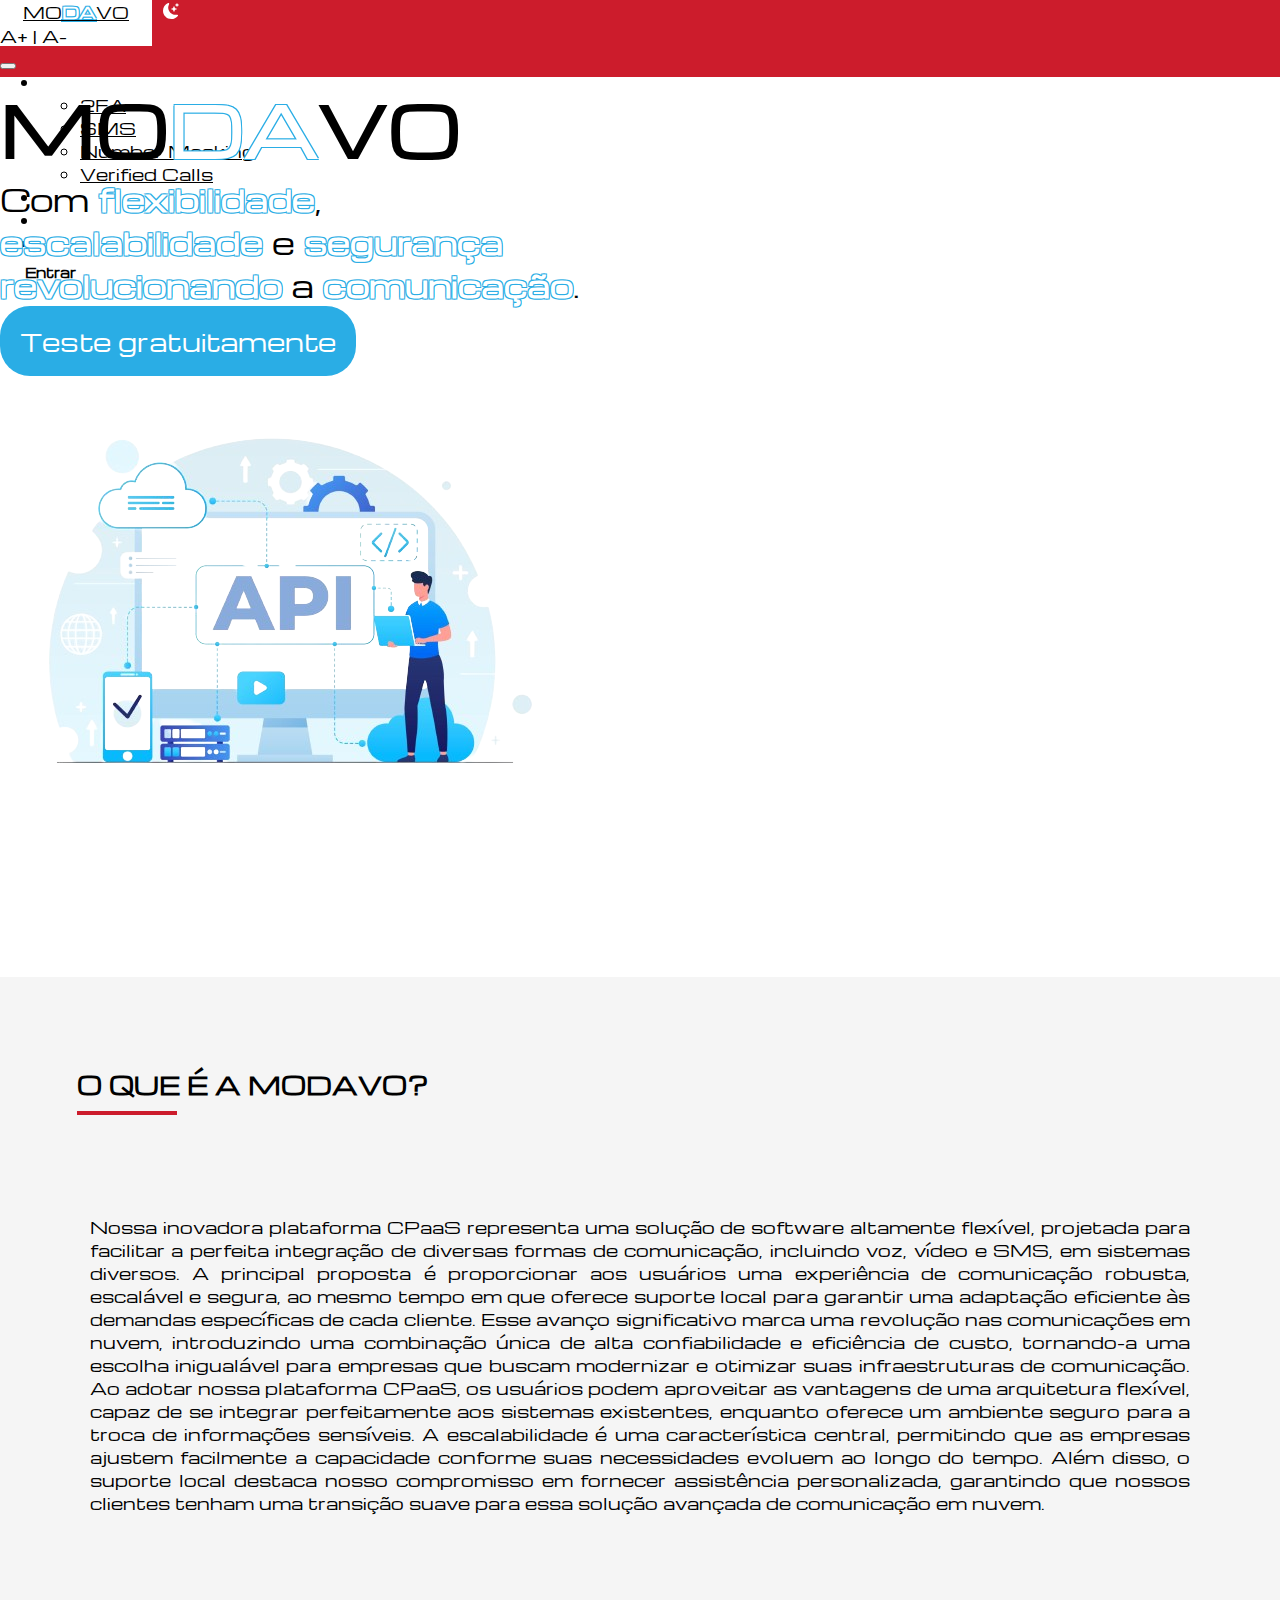
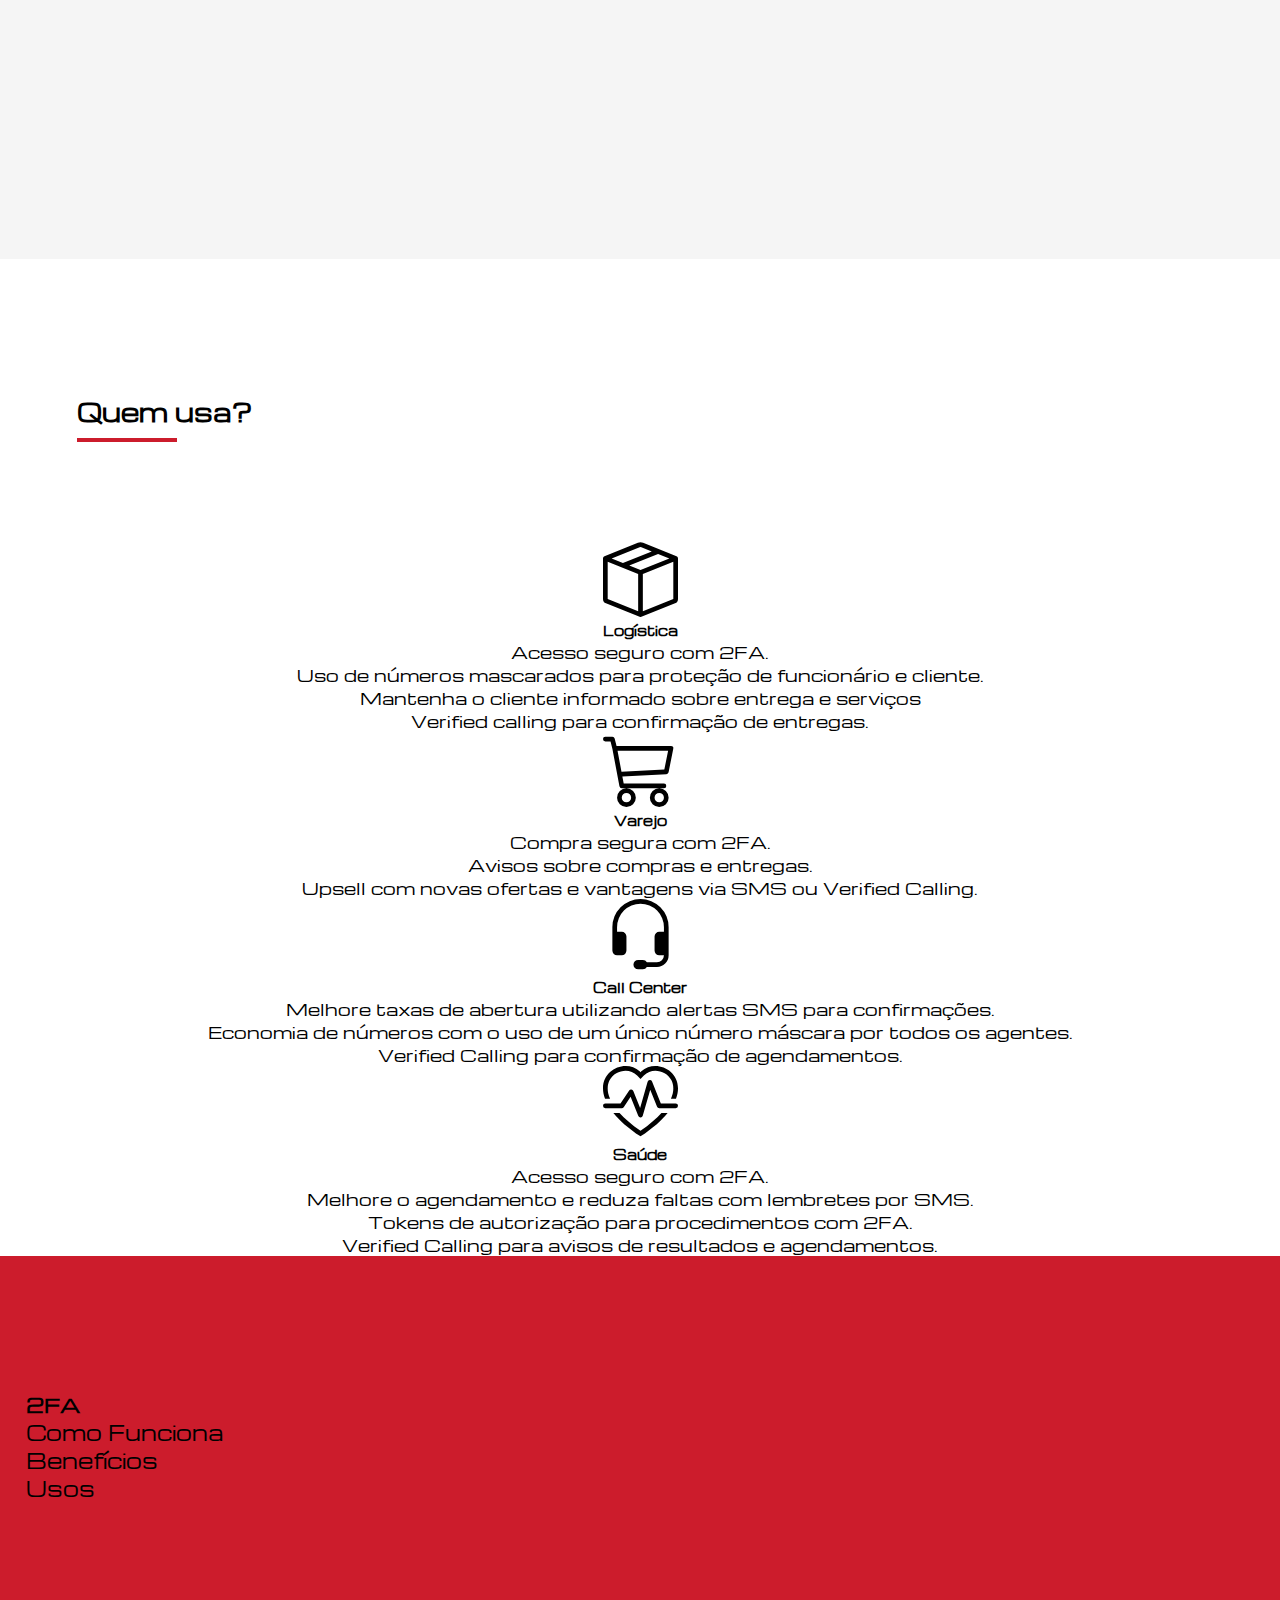
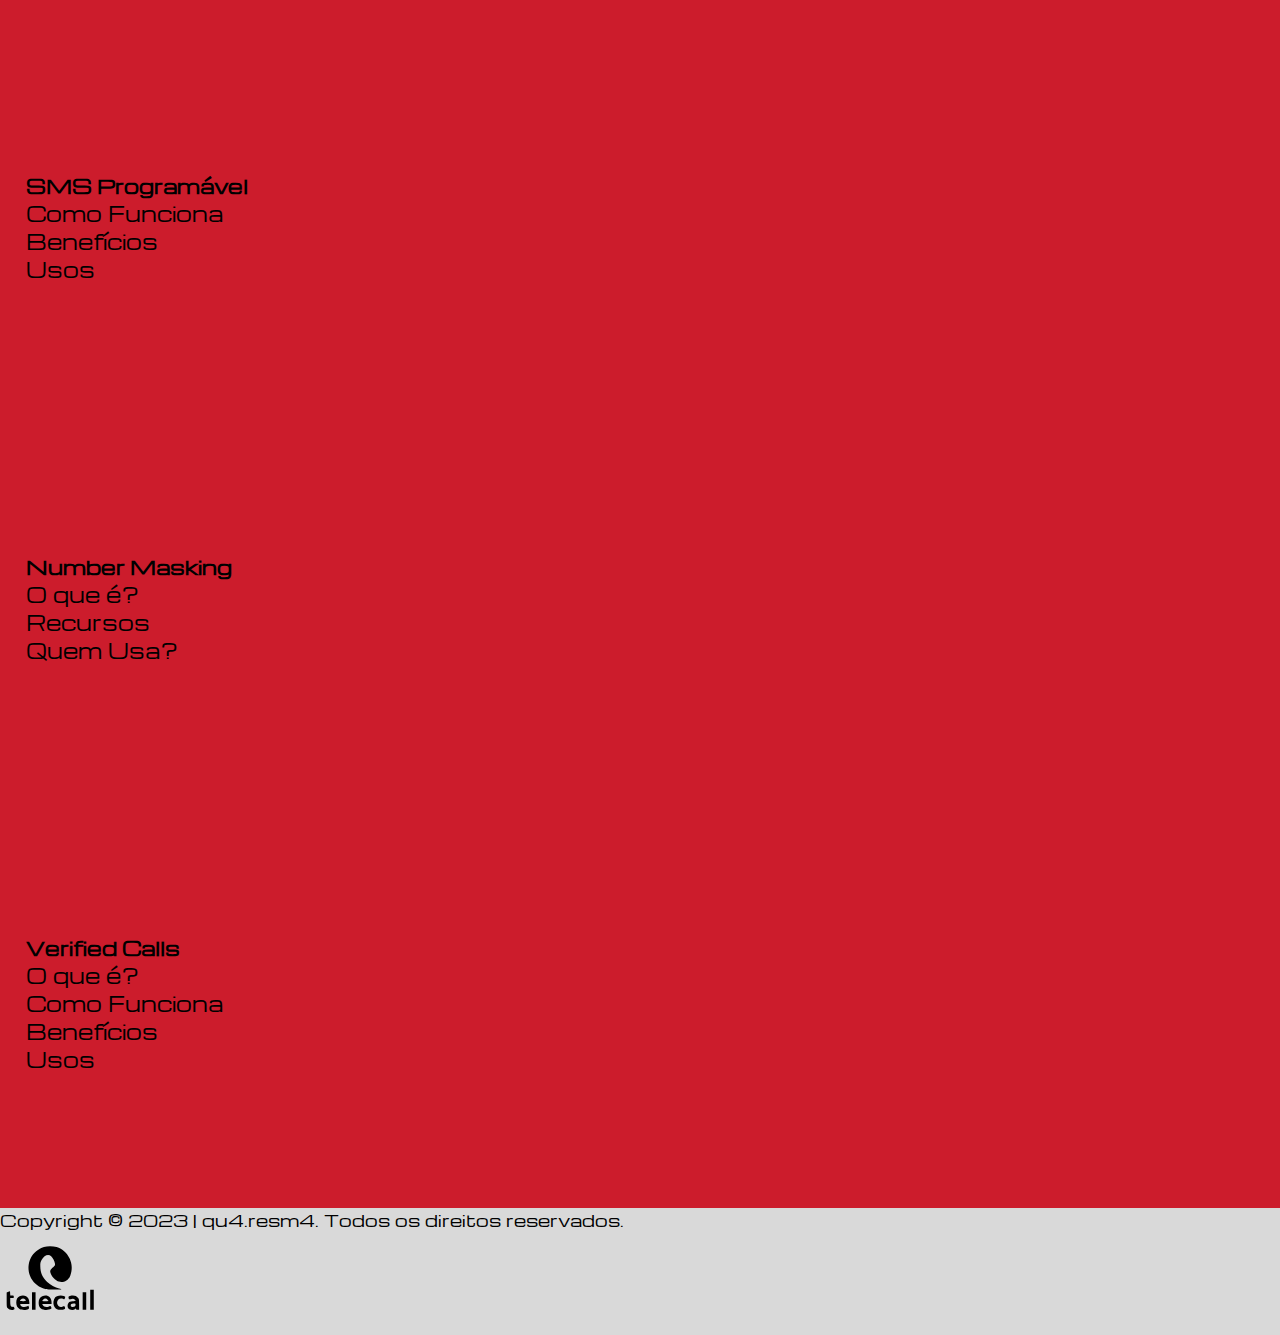
<file: index.html>
<!DOCTYPE html>
<html lang="pt-br">
<head>
    <meta charset="UTF-8">
    <meta name="viewport" content="width=device-width, initial-scale=1.0">
    <title>MODAVO</title>
    <link rel="icon" type="image/x-icon" href="assets/img/telecall-favicon.svg">
    <link rel="stylesheet" href="assets/css/geral.css">
    <link rel="stylesheet" href="assets/css/home.css">
    <link href="https://cdn.jsdelivr.net/npm/bootstrap@5.3.2/dist/css/bootstrap.min.css" rel="stylesheet" integrity="sha384-T3c6CoIi6uLrA9TneNEoa7RxnatzjcDSCmG1MXxSR1GAsXEV/Dwwykc2MPK8M2HN" crossorigin="anonymous">
    <link rel="stylesheet" href="assets/css/menu.css">
    <link rel="stylesheet" href="assets/css/footer.css">
    <script src="assets/js/menu.js" defer></script>
    <script src="assets/js/trocarTema.js" defer></script>
    <script src="assets/js/tamanhoFonte.js" defer></script>
    <script src="https://cdn.jsdelivr.net/npm/bootstrap@5.3.2/dist/js/bootstrap.bundle.min.js" integrity="sha384-C6RzsynM9kWDrMNeT87bh95OGNyZPhcTNXj1NW7RuBCsyN/o0jlpcV8Qyq46cDfL" crossorigin="anonymous" defer></script>
</head>
<body>
    <header>
        <nav class="navbar navbar-expand-lg navbar-color">
            <div class="container-fluid p-0">
                <a class="navbar-brand" href="index.html" id="modavo">MO<b>DA</b>VO</a>
                <button class="ms-lg-5 ms-0" type="button" id="tema">
                    <div class="claro none">
                        <svg xmlns="http://www.w3.org/2000/svg" width="16" height="16" fill="currentColor" class="bi bi-sun-fill" viewBox="0 0 16 16">
                            <path d="M8 12a4 4 0 1 0 0-8 4 4 0 0 0 0 8M8 0a.5.5 0 0 1 .5.5v2a.5.5 0 0 1-1 0v-2A.5.5 0 0 1 8 0m0 13a.5.5 0 0 1 .5.5v2a.5.5 0 0 1-1 0v-2A.5.5 0 0 1 8 13m8-5a.5.5 0 0 1-.5.5h-2a.5.5 0 0 1 0-1h2a.5.5 0 0 1 .5.5M3 8a.5.5 0 0 1-.5.5h-2a.5.5 0 0 1 0-1h2A.5.5 0 0 1 3 8m10.657-5.657a.5.5 0 0 1 0 .707l-1.414 1.415a.5.5 0 1 1-.707-.708l1.414-1.414a.5.5 0 0 1 .707 0m-9.193 9.193a.5.5 0 0 1 0 .707L3.05 13.657a.5.5 0 0 1-.707-.707l1.414-1.414a.5.5 0 0 1 .707 0zm9.193 2.121a.5.5 0 0 1-.707 0l-1.414-1.414a.5.5 0 0 1 .707-.707l1.414 1.414a.5.5 0 0 1 0 .707M4.464 4.465a.5.5 0 0 1-.707 0L2.343 3.05a.5.5 0 1 1 .707-.707l1.414 1.414a.5.5 0 0 1 0 .708z"/>
                        </svg>
                    </div>
                    <div class="escuro">
                        <svg xmlns="http://www.w3.org/2000/svg" width="16" height="16" fill="currentColor" class="bi bi-moon-stars-fill" viewBox="0 0 16 16">
                            <path d="M6 .278a.768.768 0 0 1 .08.858 7.208 7.208 0 0 0-.878 3.46c0 4.021 3.278 7.277 7.318 7.277.527 0 1.04-.055 1.533-.16a.787.787 0 0 1 .81.316.733.733 0 0 1-.031.893A8.349 8.349 0 0 1 8.344 16C3.734 16 0 12.286 0 7.71 0 4.266 2.114 1.312 5.124.06A.752.752 0 0 1 6 .278"/>
                            <path d="M10.794 3.148a.217.217 0 0 1 .412 0l.387 1.162c.173.518.579.924 1.097 1.097l1.162.387a.217.217 0 0 1 0 .412l-1.162.387a1.734 1.734 0 0 0-1.097 1.097l-.387 1.162a.217.217 0 0 1-.412 0l-.387-1.162A1.734 1.734 0 0 0 9.31 6.593l-1.162-.387a.217.217 0 0 1 0-.412l1.162-.387a1.734 1.734 0 0 0 1.097-1.097l.387-1.162zM13.863.099a.145.145 0 0 1 .274 0l.258.774c.115.346.386.617.732.732l.774.258a.145.145 0 0 1 0 .274l-.774.258a1.156 1.156 0 0 0-.732.732l-.258.774a.145.145 0 0 1-.274 0l-.258-.774a1.156 1.156 0 0 0-.732-.732l-.774-.258a.145.145 0 0 1 0-.274l.774-.258c.346-.115.617-.386.732-.732L13.863.1z"/>
                        </svg>
                    </div>
                </button>
                <div class="ms-lg-3 me-auto btn-container">
                    <span id="controle_zoom">
                        <a id="btnAumentar">A+</a>
                        |
                        <a id="btnDiminuir">A-</a>
                    </span>
                </div>
                    <button class="navbar-toggler me-3" type="button" data-bs-toggle="collapse" data-bs-target="#navbarNavDropdown" aria-controls="navbarNavDropdown" aria-expanded="false" aria-label="Toggle navigation">
                        <span class="navbar-toggler-icon"></span>
                    </button>
                    <div class="collapse navbar-collapse p-3 hamburguer-color" id="navbarNavDropdown">
                        <ul class="navbar-nav ms-auto me-5">
                          <li class="nav-item dropdown">
                            <a class="nav-link dropdown-toggle item_color" href="#" role="button" data-bs-toggle="dropdown" aria-expanded="false">
                              Serviços
                            </a>
                            <ul class="dropdown-menu">
                              <li><a class="dropdown-item" href="twofa.html">2FA</a></li>
                              <li><a class="dropdown-item" href="sms.html">SMS</a></li>
                              <li><a class="dropdown-item" href="mask.html">Number Masking</a></li>
                              <li><a class="dropdown-item" href="call.html">Verified Calls</a></li>
                            </ul>
                          </li>
                          <li class="nav-item">
                            <a class="nav-link item_color" aria-current="page" href="https://cpaasapi.telecall.com.br/swagger/index.html">API</a>
                          </li>
                          <li class="nav-item">
                            <a class="nav-link item_color" href="#">Central de Ajuda</a>
                          </li>
                          <li class="nav-item">
                            <a class="nav-link item_color" href="sobre.html">Equipe</a>
                          </li>
                        </ul>
                        <a href="login.html"><button class="btn-lg border border-0 me-4" id="btn-entrar">Entrar</button></a>
                        <div class="drop">
                            <div class="logado-icon">
                                <svg xmlns="http://www.w3.org/2000/svg" width="16" height="16" fill="currentColor" class="bi bi-person-fill" viewBox="0 0 16 16">
                                    <path d="M3 14s-1 0-1-1 1-4 6-4 6 3 6 4-1 1-1 1H3Zm5-6a3 3 0 1 0 0-6 3 3 0 0 0 0 6Z"/>
                                </svg> 
                            </div>
                            <div class="drop-menu" id="menu-logado">
                                    <a class="item-logado" href="">Perfil</a>
                                    <a class="item-logado" href="">Dashboard</a>
                                    <a class="item-logado" href="">Configurações</a>
                                    <button class="deslogar">SAIR</button>
                            </div>
                        </div>
                        <!--
                            <ul>
                                <li class="dropdown">
                                    <a>
                                        <div class="logado-icon">
                                            <svg xmlns="http://www.w3.org/2000/svg" width="16" height="16" fill="currentColor" class="bi bi-person-fill" viewBox="0 0 16 16">
                                                <path d="M3 14s-1 0-1-1 1-4 6-4 6 3 6 4-1 1-1 1H3Zm5-6a3 3 0 1 0 0-6 3 3 0 0 0 0 6Z"/>
                                            </svg> 
                                        </div>
                                    </a>
                                    <ul class="dropdown-menu">
                                    <li><a class="dropdown-item" href="#">Perfil</a></li>
                                    <li><a class="dropdown-item" href="#">Dashboard</a></li>
                                    <li><a class="dropdown-item" href="#">Configurações</a></li>
                                    <li><button class="deslogar">SAIR</button></li>
                                    </ul>
                                </li>
                            </ul>
                        -->
                    </div>
            </div>
        </nav>
    </header>

    <main>
        <section id="section-1" class="container-fluid d-flex justify-content-around">
            <div class="row px-5 py-5">
                <div class="col-md-6 p-5">
                    <div>
                        <h1 class="" id="modavo">MO<b>DA</b>VO</h1>
                    </div>
                    <p class="slogan pt-4 mb-4">
                        Com <b>flexibilidade</b>,<br>
                    <b>escalabilidade</b> e <b>segurança</b><br>
                    <b>revolucionando</b> a <b>comunicação</b>.
                    </p>
                    <a href="cadastro.html"><button type="button" class="btn-teste mt-5">Teste gratuitamente</button></a>
                </div>
        
                <div class="col-md-6">
                    <figure>
                        <img id="imgjpg" class="img-fluid mt-5" src="assets/img/img-new-home-removebg-preview (1).png" alt="imagem ilustrativa">
                    </figure>
                </div>
            </div>
        </section>

        <section id="section-2">
            <div class="row">
                <div class="col">
                    <h2 class="titulo">
                        O QUE É A MODAVO?
                    </h2>
                    <div class="">
                        <p>
                            Nossa inovadora plataforma CPaaS representa uma solução de software altamente flexível, projetada para facilitar a perfeita integração de diversas formas de comunicação, incluindo voz, vídeo e SMS, em sistemas diversos. A principal proposta é proporcionar aos usuários uma experiência de comunicação robusta, escalável e segura, ao mesmo tempo em que oferece suporte local para garantir uma adaptação eficiente às demandas específicas de cada cliente. Esse avanço significativo marca uma revolução nas comunicações em nuvem, introduzindo uma combinação única de alta confiabilidade e eficiência de custo, tornando-a uma escolha inigualável para empresas que buscam modernizar e otimizar suas infraestruturas de comunicação.

                            Ao adotar nossa plataforma CPaaS, os usuários podem aproveitar as vantagens de uma arquitetura flexível, capaz de se integrar perfeitamente aos sistemas existentes, enquanto oferece um ambiente seguro para a troca de informações sensíveis. A escalabilidade é uma característica central, permitindo que as empresas ajustem facilmente a capacidade conforme suas necessidades evoluem ao longo do tempo. Além disso, o suporte local destaca nosso compromisso em fornecer assistência personalizada, garantindo que nossos clientes tenham uma transição suave para essa solução avançada de comunicação em nuvem.
                       </p>
                    </div>
                </div>
            </div>
        </section>
        
        <section id="section-3" class="conteiner-fluid">
            <h2 class="titulo mt-0 pb-0">Quem usa?</h2>
            <div class="row mx-2 px-5 d-flex align-items-center">
                <div class="col">
                    <div class="textos">
                        <div class="d-flex justify-content-center">
                            <svg xmlns="http://www.w3.org/2000/svg" width="75" height="75" fill="currentColor" class="bi bi-box-seam" viewBox="0 0 16 16">
                                <path d="M8.186 1.113a.5.5 0 0 0-.372 0L1.846 3.5l2.404.961L10.404 2l-2.218-.887zm3.564 1.426L5.596 5 8 5.961 14.154 3.5l-2.404-.961zm3.25 1.7-6.5 2.6v7.922l6.5-2.6V4.24zM7.5 14.762V6.838L1 4.239v7.923l6.5 2.6zM7.443.184a1.5 1.5 0 0 1 1.114 0l7.129 2.852A.5.5 0 0 1 16 3.5v8.662a1 1 0 0 1-.629.928l-7.185 2.874a.5.5 0 0 1-.372 0L.63 13.09a1 1 0 0 1-.63-.928V3.5a.5.5 0 0 1 .314-.464L7.443.184z"/>
                            </svg>
                        </div>
                        <h5 class="my-4">
                            Logística  
                        </h5>
                        <p>Acesso seguro com 2FA.
                        </p>
                        <p>Uso de números mascarados
                            para proteção de funcionário
                            e cliente.
                        </p>
                        <p>Mantenha o cliente
                            informado sobre entrega e
                            serviços</p>
                        <p>Verified calling para
                            confirmação de entregas.
                        </p>
                    </div>
                </div>

                <div class="col">
                    <div class="textos">
                        <div class="d-flex justify-content-center">
                            <svg xmlns="http://www.w3.org/2000/svg" width="75" height="75" fill="currentColor" class="bi bi-cart3" viewBox="0 0 16 16">
                                <path d="M0 1.5A.5.5 0 0 1 .5 1H2a.5.5 0 0 1 .485.379L2.89 3H14.5a.5.5 0 0 1 .49.598l-1 5a.5.5 0 0 1-.465.401l-9.397.472L4.415 11H13a.5.5 0 0 1 0 1H4a.5.5 0 0 1-.491-.408L2.01 3.607 1.61 2H.5a.5.5 0 0 1-.5-.5zM3.102 4l.84 4.479 9.144-.459L13.89 4H3.102zM5 12a2 2 0 1 0 0 4 2 2 0 0 0 0-4zm7 0a2 2 0 1 0 0 4 2 2 0 0 0 0-4zm-7 1a1 1 0 1 1 0 2 1 1 0 0 1 0-2zm7 0a1 1 0 1 1 0 2 1 1 0 0 1 0-2z"/>
                            </svg>
                        </div>
                        <h5 class="my-4">
                            Varejo
                        </h5>
                        <p>Compra segura com 2FA.
                        </p>
                        <p>Avisos sobre compras e
                            entregas.
                            </p>
                        <p>Upsell com novas ofertas e
                            vantagens via SMS ou
                            Verified Calling.
                        </p>
                    </div>
                </div>
                
                <div class="col">
                    <div class="textos">
                        <div class="d-flex justify-content-center">
                            <svg xmlns="http://www.w3.org/2000/svg" width="75" height="75" fill="currentColor" class="bi bi-headset" viewBox="0 0 16 16">
                                <path d="M8 1a5 5 0 0 0-5 5v1h1a1 1 0 0 1 1 1v3a1 1 0 0 1-1 1H3a1 1 0 0 1-1-1V6a6 6 0 1 1 12 0v6a2.5 2.5 0 0 1-2.5 2.5H9.366a1 1 0 0 1-.866.5h-1a1 1 0 1 1 0-2h1a1 1 0 0 1 .866.5H11.5A1.5 1.5 0 0 0 13 12h-1a1 1 0 0 1-1-1V8a1 1 0 0 1 1-1h1V6a5 5 0 0 0-5-5z"/>
                            </svg>
                        </div>
                        
                        <h5 class="my-4">
                            Call Center
                        </h5>
                        <p>Melhore taxas de abertura
                            utilizando alertas SMS para
                            confirmações.
                            </p>
                        <p>Economia de números com o
                            uso de um único número
                            máscara por todos os agentes.
                            </p>
                        <p>Verified Calling para
                            confirmação de
                            agendamentos.</p>
                    </div>
                </div>
                
                <div class="col">
                    <div class="textos">
                        <div class="d-flex justify-content-center">
                            <svg xmlns="http://www.w3.org/2000/svg" width="75" height="75" fill="currentColor" class="bi bi-heart-pulse" viewBox="0 0 16 16">
                                <path d="m8 2.748-.717-.737C5.6.281 2.514.878 1.4 3.053.918 3.995.78 5.323 1.508 7H.43c-2.128-5.697 4.165-8.83 7.394-5.857.06.055.119.112.176.171a3.12 3.12 0 0 1 .176-.17c3.23-2.974 9.522.159 7.394 5.856h-1.078c.728-1.677.59-3.005.108-3.947C13.486.878 10.4.28 8.717 2.01L8 2.748ZM2.212 10h1.315C4.593 11.183 6.05 12.458 8 13.795c1.949-1.337 3.407-2.612 4.473-3.795h1.315c-1.265 1.566-3.14 3.25-5.788 5-2.648-1.75-4.523-3.434-5.788-5Z"/>
                                <path d="M10.464 3.314a.5.5 0 0 0-.945.049L7.921 8.956 6.464 5.314a.5.5 0 0 0-.88-.091L3.732 8H.5a.5.5 0 0 0 0 1H4a.5.5 0 0 0 .416-.223l1.473-2.209 1.647 4.118a.5.5 0 0 0 .945-.049l1.598-5.593 1.457 3.642A.5.5 0 0 0 12 9h3.5a.5.5 0 0 0 0-1h-3.162l-1.874-4.686Z"/>
                            </svg>
                        </div>
                        <h5 class="my-4">
                            Saúde
                        </h5>
                        <p>
                            Acesso seguro com 2FA.
                        </p>
                        <p>Melhore o agendamento e
                            reduza faltas com lembretes por
                            SMS.
                        </p>
                        <p>Tokens de autorização para
                            procedimentos com 2FA.
                        </p>
                        <p>Verified Calling para avisos de
                            resultados e agendamentos.
                        </p>
                    </div>
                </div>
            </div>
        </section>

    </main>

    <footer>
        <div class="conteiner-fluid sumarios">
            <div class="row mx-5 px-5">
                    <div class="col-md sumario">
                        <a href="twofa.html"><h3>2FA</h3></a>
                        <p><a href="twofa.html#section-2">Como Funciona</a></p>
                        <p><a href="twofa.html#section-3">Benefícios</a></p>
                        <p><a href="twofa.html#section-4">Usos</a></p>
                    </div>
        
                    <div class="col-md sumario">
                        <a href="sms.html"><h3>SMS Programável</h3></a>
                        <p><a href="sms.html#section-2">Como Funciona</a></p>
                        <p><a href="sms.html#section-3">Benefícios</a></p>
                        <p><a href="sms.html#section-4">Usos</a></p>
                    </div>
        
                    <div class="col-md sumario">
                        <a href="mask.html"><h3>Number Masking</h3></a>
                        <p><a href="mask.html#section-2">O que é?</a></p>
                        <p><a href="mask.html#section-3">Recursos</a></p>
                        <p><a href="mask.html#section-4">Quem Usa?</a></p>
        
                    </div>
        
                    <div class="col-md sumario">
                        <a href="call.html"><h3>Verified Calls</h3></a>
                        <p><a href="call.html#section-2">O que é?</a></p>
                        <p><a href="call.html#section-3">Como Funciona</a></p>
                        <p><a href="call.html#section-4">Benefícios</a></p>
                        <p><a href="call.html#section-5">Usos</a></p>
                    </div>
            </div>
        </div>
        <div class="row rodape px-5 d-flex align-items-center">
            <p class="col-6 mx-5 px-5">Copyright © 2023 | qu4.resm4. Todos os direitos reservados.</p>
            <div class="col">
                <img class="tele-icon float-end" src="assets/img/telecall-icon.svg" alt="logo telecall">
            </div>
        </div>
    </footer>
</body>
</html>
</file>
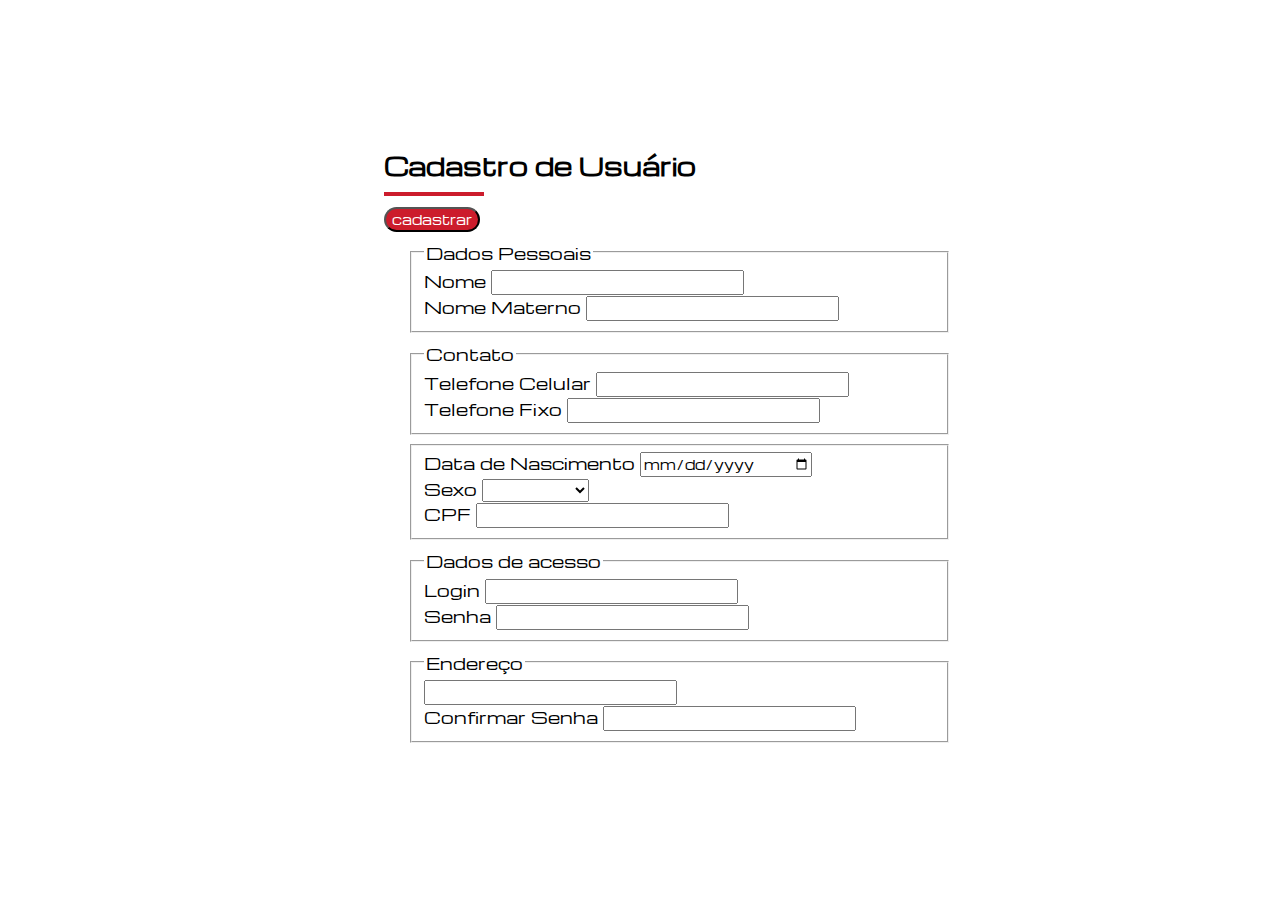
<file: cadastro.html>
<!DOCTYPE html>
<html lang="pt-br">
<head>
    <meta charset="UTF-8">
    <meta name="viewport" content="width=device-width, initial-scale=1.0">
    <title>Cadastro</title>
    <link rel="icon" type="image/x-icon" href="assets/img/telecall-favicon.svg">
    <link rel="stylesheet" href="assets/css/geral.css">
    <link rel="stylesheet" href="assets/css/cadastro.css">
    <script src="assets/js/validacao.js" defer></script>
    <script src="assets/js/mascara.js" defer></script>
    <script src="assets/js/novoCadastrar.js" defer></script>
    <link href="https://cdn.jsdelivr.net/npm/bootstrap@5.0.2/dist/css/bootstrap.min.css" rel="stylesheet" integrity="sha384-EVSTQN3/azprG1Anm3QDgpJLIm9Nao0Yz1ztcQTwFspd3yD65VohhpuuCOmLASjC" crossorigin="anonymous">
    <script src="https://cdn.jsdelivr.net/npm/bootstrap@5.0.2/dist/js/bootstrap.bundle.min.js" integrity="sha384-MrcW6ZMFYlzcLA8Nl+NtUVF0sA7MsXsP1UyJoMp4YLEuNSfAP+JcXn/tWtIaxVXM" crossorigin="anonymous" defer></script>
    <!--<script src="assets/js/cadastrar.js" defer></script>-->
</head>
<body>
        <form class="container" method="post">
            <div class="row">
                <div class="col-md-6">
                    <h2 class="titulo">Cadastro de Usuário</h2>
                </div>
                <div class="col-md-6">
                    <div class="relativo float-end">
                        <button class="btn-lg border border-0" id="btn-sub" type="submit">cadastrar</button>
                    </div>
                </div>
            </div>
            <div class="row">
                <fieldset class="col-md-8">
                    <legend>Dados Pessoais</legend>
                    <div class="campo">
                        <label for="nome" class="form-label">Nome</label>
                        <input type="text" name="nome" id="nome" class="form-control">
                        <span class="feedback"></span>
                    </div>
                    
                    <div class="campo">
                        <label for="nome-materno" class="form-label mt-2">Nome Materno</label>
                        <input type="text" name="nome-materno" class="form-control" id="nome-mae">
                        <span class="feedback"></span>
                    </div>
                </fieldset>
                
                <div class="col-md-4">
                    <fieldset id="contato">
                        <legend>Contato</legend>
                        <div class="campo">
                            <label for="tel-cel" class="form-label">Telefone Celular</label>
                            <input type="text" name="tel-cel" class="form-control" id="tel-cel">
                            <span class="feedback"></span>
                        </div>
                        <div class="campo">
                            <label for="tel-fix" class="form-label mt-2">Telefone Fixo</label>
                            <input type="text" name="tel-fix" class="form-control" id="tel-fix">
                            <span class="feedback"></span>
                        </div>
                    </fieldset>
                </div>
            </div>
            <div class="row">
                <fieldset class="col-md-4">
                    <div class="campo">
                        <label for="data-nascimento" class="form-label mt-2">Data de Nascimento</label>
                        <input type="date" name="data-nascimento" class="form-control" id="data">
                        <span class="feedback"></span>
                    </div>
    
                    <div class="campo">
                        <label for="sexo" class="form-label mt-2">Sexo</label>
                        <select name="sexo" id="sexo" class="form-select">
                            <option value="" selected></option>
                            <option value="M">Masculino</option>
                            <option value="F">Feminino</option>
                        </select>
                        <span class="feedback"></span>
                    </div>
    
                    <div class="campo">
                        <label for="cpf" class="form-label mt-2">CPF</label>
                        <input type="text" name="cpf" id="cpf" class="form-control">
                        <span class="feedback"></span>
                    </div>
                </fieldset>

                <fieldset class="col-md-4">
                    <legend class="mt-4">Dados de acesso</legend>
                    <div class="campo">
                        <label for="login" class="form-label mt-3">Login</label>
                        <input type="text" name="login" id="login" class="form-control">
                        <span class="feedback"></span>
                    </div>
                    
                    <div class="campo">
                        <label for="password" class="form-label mt-2">Senha</label>
                        <input type="password" name="password" id="password" class="form-control">
                        <span class="feedback"></span>
                    </div>
                </fieldset>

                <fieldset class="col-md-4" id="endereco">
                    <legend class="mt-4" for="address">Endereço</legend>
                    <div class="campo">
                        <input type="text" name="address" class="form-control" id="address">
                        <span class="feedback"></span>
                    </div>

                    <div class="campo mt-5">
                        <label for="confirm" class="form-label mt-2">Confirmar Senha</label>
                        <input type="password" name="confirm" id="confirm" class="form-control">
                        <span class="feedback"></span>
                    </div>
                </fieldset>
            </div>
        </form>
    
    <div class="toast show" id="toast1" role="alert" aria-live="assertive" aria-atomic="true">
        <div class="toast-body">
            Deseja sobrepor este novo cadastro no registro?
            <div class="mt-2 pt-2 border-top">
                <button type="button" class="btn btn-primary btn-sm take" id="btn-color">OK</button>
                <button type="button" class="btn btn-secondary btn-sm" id="close1" data-bs-dismiss="toast">Fechar</button>
            </div>
        </div>
    </div>
    <div class="toast show" id="toast2" role="alert" aria-live="assertive" aria-atomic="true">
        <div class="toast-body">
            Novo cadastro registrado com sucesso!
            <div class="mt-2 pt-2 border-top">
                <button type="button" class="btn btn-secondary btn-sm" id="close2" data-bs-dismiss="toast">Fechar</button>
            </div>
        </div>
    </div>
</body>
</html>
</file>
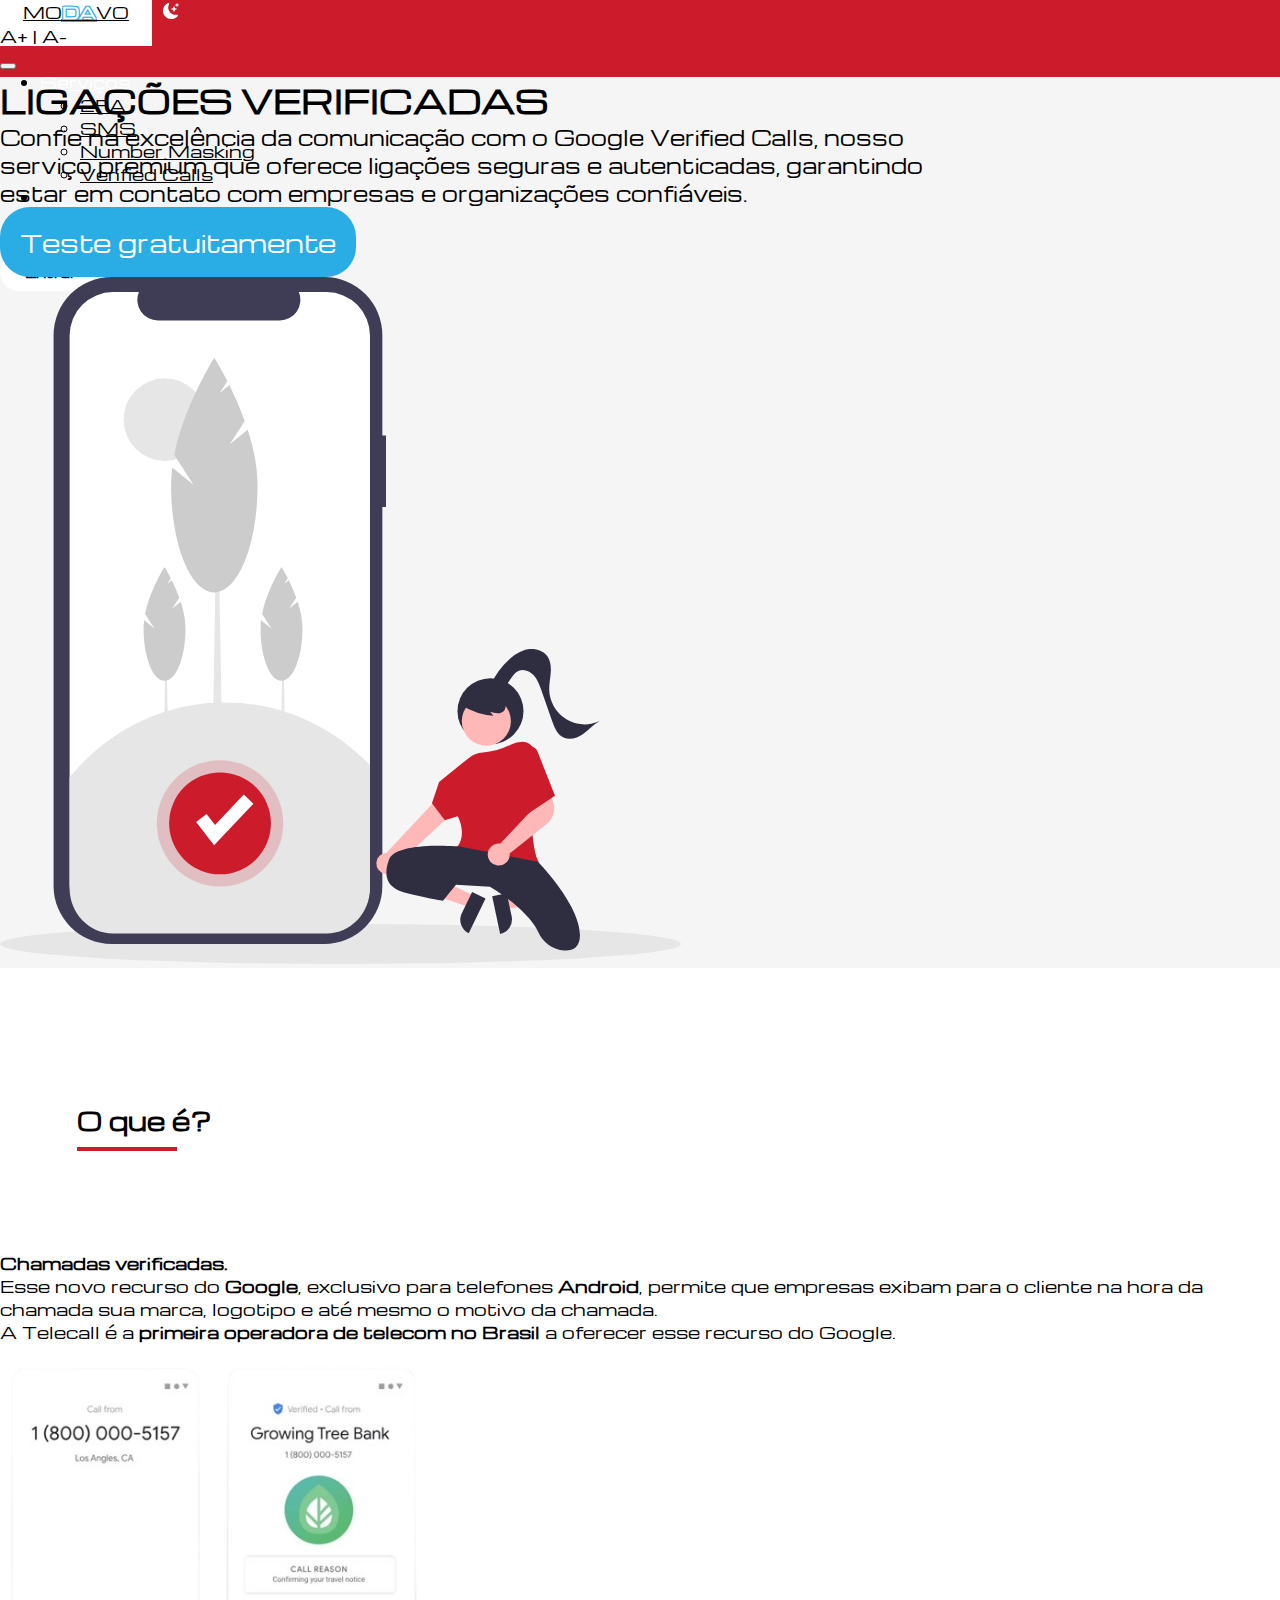
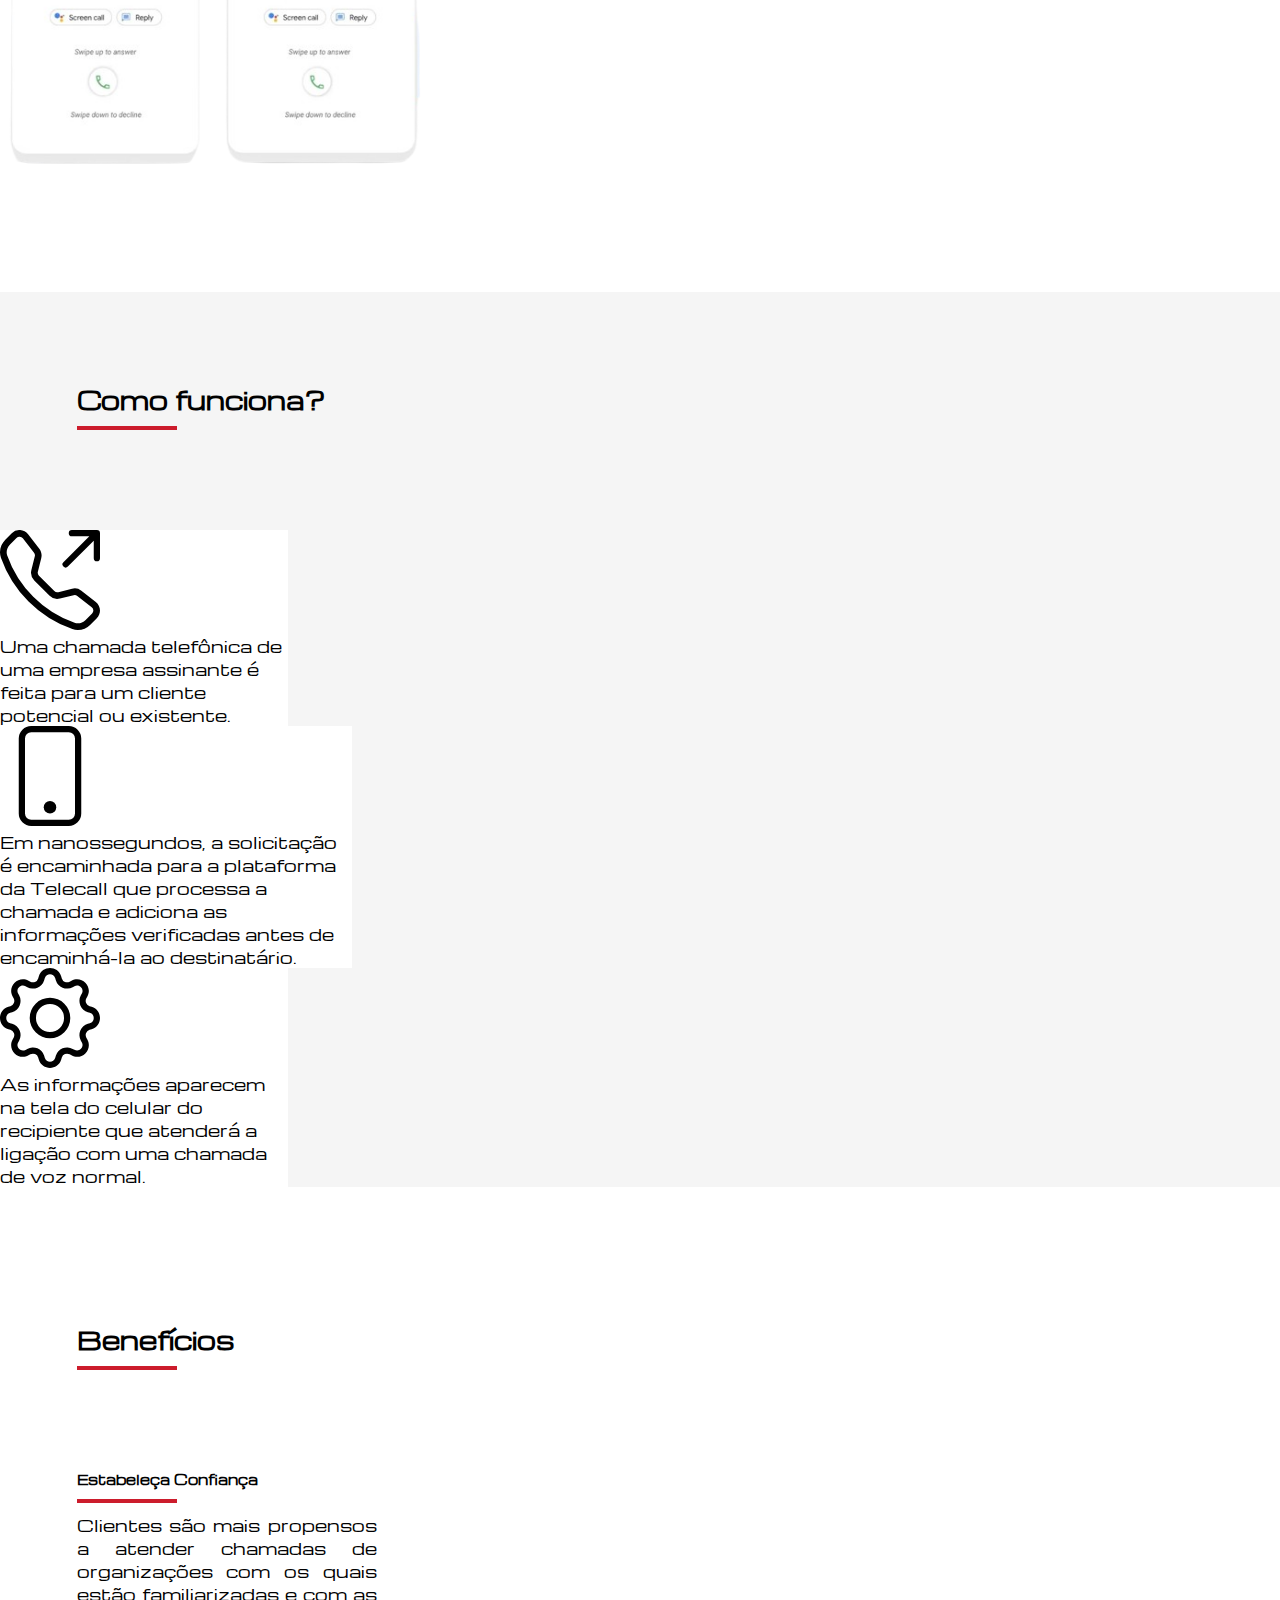
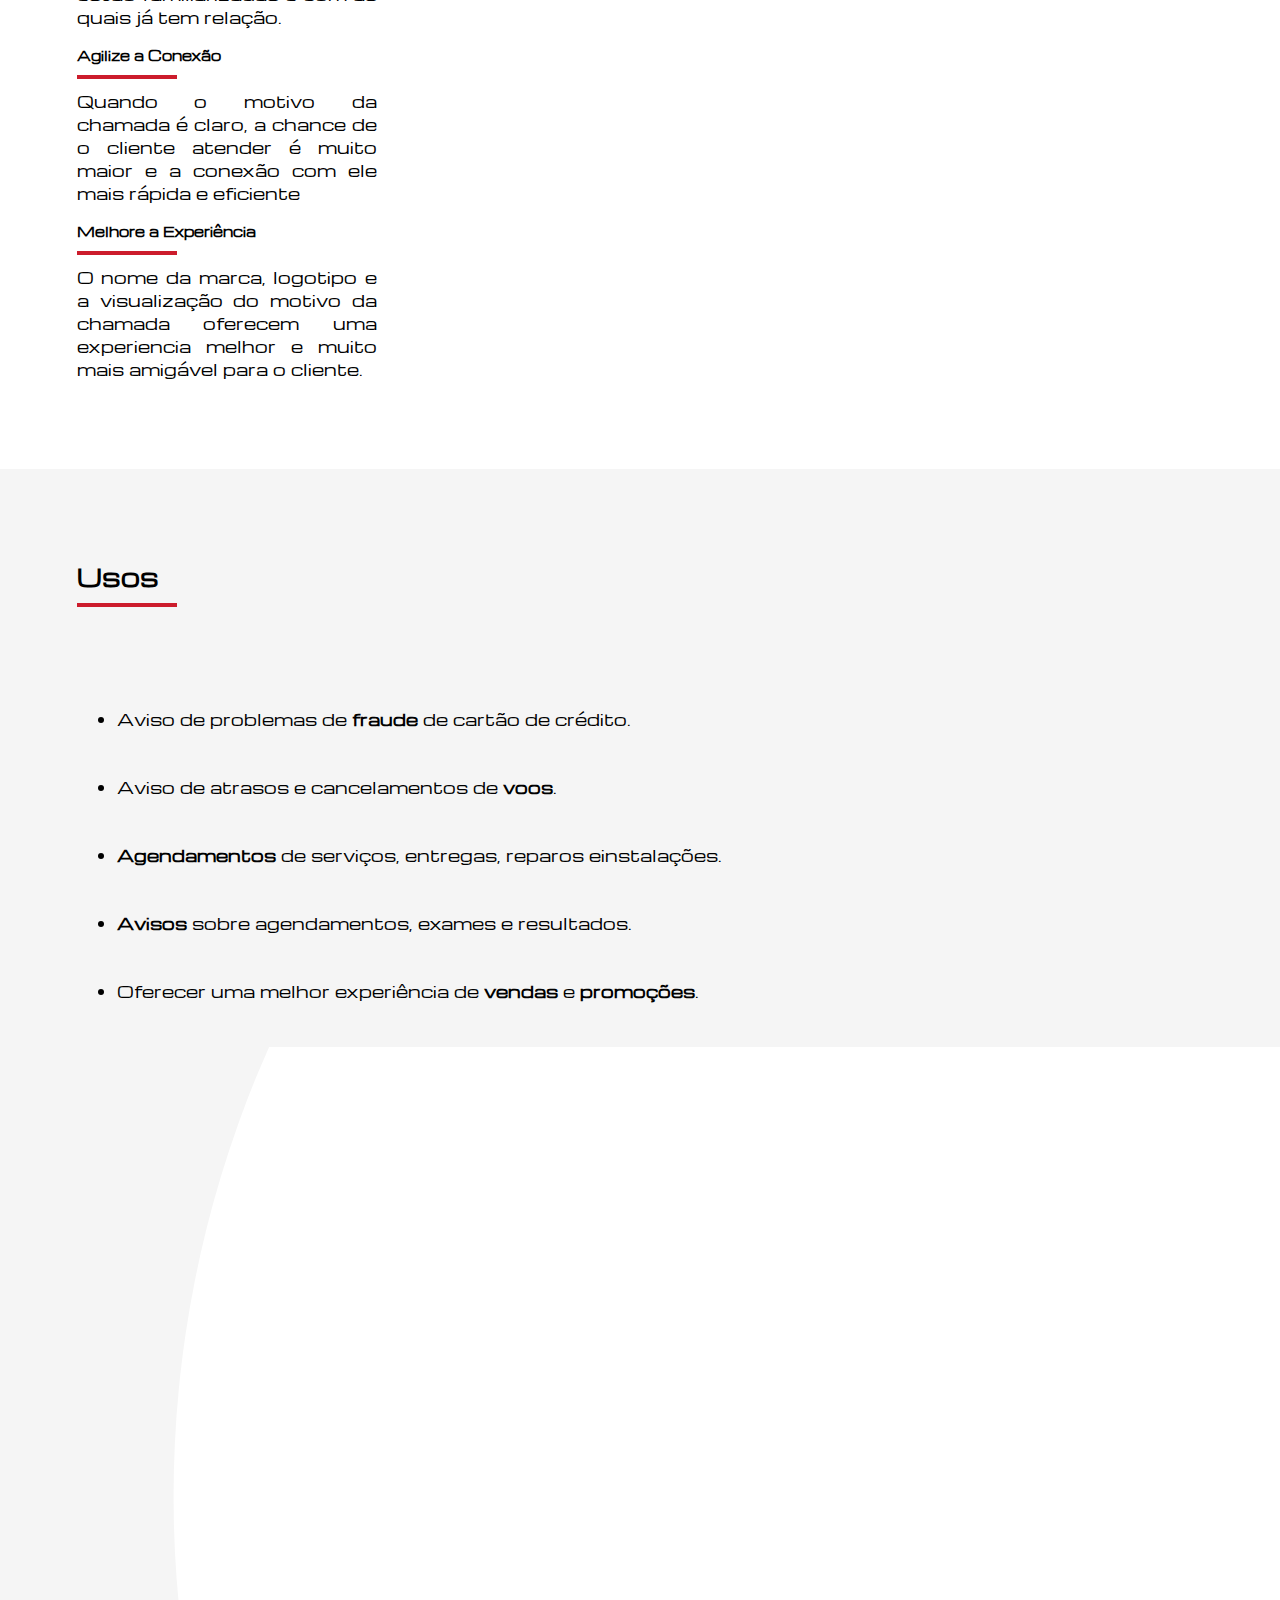
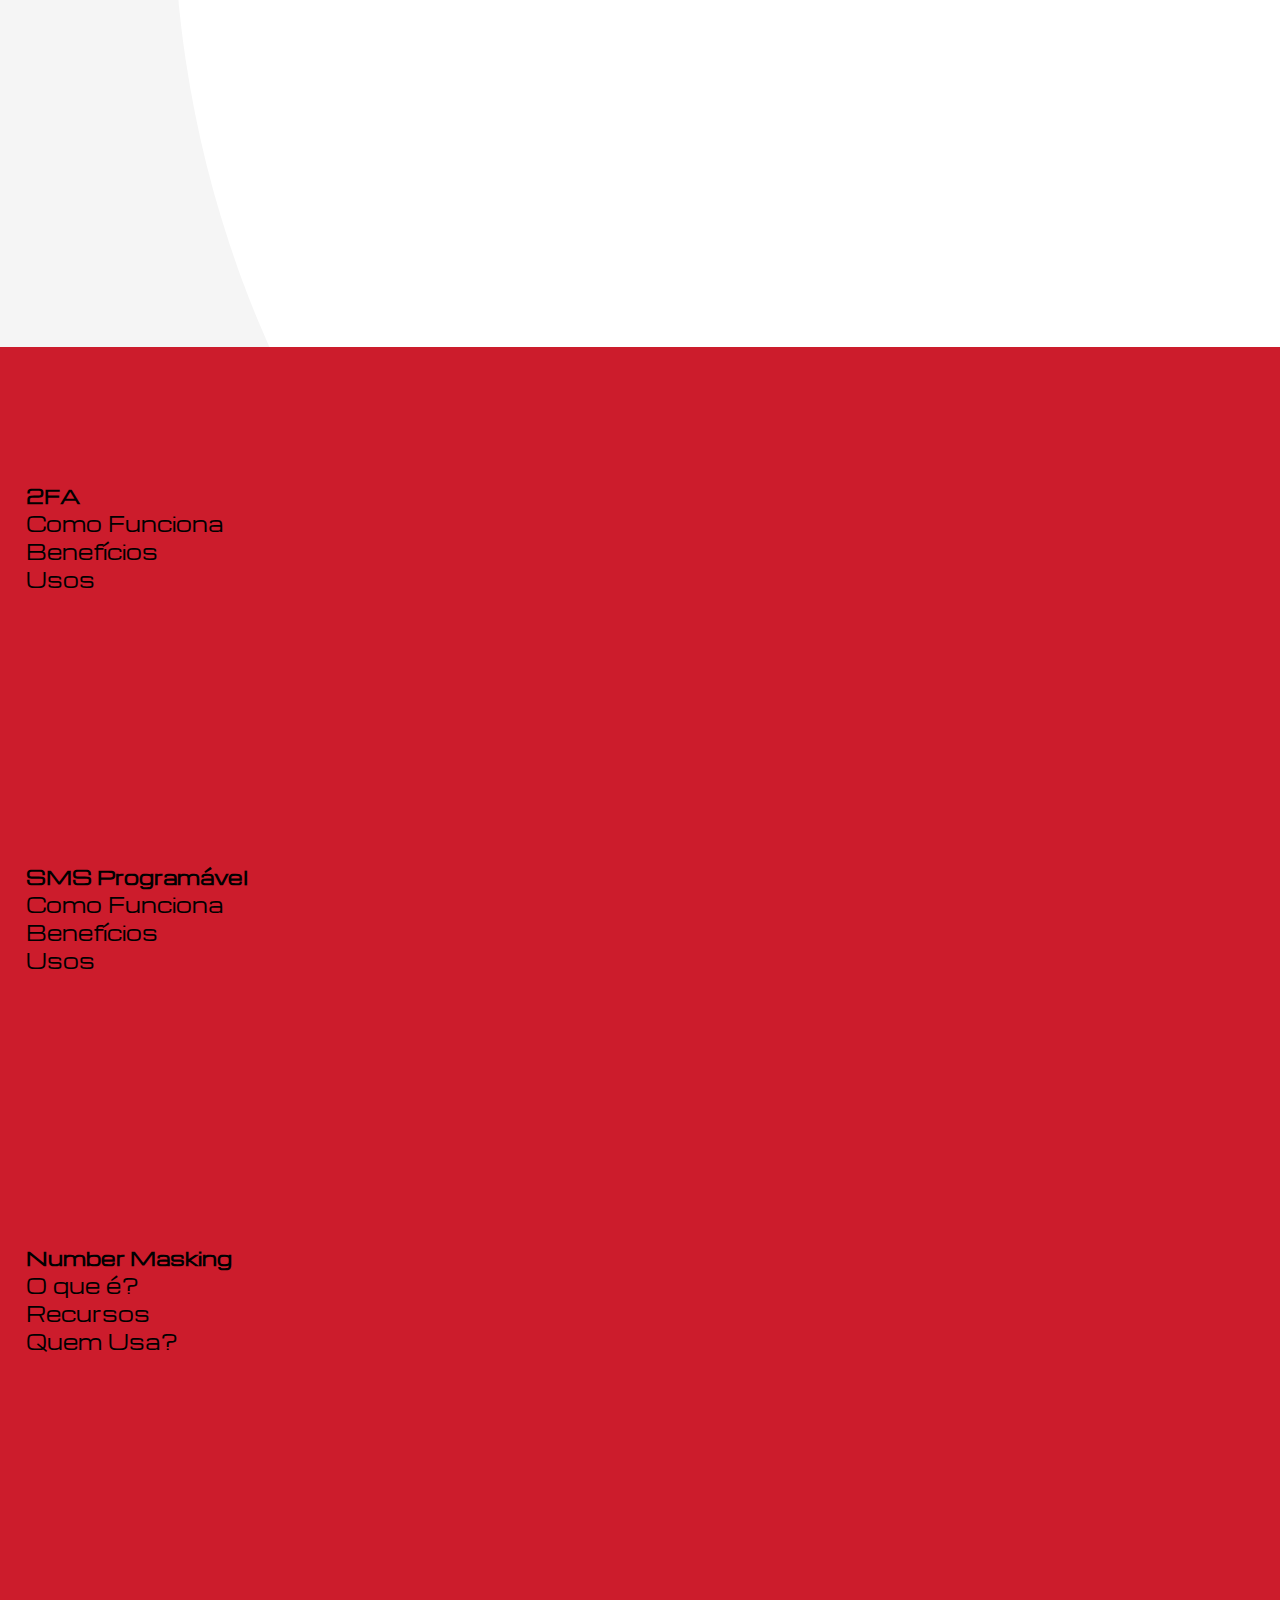
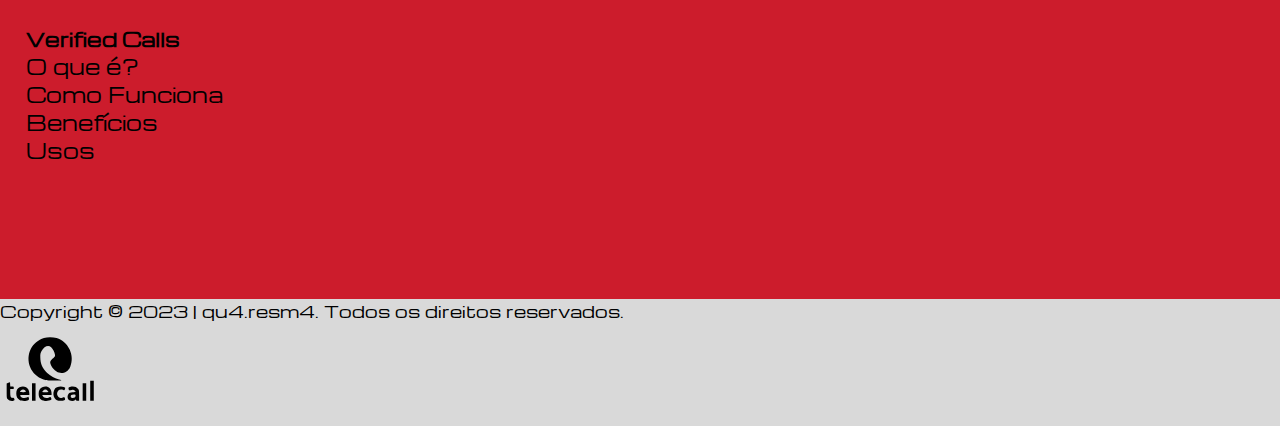
<file: call.html>
<!DOCTYPE html>
<html lang="pt-br">
<head>
    <meta charset="UTF-8">
    <meta name="viewport" content="width=device-width, initial-scale=1.0">
    <title>Verified Calls</title>
    <link rel="icon" type="image/x-icon" href="assets/img/telecall-favicon.svg">
    <link rel="stylesheet" href="assets/css/geral.css">
    <link rel="stylesheet" href="assets/css/call.css">
    <link href="https://cdn.jsdelivr.net/npm/bootstrap@5.3.2/dist/css/bootstrap.min.css" rel="stylesheet" integrity="sha384-T3c6CoIi6uLrA9TneNEoa7RxnatzjcDSCmG1MXxSR1GAsXEV/Dwwykc2MPK8M2HN" crossorigin="anonymous">
    <link rel="stylesheet" href="assets/css/menu.css">
    <link rel="stylesheet" href="assets/css/footer.css">
    <script src="assets/js/menu.js" defer></script>
    <script src="assets/js/trocarTema.js" defer></script>
    <script src="https://cdn.jsdelivr.net/npm/bootstrap@5.3.2/dist/js/bootstrap.bundle.min.js" integrity="sha384-C6RzsynM9kWDrMNeT87bh95OGNyZPhcTNXj1NW7RuBCsyN/o0jlpcV8Qyq46cDfL" crossorigin="anonymous" defer></script>
</head>
<body>
    <header>
        <nav class="navbar navbar-expand-lg navbar-color">
            <div class="container-fluid p-0">
                <a class="navbar-brand" href="index.html" id="modavo">MO<b>DA</b>VO</a>
                <button class="ms-lg-5 ms-0" type="button" id="tema">
                    <div class="claro none">
                        <svg xmlns="http://www.w3.org/2000/svg" width="16" height="16" fill="currentColor" class="bi bi-sun-fill" viewBox="0 0 16 16">
                            <path d="M8 12a4 4 0 1 0 0-8 4 4 0 0 0 0 8M8 0a.5.5 0 0 1 .5.5v2a.5.5 0 0 1-1 0v-2A.5.5 0 0 1 8 0m0 13a.5.5 0 0 1 .5.5v2a.5.5 0 0 1-1 0v-2A.5.5 0 0 1 8 13m8-5a.5.5 0 0 1-.5.5h-2a.5.5 0 0 1 0-1h2a.5.5 0 0 1 .5.5M3 8a.5.5 0 0 1-.5.5h-2a.5.5 0 0 1 0-1h2A.5.5 0 0 1 3 8m10.657-5.657a.5.5 0 0 1 0 .707l-1.414 1.415a.5.5 0 1 1-.707-.708l1.414-1.414a.5.5 0 0 1 .707 0m-9.193 9.193a.5.5 0 0 1 0 .707L3.05 13.657a.5.5 0 0 1-.707-.707l1.414-1.414a.5.5 0 0 1 .707 0zm9.193 2.121a.5.5 0 0 1-.707 0l-1.414-1.414a.5.5 0 0 1 .707-.707l1.414 1.414a.5.5 0 0 1 0 .707M4.464 4.465a.5.5 0 0 1-.707 0L2.343 3.05a.5.5 0 1 1 .707-.707l1.414 1.414a.5.5 0 0 1 0 .708z"/>
                        </svg>
                    </div>
                    <div class="escuro">
                        <svg xmlns="http://www.w3.org/2000/svg" width="16" height="16" fill="currentColor" class="bi bi-moon-stars-fill" viewBox="0 0 16 16">
                            <path d="M6 .278a.768.768 0 0 1 .08.858 7.208 7.208 0 0 0-.878 3.46c0 4.021 3.278 7.277 7.318 7.277.527 0 1.04-.055 1.533-.16a.787.787 0 0 1 .81.316.733.733 0 0 1-.031.893A8.349 8.349 0 0 1 8.344 16C3.734 16 0 12.286 0 7.71 0 4.266 2.114 1.312 5.124.06A.752.752 0 0 1 6 .278"/>
                            <path d="M10.794 3.148a.217.217 0 0 1 .412 0l.387 1.162c.173.518.579.924 1.097 1.097l1.162.387a.217.217 0 0 1 0 .412l-1.162.387a1.734 1.734 0 0 0-1.097 1.097l-.387 1.162a.217.217 0 0 1-.412 0l-.387-1.162A1.734 1.734 0 0 0 9.31 6.593l-1.162-.387a.217.217 0 0 1 0-.412l1.162-.387a1.734 1.734 0 0 0 1.097-1.097l.387-1.162zM13.863.099a.145.145 0 0 1 .274 0l.258.774c.115.346.386.617.732.732l.774.258a.145.145 0 0 1 0 .274l-.774.258a1.156 1.156 0 0 0-.732.732l-.258.774a.145.145 0 0 1-.274 0l-.258-.774a1.156 1.156 0 0 0-.732-.732l-.774-.258a.145.145 0 0 1 0-.274l.774-.258c.346-.115.617-.386.732-.732L13.863.1z"/>
                        </svg>
                    </div>
                </button>
                <div class="ms-lg-3 me-auto btn-container">
                    <span id="controle_zoom">
                        <a id="btnAumentar">A+</a>
                        |
                        <a id="btnDiminuir">A-</a>
                    </span>
                </div>
                    <button class="navbar-toggler me-3" type="button" data-bs-toggle="collapse" data-bs-target="#navbarNavDropdown" aria-controls="navbarNavDropdown" aria-expanded="false" aria-label="Toggle navigation">
                        <span class="navbar-toggler-icon"></span>
                    </button>
                    <div class="collapse navbar-collapse p-3 hamburguer-color" id="navbarNavDropdown">
                        <ul class="navbar-nav ms-auto me-5">
                          <li class="nav-item dropdown">
                            <a class="nav-link dropdown-toggle item_color" href="#" role="button" data-bs-toggle="dropdown" aria-expanded="false">
                              Serviços
                            </a>
                            <ul class="dropdown-menu">
                              <li><a class="dropdown-item" href="twofa.html">2FA</a></li>
                              <li><a class="dropdown-item" href="sms.html">SMS</a></li>
                              <li><a class="dropdown-item" href="mask.html">Number Masking</a></li>
                              <li><a class="dropdown-item" href="call.html">Verified Calls</a></li>
                            </ul>
                          </li>
                          <li class="nav-item">
                            <a class="nav-link item_color" aria-current="page" href="https://cpaasapi.telecall.com.br/swagger/index.html">API</a>
                          </li>
                          <li class="nav-item">
                            <a class="nav-link item_color" href="#">Central de Ajuda</a>
                          </li>
                          <li class="nav-item">
                            <a class="nav-link item_color" href="sobre.html">Equipe</a>
                          </li>
                        </ul>
                        <a href="login.html"><button class="btn-lg border border-0 me-4" id="btn-entrar">Entrar</button></a>
                        <div class="drop">
                            <div class="logado-icon">
                                <svg xmlns="http://www.w3.org/2000/svg" width="16" height="16" fill="currentColor" class="bi bi-person-fill" viewBox="0 0 16 16">
                                    <path d="M3 14s-1 0-1-1 1-4 6-4 6 3 6 4-1 1-1 1H3Zm5-6a3 3 0 1 0 0-6 3 3 0 0 0 0 6Z"/>
                                </svg> 
                            </div>
                            <div class="drop-menu" id="menu-logado">
                                    <a class="item-logado" href="">Perfil</a>
                                    <a class="item-logado" href="">Dashboard</a>
                                    <a class="item-logado" href="">Configurações</a>
                                    <button class="deslogar">SAIR</button>
                            </div>
                        </div>
                        <!--
                            <ul>
                                <li class="dropdown">
                                    <a>
                                        <div class="logado-icon">
                                            <svg xmlns="http://www.w3.org/2000/svg" width="16" height="16" fill="currentColor" class="bi bi-person-fill" viewBox="0 0 16 16">
                                                <path d="M3 14s-1 0-1-1 1-4 6-4 6 3 6 4-1 1-1 1H3Zm5-6a3 3 0 1 0 0-6 3 3 0 0 0 0 6Z"/>
                                            </svg> 
                                        </div>
                                    </a>
                                    <ul class="dropdown-menu">
                                    <li><a class="dropdown-item" href="#">Perfil</a></li>
                                    <li><a class="dropdown-item" href="#">Dashboard</a></li>
                                    <li><a class="dropdown-item" href="#">Configurações</a></li>
                                    <li><button class="deslogar">SAIR</button></li>
                                    </ul>
                                </li>
                            </ul>
                        -->
                    </div>
            </div>
        </nav>
    </header>

    <main>
        <section id="section-1" class="container-fluid d-flex justify-content-around">
            <div class="row px-5 py-5">
                <div class="sec1-div1 col-md-7 p-5">
                    <div>
                        <h1 class="pb-4">LIGAÇÕES VERIFICADAS</h1>
                    </div>
                    <p class="slogan pt-4 mb-4">
                        Confie na excelência da comunicação com o Google Verified Calls, nosso serviço premium que oferece ligações seguras e autenticadas, garantindo estar em contato com empresas e organizações confiáveis.
                    </p>
                    <a href="cadastro.html"><button type="button" class="btn-teste mt-5">Teste gratuitamente</button></a>
                </div>
        
                <div class="sec1-div2 col-md-4 align-self-center">
                    <figure>
                        <img class="img-fluid my-5" src="assets/img/undraw_verified_re_4io7.svg" alt="imagem ilustrativa">
                    </figure>
                </div>
            </div>
        </section>

        <section id="section-2" class="container-fluid">
            <h2 class="titulo mt-0">O que é?</h2>
            <div class="row mx-5">
                <div class="sec2-div-1 col-lg-5">
                    <h4 class="m-5">Chamadas verificadas.</h4>
                    <p class="m-5">
                        Esse novo recurso do <b>Google</b>, exclusivo para
                        telefones <b>Android</b>, permite que empresas exibam
                        para o cliente na hora da chamada sua marca,
                        logotipo e até mesmo o motivo da chamada.

                    </p>
                    <p class="m-5">
                        A Telecall é a <b>primeira operadora de telecom no
                            Brasil</b> a oferecer esse recurso do Google.
                    </p>
                </div>
                <div class="sec2-div-2 col-lg-7">
                    <figure class="d-flex justify-content-center">
                        <img class="img-fluid" id="call-ve" src="assets/img/img-verificadocall.png" alt="imagem ilustrativa">
                    </figure>
                </div>
            </div>
        </section>

        <section id="section-3" class="container-fluid">
            <h2 class="titulo mt-0">Como funciona?</h2>
            <div class="row d-flex align-items-center">
                <div class="col">
                    <div class="card my-3 mx-auto py-5 " style="width: 18rem;">
                        <div class="align-self-center">
                            <svg xmlns="http://www.w3.org/2000/svg" width="100" height="100" fill="currentColor" class="bi bi-telephone-outbound" viewBox="0 0 16 16">
                                <path d="M3.654 1.328a.678.678 0 0 0-1.015-.063L1.605 2.3c-.483.484-.661 1.169-.45 1.77a17.568 17.568 0 0 0 4.168 6.608 17.569 17.569 0 0 0 6.608 4.168c.601.211 1.286.033 1.77-.45l1.034-1.034a.678.678 0 0 0-.063-1.015l-2.307-1.794a.678.678 0 0 0-.58-.122l-2.19.547a1.745 1.745 0 0 1-1.657-.459L5.482 8.062a1.745 1.745 0 0 1-.46-1.657l.548-2.19a.678.678 0 0 0-.122-.58L3.654 1.328zM1.884.511a1.745 1.745 0 0 1 2.612.163L6.29 2.98c.329.423.445.974.315 1.494l-.547 2.19a.678.678 0 0 0 .178.643l2.457 2.457a.678.678 0 0 0 .644.178l2.189-.547a1.745 1.745 0 0 1 1.494.315l2.306 1.794c.829.645.905 1.87.163 2.611l-1.034 1.034c-.74.74-1.846 1.065-2.877.702a18.634 18.634 0 0 1-7.01-4.42 18.634 18.634 0 0 1-4.42-7.009c-.362-1.03-.037-2.137.703-2.877L1.885.511zM11 .5a.5.5 0 0 1 .5-.5h4a.5.5 0 0 1 .5.5v4a.5.5 0 0 1-1 0V1.707l-4.146 4.147a.5.5 0 0 1-.708-.708L14.293 1H11.5a.5.5 0 0 1-.5-.5"/>
                            </svg>
                        </div>
                        <div class="card-body">
                            <p class="card-text text-center px-2">
                                Uma chamada telefônica
                                de uma empresa assinante
                                é feita para um cliente
                                potencial ou existente.
                            </p>
                        </div>
                      </div>
                </div>
                <div class="col">
                    <div class="card my-3 mx-auto py-5" style="width: 22rem;">
                        <div class="align-self-center">
                            <svg xmlns="http://www.w3.org/2000/svg" width="100" height="100" fill="currentColor" class="bi bi-phone" viewBox="0 0 16 16">
                                <path d="M11 1a1 1 0 0 1 1 1v12a1 1 0 0 1-1 1H5a1 1 0 0 1-1-1V2a1 1 0 0 1 1-1zM5 0a2 2 0 0 0-2 2v12a2 2 0 0 0 2 2h6a2 2 0 0 0 2-2V2a2 2 0 0 0-2-2z"/>
                                <path d="M8 14a1 1 0 1 0 0-2 1 1 0 0 0 0 2"/>
                            </svg>
                        </div>
                        <div class="card-body">
                            <p class="card-text text-center px-2">
                                Em nanossegundos, a
                                solicitação é encaminhada
                                para a plataforma da Telecall
                                que processa a chamada e
                                adiciona as informações
                                verificadas antes de
                                encaminhá-la ao destinatário. 
                            </p>
                        </div>
                      </div>
                </div>
                <div class="col">
                    <div class="card my-3 mx-auto py-5" style="width: 18rem;">
                        <div class="align-self-center">
                            <svg xmlns="http://www.w3.org/2000/svg" width="100" height="100" fill="currentColor" class="bi bi-gear" viewBox="0 0 16 16">
                                <path d="M8 4.754a3.246 3.246 0 1 0 0 6.492 3.246 3.246 0 0 0 0-6.492zM5.754 8a2.246 2.246 0 1 1 4.492 0 2.246 2.246 0 0 1-4.492 0z"/>
                                <path d="M9.796 1.343c-.527-1.79-3.065-1.79-3.592 0l-.094.319a.873.873 0 0 1-1.255.52l-.292-.16c-1.64-.892-3.433.902-2.54 2.541l.159.292a.873.873 0 0 1-.52 1.255l-.319.094c-1.79.527-1.79 3.065 0 3.592l.319.094a.873.873 0 0 1 .52 1.255l-.16.292c-.892 1.64.901 3.434 2.541 2.54l.292-.159a.873.873 0 0 1 1.255.52l.094.319c.527 1.79 3.065 1.79 3.592 0l.094-.319a.873.873 0 0 1 1.255-.52l.292.16c1.64.893 3.434-.902 2.54-2.541l-.159-.292a.873.873 0 0 1 .52-1.255l.319-.094c1.79-.527 1.79-3.065 0-3.592l-.319-.094a.873.873 0 0 1-.52-1.255l.16-.292c.893-1.64-.902-3.433-2.541-2.54l-.292.159a.873.873 0 0 1-1.255-.52l-.094-.319zm-2.633.283c.246-.835 1.428-.835 1.674 0l.094.319a1.873 1.873 0 0 0 2.693 1.115l.291-.16c.764-.415 1.6.42 1.184 1.185l-.159.292a1.873 1.873 0 0 0 1.116 2.692l.318.094c.835.246.835 1.428 0 1.674l-.319.094a1.873 1.873 0 0 0-1.115 2.693l.16.291c.415.764-.42 1.6-1.185 1.184l-.291-.159a1.873 1.873 0 0 0-2.693 1.116l-.094.318c-.246.835-1.428.835-1.674 0l-.094-.319a1.873 1.873 0 0 0-2.692-1.115l-.292.16c-.764.415-1.6-.42-1.184-1.185l.159-.291A1.873 1.873 0 0 0 1.945 8.93l-.319-.094c-.835-.246-.835-1.428 0-1.674l.319-.094A1.873 1.873 0 0 0 3.06 4.377l-.16-.292c-.415-.764.42-1.6 1.185-1.184l.292.159a1.873 1.873 0 0 0 2.692-1.115l.094-.319z"/>
                            </svg>
                        </div>
                        <div class="card-body">
                            <p class="card-text text-center px-2">
                                As informações aparecem
                                na tela do celular do
                                recipiente que atenderá a
                                ligação com uma chamada
                                de voz normal. 
                            </p>
                        </div>
                      </div>
                </div>
            </div>
        </section>

        <section id="section-4" class="container-fluid">
            <h2 class="titulo mt-0">Benefícios</h2>
            <div class="row">
                <div class="col-md-4">
                    <div class="textos">
                        <h5 class="titulo">
                            Estabeleça Confiança
                        </h5>
                        <p>
                            Clientes são mais propensos a atender chamadas de organizações com os quais estão
                            familiarizadas e com as quais já tem relação.
                        </p>
                    </div>
                </div>
                <div class="col-md-4">
                    <div class="textos">
                        <h5 class="titulo">
                        Agilize a Conexão
                        </h5>
                        <p>
                            Quando o motivo da chamada é claro, a chance de o cliente atender é muito maior e a conexão
                            com ele mais rápida e eficiente
                        </p>
                    </div>
                   
                </div>
                
                <div class="col-md-4">
                    <div class="textos">
                        <h5 class="titulo">
                            Melhore a Experiência
                        </h5>
                        <p>
                            O nome da marca, logotipo e a visualização do motivo da chamada oferecem uma experiencia
                            melhor e muito mais amigável para o cliente.
                        </p>
                    </div>
                </div>
            </div>
        </section>

        <section id="section-5" class="container-fluid">
            <div class="row">
                <div class="col">
                    <h2 class="titulo">Usos</h2>
                    <ul class="">
                        <li class="">
                            Aviso de problemas de <b>fraude</b> de cartão de crédito.
                        </li>
                        <li class="">
                            Aviso de atrasos e cancelamentos de <b>voos</b>.
                        </li>
                        <li class="">
                            <b>Agendamentos</b> de serviços, entregas, reparos einstalações.
                        </li>
                        <li class="">
                            <b>Avisos</b> sobre agendamentos, exames e resultados.
                        </li>
                        <li class="">
                            Oferecer uma melhor experiência de <b>vendas</b> e <b>promoções</b>.
                        </li>
                    </ul>
                </div>
                <div class="semicircle col-md-6 p-0 d-flex justify-content-end align-items-end d-xxl-block d-none">
                    <div id="icon-1">
                    </div>
                    <div id="icon-2">

                    </div>
                    <div id="icon-3">

                    </div>
                    <div id="icon-4">

                    </div>
                    <div id="icon-5">
                        
                    </div>
                </div>
            </div>
        </section>
    </main>

    <footer>
        <div class="conteiner-fluid sumarios">
            <div class="row mx-5 px-5">
                    <div class="col-md sumario">
                        <a href="twofa.html"><h3>2FA</h3></a>
                        <p><a href="twofa.html#section-2">Como Funciona</a></p>
                        <p><a href="twofa.html#section-3">Benefícios</a></p>
                        <p><a href="twofa.html#section-4">Usos</a></p>
                    </div>
        
                    <div class="col-md sumario">
                        <a href="sms.html"><h3>SMS Programável</h3></a>
                        <p><a href="sms.html#section-2">Como Funciona</a></p>
                        <p><a href="sms.html#section-3">Benefícios</a></p>
                        <p><a href="sms.html#section-4">Usos</a></p>
                    </div>
        
                    <div class="col-md sumario">
                        <a href="mask.html"><h3>Number Masking</h3></a>
                        <p><a href="mask.html#section-2">O que é?</a></p>
                        <p><a href="mask.html#section-3">Recursos</a></p>
                        <p><a href="mask.html#section-4">Quem Usa?</a></p>
        
                    </div>
        
                    <div class="col-md sumario">
                        <a href="call.html"><h3>Verified Calls</h3></a>
                        <p><a href="call.html#section-2">O que é?</a></p>
                        <p><a href="call.html#section-3">Como Funciona</a></p>
                        <p><a href="call.html#section-4">Benefícios</a></p>
                        <p><a href="call.html#section-5">Usos</a></p>
                    </div>
            </div>
        </div>
        <div class="row rodape px-5 d-flex align-items-center">
            <p class="col-6 mx-5 px-5">Copyright © 2023 | qu4.resm4. Todos os direitos reservados.</p>
            <div class="col">
                <img class="tele-icon float-end" src="assets/img/telecall-icon.svg" alt="logo telecall">
            </div>
        </div>
    </footer>

</body>
</html>
</file>
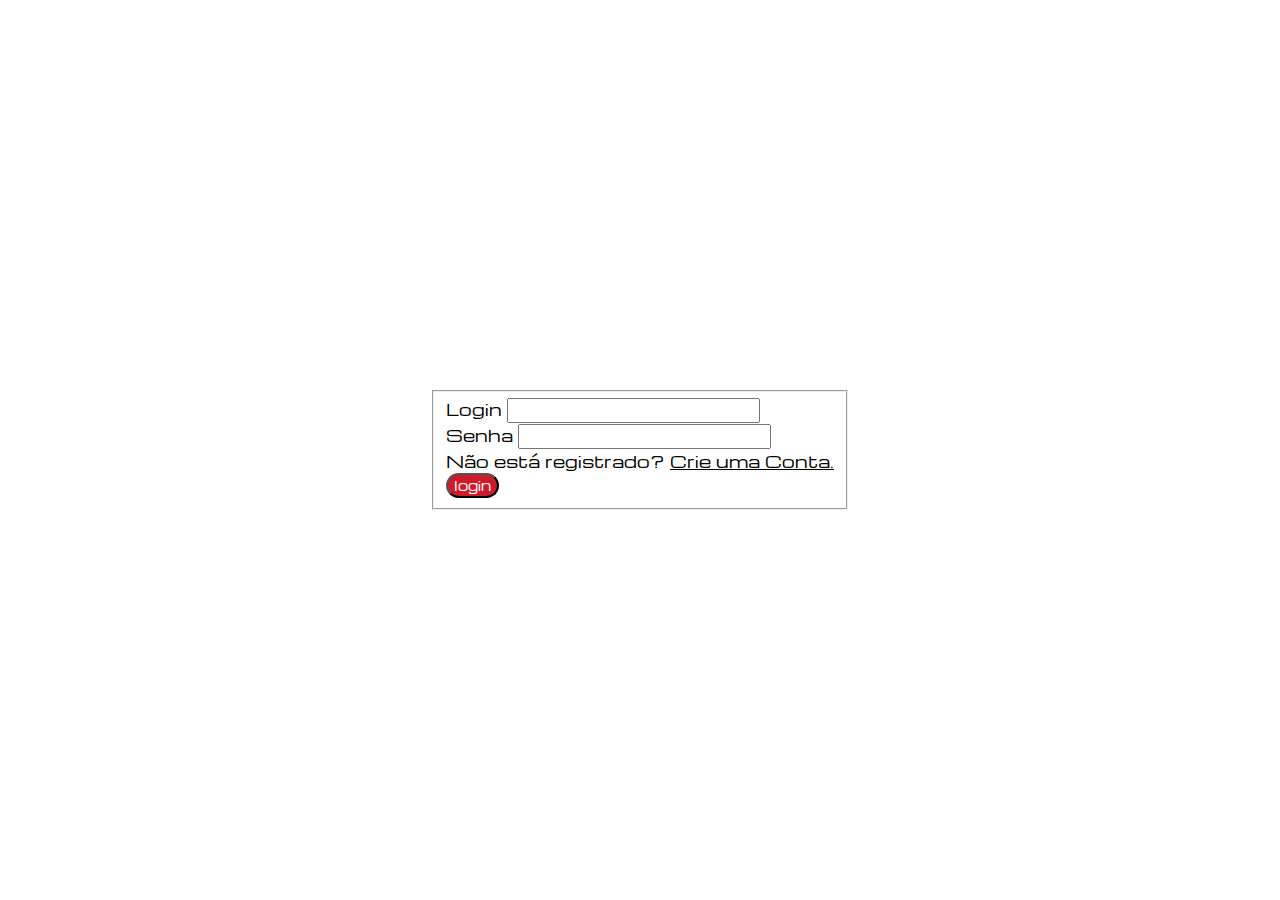
<file: login.html>
<!DOCTYPE html>
<html lang="pt-br">
<head>
    <meta charset="UTF-8">
    <meta name="viewport" content="width=device-width, initial-scale=1.0">
    <title>Login</title>
    <link rel="icon" type="image/x-icon" href="assets/img/telecall-favicon.svg">
    <link rel="stylesheet" href="assets/css/login.css">
    <link rel="stylesheet" href="assets/css/geral.css">
    <script src="assets/js/validacao.js" defer></script>
    <script src="assets/js/novoLogar.js" defer></script>
    <link href="https://cdn.jsdelivr.net/npm/bootstrap@5.0.2/dist/css/bootstrap.min.css" rel="stylesheet" integrity="sha384-EVSTQN3/azprG1Anm3QDgpJLIm9Nao0Yz1ztcQTwFspd3yD65VohhpuuCOmLASjC" crossorigin="anonymous">
    <script src="https://cdn.jsdelivr.net/npm/bootstrap@5.0.2/dist/js/bootstrap.bundle.min.js" integrity="sha384-MrcW6ZMFYlzcLA8Nl+NtUVF0sA7MsXsP1UyJoMp4YLEuNSfAP+JcXn/tWtIaxVXM" crossorigin="anonymous" defer></script>
    <!--<script src="assets/js/logar.js" defer></script>-->
</head>
<body>
        <form action="" method="post">
            <fieldset>
                <div class="campo">
                    <label class="form-label" for="login">Login</label>
                    <input class="form-control" type="text" name="login" id="login">
                    <span class="feedback"></span>
                </div>
                
                <div class="campo">
                    <label class="form-label mt-2" for="password">Senha</label>
                    <input class="form-control" type="password" name="password" id="password">
                    <span class="feedback"></span>
                </div>
                
                <span>Não está registrado? <a href="cadastro.html">Crie uma Conta.</a></span>
                
                <div class="mt-4">
                    <button class="btn-lg border border-0 d-block m-auto" id="btn-color" type="submit">login</button>
                </div>
            </fieldset>
        </form>
</body>
</html>
</file>
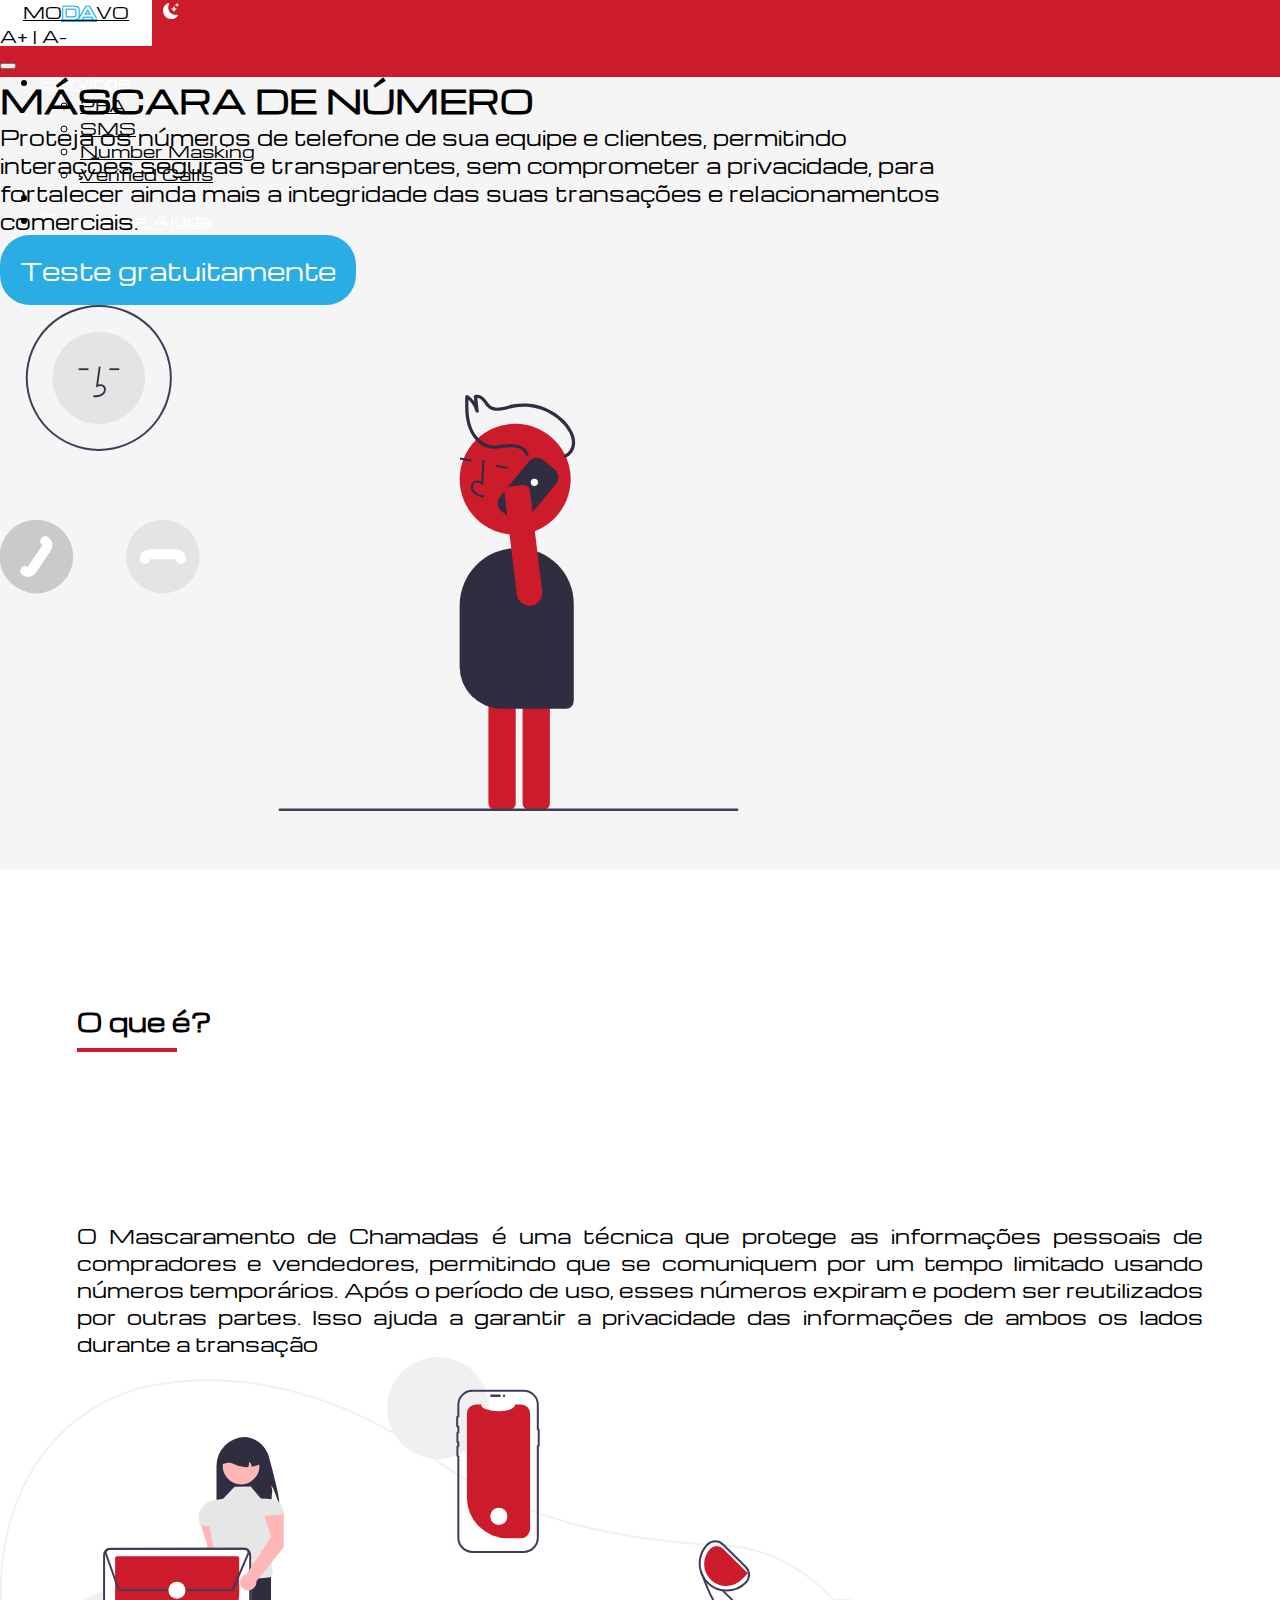
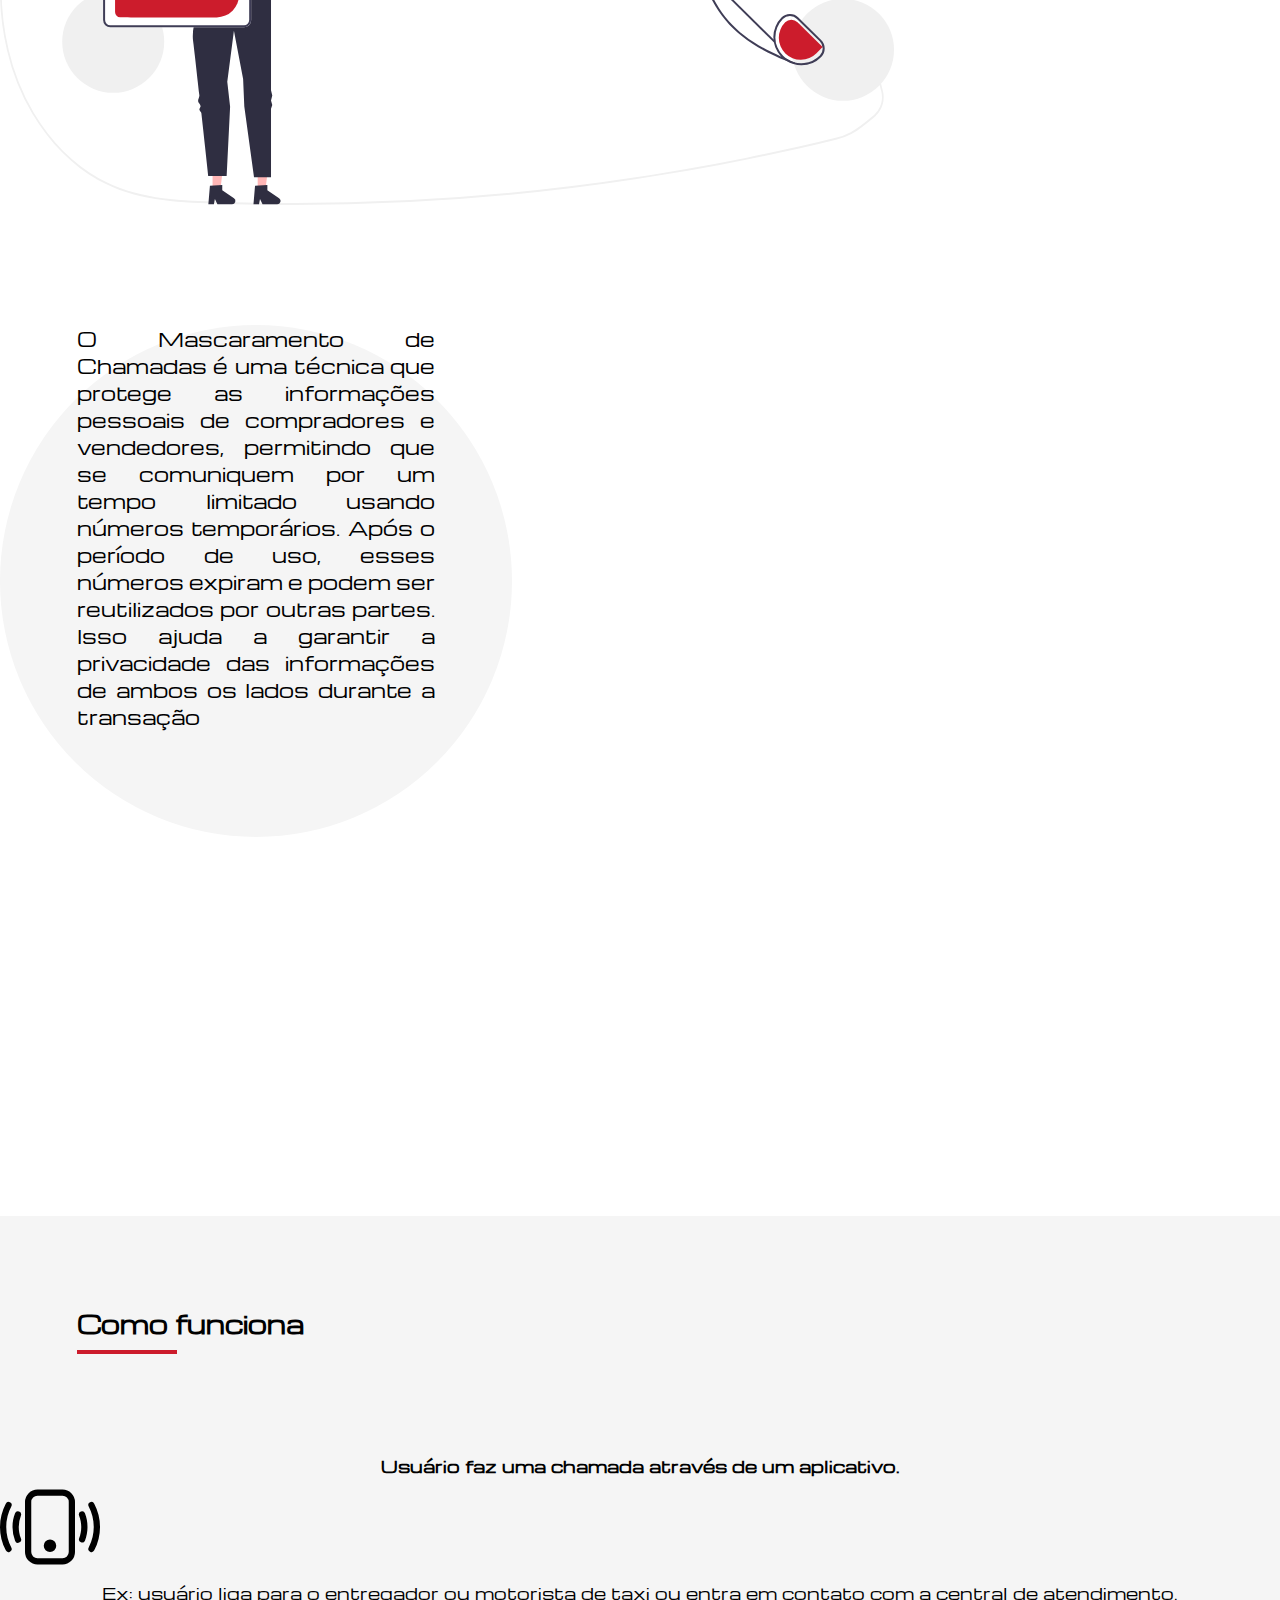
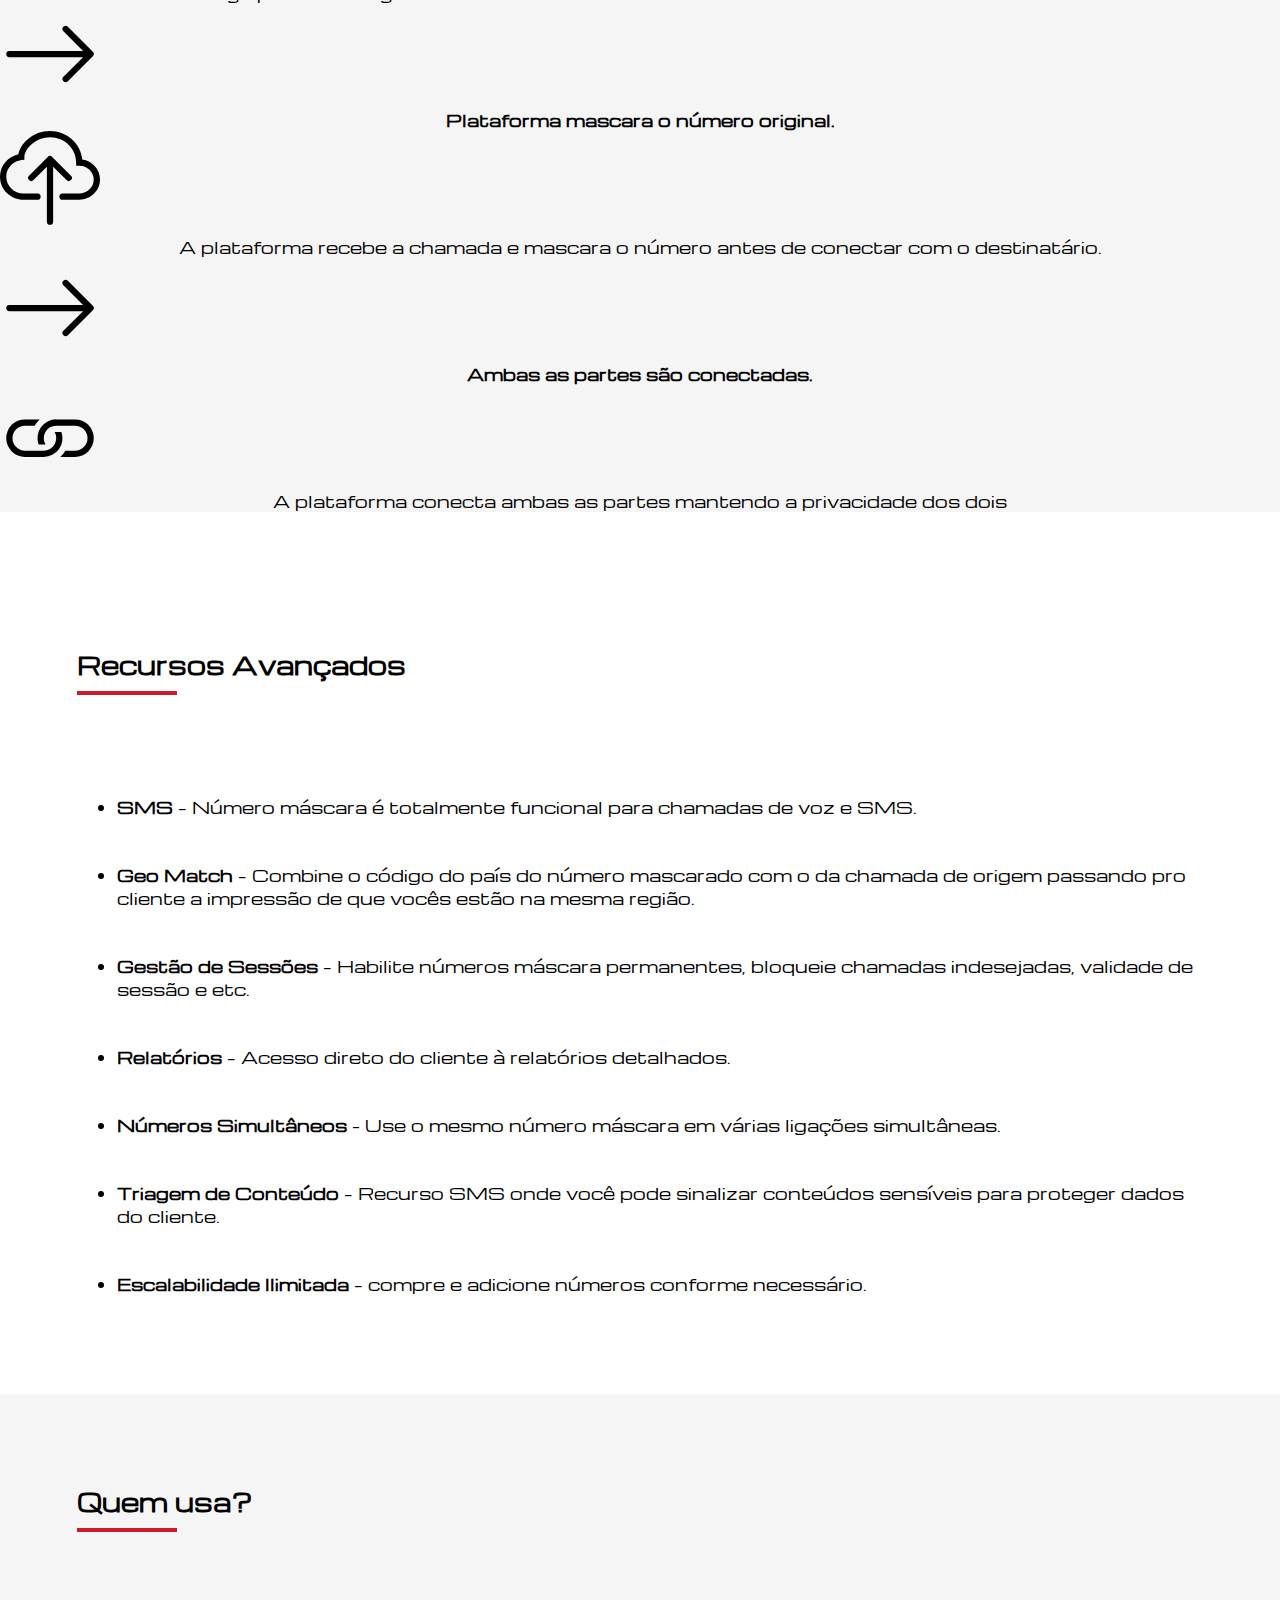
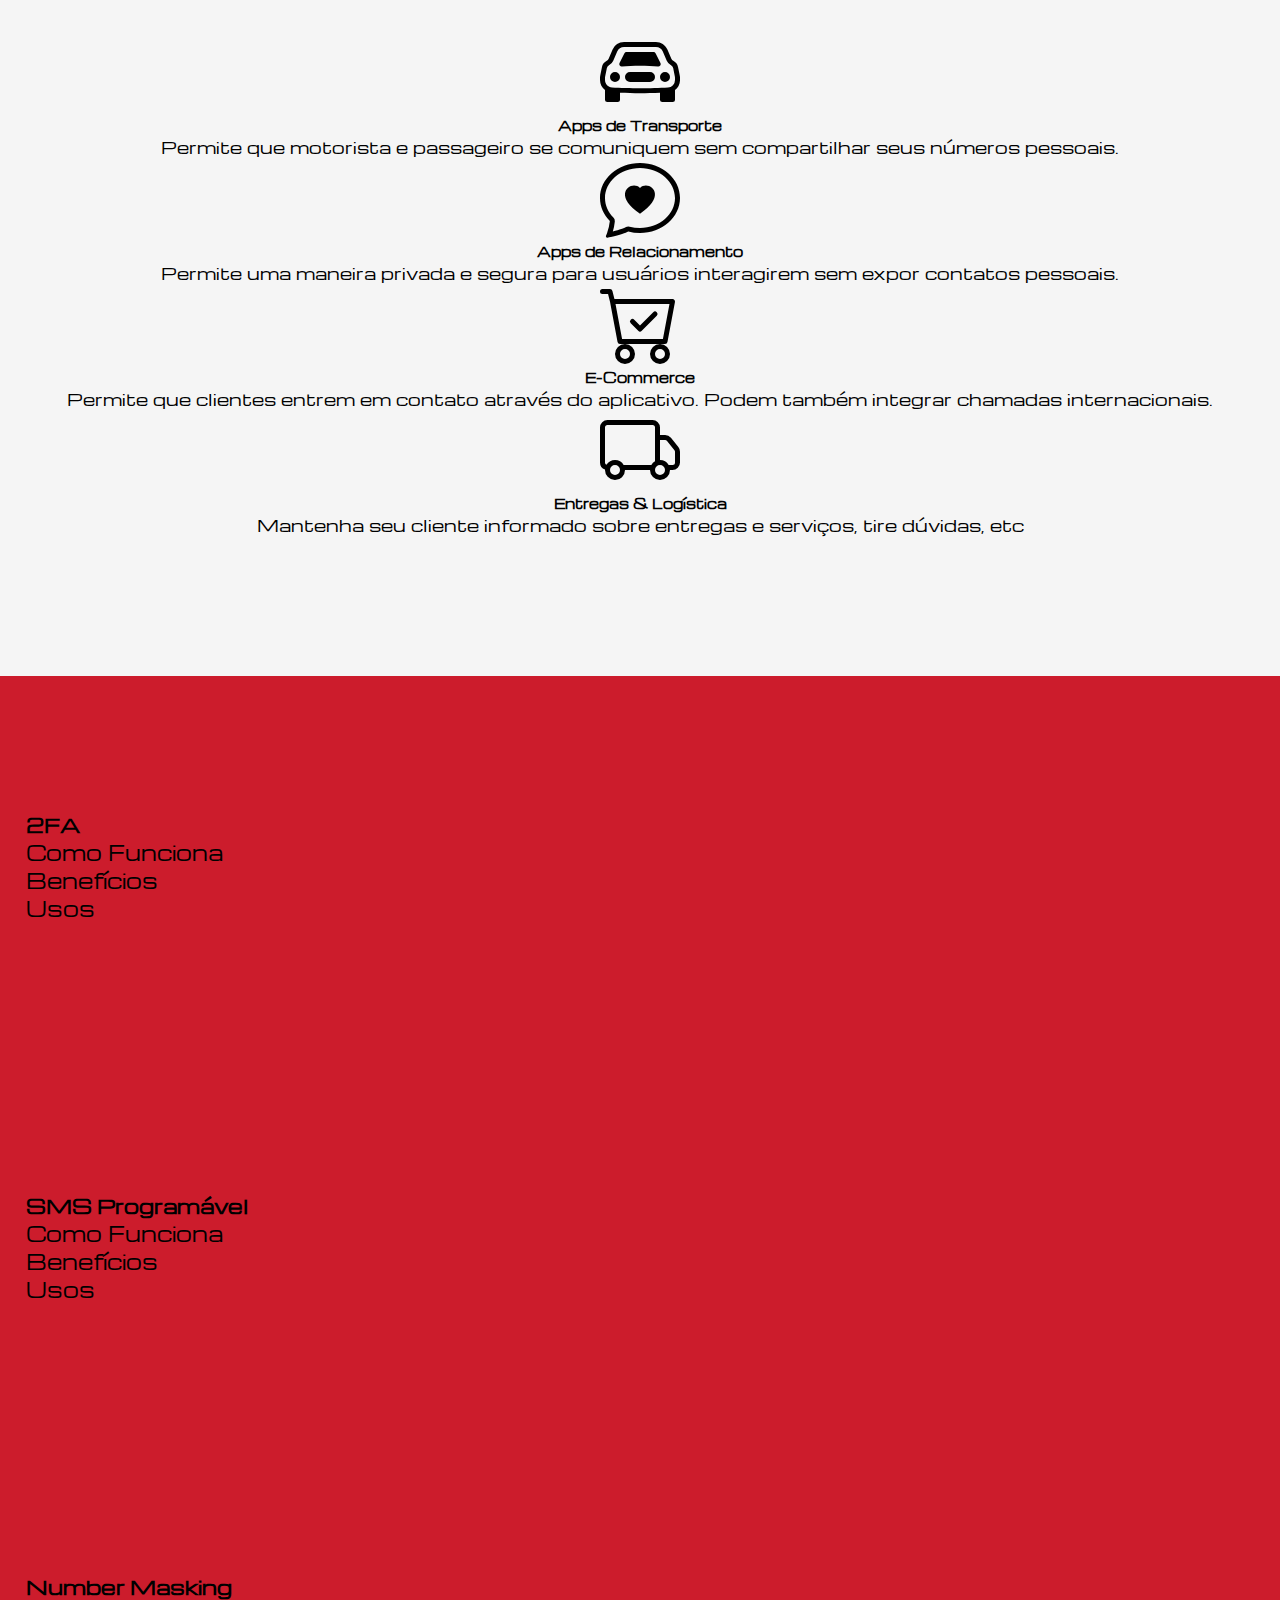
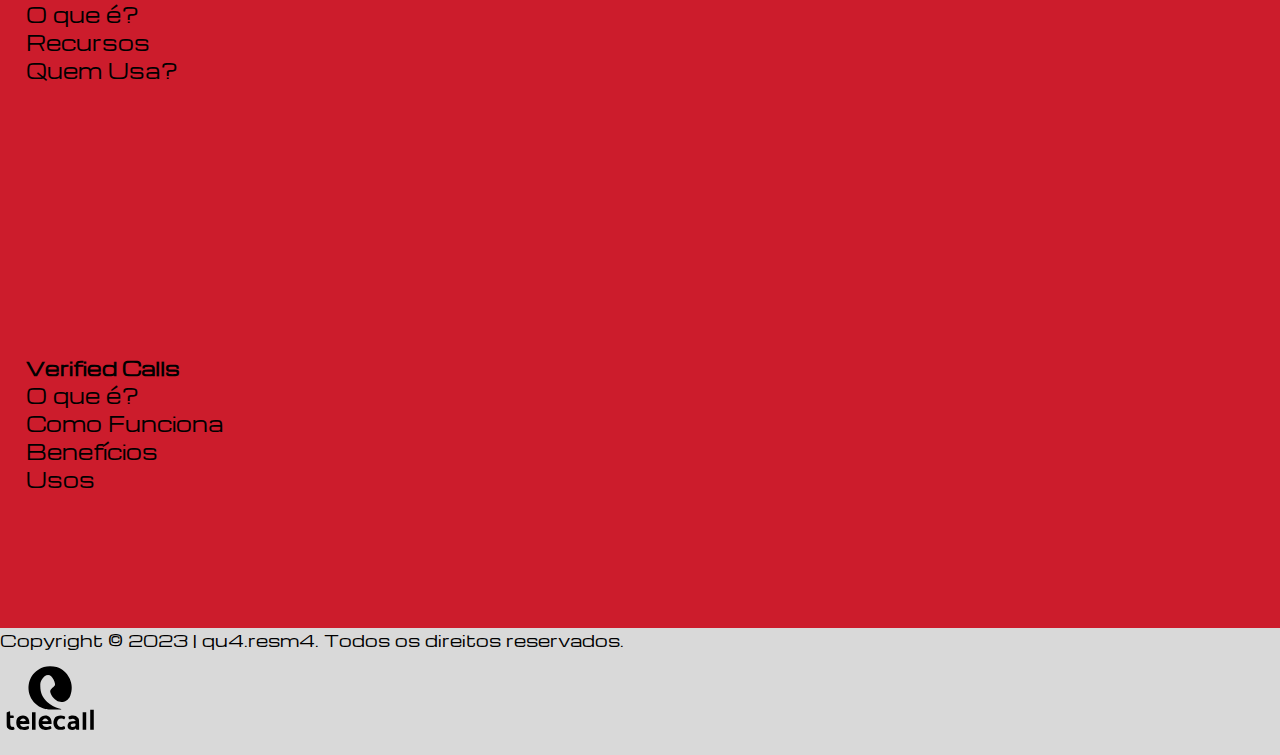
<file: mask.html>
<!DOCTYPE html>
<html lang="pt-br">
<head>
    <meta charset="UTF-8">
    <meta name="viewport" content="width=device-width, initial-scale=1.0">
    <title>Number Masking</title>
    <link rel="icon" type="image/x-icon" href="assets/img/telecall-favicon.svg">
    <link rel="stylesheet" href="assets/css/geral.css">
    <link rel="stylesheet" href="assets/css/mask.css">
    <link href="https://cdn.jsdelivr.net/npm/bootstrap@5.3.2/dist/css/bootstrap.min.css" rel="stylesheet" integrity="sha384-T3c6CoIi6uLrA9TneNEoa7RxnatzjcDSCmG1MXxSR1GAsXEV/Dwwykc2MPK8M2HN" crossorigin="anonymous">
    <link rel="stylesheet" href="assets/css/menu.css">
    <link rel="stylesheet" href="assets/css/footer.css">
    <script src="assets/js/menu.js" defer></script>
    <script src="assets/js/trocarTema.js" defer></script>
    <script src="https://cdn.jsdelivr.net/npm/bootstrap@5.3.2/dist/js/bootstrap.bundle.min.js" integrity="sha384-C6RzsynM9kWDrMNeT87bh95OGNyZPhcTNXj1NW7RuBCsyN/o0jlpcV8Qyq46cDfL" crossorigin="anonymous" defer></script>
</head>
<body>
    <header>
        <nav class="navbar navbar-expand-lg navbar-color">
            <div class="container-fluid p-0">
                <a class="navbar-brand" href="index.html" id="modavo">MO<b>DA</b>VO</a>
                <button class="ms-lg-5 ms-0" type="button" id="tema">
                    <div class="claro none">
                        <svg xmlns="http://www.w3.org/2000/svg" width="16" height="16" fill="currentColor" class="bi bi-sun-fill" viewBox="0 0 16 16">
                            <path d="M8 12a4 4 0 1 0 0-8 4 4 0 0 0 0 8M8 0a.5.5 0 0 1 .5.5v2a.5.5 0 0 1-1 0v-2A.5.5 0 0 1 8 0m0 13a.5.5 0 0 1 .5.5v2a.5.5 0 0 1-1 0v-2A.5.5 0 0 1 8 13m8-5a.5.5 0 0 1-.5.5h-2a.5.5 0 0 1 0-1h2a.5.5 0 0 1 .5.5M3 8a.5.5 0 0 1-.5.5h-2a.5.5 0 0 1 0-1h2A.5.5 0 0 1 3 8m10.657-5.657a.5.5 0 0 1 0 .707l-1.414 1.415a.5.5 0 1 1-.707-.708l1.414-1.414a.5.5 0 0 1 .707 0m-9.193 9.193a.5.5 0 0 1 0 .707L3.05 13.657a.5.5 0 0 1-.707-.707l1.414-1.414a.5.5 0 0 1 .707 0zm9.193 2.121a.5.5 0 0 1-.707 0l-1.414-1.414a.5.5 0 0 1 .707-.707l1.414 1.414a.5.5 0 0 1 0 .707M4.464 4.465a.5.5 0 0 1-.707 0L2.343 3.05a.5.5 0 1 1 .707-.707l1.414 1.414a.5.5 0 0 1 0 .708z"/>
                        </svg>
                    </div>
                    <div class="escuro">
                        <svg xmlns="http://www.w3.org/2000/svg" width="16" height="16" fill="currentColor" class="bi bi-moon-stars-fill" viewBox="0 0 16 16">
                            <path d="M6 .278a.768.768 0 0 1 .08.858 7.208 7.208 0 0 0-.878 3.46c0 4.021 3.278 7.277 7.318 7.277.527 0 1.04-.055 1.533-.16a.787.787 0 0 1 .81.316.733.733 0 0 1-.031.893A8.349 8.349 0 0 1 8.344 16C3.734 16 0 12.286 0 7.71 0 4.266 2.114 1.312 5.124.06A.752.752 0 0 1 6 .278"/>
                            <path d="M10.794 3.148a.217.217 0 0 1 .412 0l.387 1.162c.173.518.579.924 1.097 1.097l1.162.387a.217.217 0 0 1 0 .412l-1.162.387a1.734 1.734 0 0 0-1.097 1.097l-.387 1.162a.217.217 0 0 1-.412 0l-.387-1.162A1.734 1.734 0 0 0 9.31 6.593l-1.162-.387a.217.217 0 0 1 0-.412l1.162-.387a1.734 1.734 0 0 0 1.097-1.097l.387-1.162zM13.863.099a.145.145 0 0 1 .274 0l.258.774c.115.346.386.617.732.732l.774.258a.145.145 0 0 1 0 .274l-.774.258a1.156 1.156 0 0 0-.732.732l-.258.774a.145.145 0 0 1-.274 0l-.258-.774a1.156 1.156 0 0 0-.732-.732l-.774-.258a.145.145 0 0 1 0-.274l.774-.258c.346-.115.617-.386.732-.732L13.863.1z"/>
                        </svg>
                    </div>
                </button>
                <div class="ms-lg-3 me-auto btn-container">
                    <span id="controle_zoom">
                        <a id="btnAumentar">A+</a>
                        |
                        <a id="btnDiminuir">A-</a>
                    </span>
                </div>
                    <button class="navbar-toggler me-3" type="button" data-bs-toggle="collapse" data-bs-target="#navbarNavDropdown" aria-controls="navbarNavDropdown" aria-expanded="false" aria-label="Toggle navigation">
                        <span class="navbar-toggler-icon"></span>
                    </button>
                    <div class="collapse navbar-collapse p-3 hamburguer-color" id="navbarNavDropdown">
                        <ul class="navbar-nav ms-auto me-5">
                          <li class="nav-item dropdown">
                            <a class="nav-link dropdown-toggle item_color" href="#" role="button" data-bs-toggle="dropdown" aria-expanded="false">
                              Serviços
                            </a>
                            <ul class="dropdown-menu">
                              <li><a class="dropdown-item" href="twofa.html">2FA</a></li>
                              <li><a class="dropdown-item" href="sms.html">SMS</a></li>
                              <li><a class="dropdown-item" href="mask.html">Number Masking</a></li>
                              <li><a class="dropdown-item" href="call.html">Verified Calls</a></li>
                            </ul>
                          </li>
                          <li class="nav-item">
                            <a class="nav-link item_color" aria-current="page" href="https://cpaasapi.telecall.com.br/swagger/index.html">API</a>
                          </li>
                          <li class="nav-item">
                            <a class="nav-link item_color" href="#">Central de Ajuda</a>
                          </li>
                          <li class="nav-item">
                            <a class="nav-link item_color" href="sobre.html">Equipe</a>
                          </li>
                        </ul>
                        <a href="login.html"><button class="btn-lg border border-0 me-4" id="btn-entrar">Entrar</button></a>
                        <div class="drop">
                            <div class="logado-icon">
                                <svg xmlns="http://www.w3.org/2000/svg" width="16" height="16" fill="currentColor" class="bi bi-person-fill" viewBox="0 0 16 16">
                                    <path d="M3 14s-1 0-1-1 1-4 6-4 6 3 6 4-1 1-1 1H3Zm5-6a3 3 0 1 0 0-6 3 3 0 0 0 0 6Z"/>
                                </svg> 
                            </div>
                            <div class="drop-menu" id="menu-logado">
                                    <a class="item-logado" href="">Perfil</a>
                                    <a class="item-logado" href="">Dashboard</a>
                                    <a class="item-logado" href="">Configurações</a>
                                    <button class="deslogar">SAIR</button>
                            </div>
                        </div>
                        <!--
                            <ul>
                                <li class="dropdown">
                                    <a>
                                        <div class="logado-icon">
                                            <svg xmlns="http://www.w3.org/2000/svg" width="16" height="16" fill="currentColor" class="bi bi-person-fill" viewBox="0 0 16 16">
                                                <path d="M3 14s-1 0-1-1 1-4 6-4 6 3 6 4-1 1-1 1H3Zm5-6a3 3 0 1 0 0-6 3 3 0 0 0 0 6Z"/>
                                            </svg> 
                                        </div>
                                    </a>
                                    <ul class="dropdown-menu">
                                    <li><a class="dropdown-item" href="#">Perfil</a></li>
                                    <li><a class="dropdown-item" href="#">Dashboard</a></li>
                                    <li><a class="dropdown-item" href="#">Configurações</a></li>
                                    <li><button class="deslogar">SAIR</button></li>
                                    </ul>
                                </li>
                            </ul>
                        -->
                    </div>
            </div>
        </nav>
    </header>

    <main>
        <section id="section-1" class="container-fluid d-flex justify-content-around">
            <div class="row px-5 py-5">
                <div class="sec1-div1 col-md-7 p-5">
                    <div>
                        <h1 class="pb-4">MÁSCARA DE NÚMERO</h1>
                    </div>
                    <p class="slogan pt-4 mb-4">
                        Proteja os números de telefone de sua equipe e clientes, permitindo interações seguras e transparentes, sem comprometer a privacidade, para fortalecer ainda mais a integridade das suas transações e relacionamentos comerciais.
                    </p>
                    <a href="cadastro.html"><button type="button" class="btn-teste mt-5">Teste gratuitamente</button></a>
                </div>
        
                <div class="sec1-div2 col-md-4 align-self-center">
                    <figure>
                        <img class="img-fluid my-5" src="assets/img/undraw_calling_re_mgft.svg" alt="imagem ilustrativa">
                    </figure>
                </div>
            </div>
        </section>

        <section id="section-2">
            <div class="row">
                <div class="col">
                    <h2 class="titulo">O que é?</h2>
                    <div class="d-xxl-none d-block">
                        <p>O Mascaramento de Chamadas é uma técnica que protege as informações pessoais de compradores e vendedores, permitindo que se comuniquem por um tempo limitado usando números temporários. Após o período de uso, esses números expiram e podem ser reutilizados por outras partes. Isso ajuda a garantir a privacidade das informações de ambos os lados durante a transação</p>
                    </div>
                    <div class="d-flex justify-content-end">
                        <img class="img-fluid d-xxl-block d-none" src="assets/img/undraw_contact_us_re_4qqt.svg" alt="">
                    </div>
                </div>
                <div class="col-0 col-xxl-6 p-0">
                    <div class="div-circle d-flex justify-content-center align-items-center d-xxl-flex d-none">
                        <div class="circle">
                            <p>O Mascaramento de Chamadas é uma técnica que protege as informações pessoais de compradores e vendedores, permitindo que se comuniquem por um tempo limitado usando números temporários. Após o período de uso, esses números expiram e podem ser reutilizados por outras partes. Isso ajuda a garantir a privacidade das informações de ambos os lados durante a transação</p>
                        </div>
                    </div>
                </div>
            </div>
        </section>

        <section id="section-3">
            <h2 class="titulo mt-0">
                Como funciona
            </h2>
            <div class="row mx-5 px-5 d-flex align-items-center">
                <div class="col">
                    <div class="textos">
                        <p>
                            <b>
                                Usuário faz uma
                                chamada através
                                de um aplicativo.
                            </b>
                        </p>
                        
                        <div class="my-5 d-flex justify-content-center">
                            <svg xmlns="http://www.w3.org/2000/svg" width="100" height="100" fill="currentColor" class="bi bi-phone-vibrate" viewBox="0 0 16 16">
                                <path d="M10 3a1 1 0 0 1 1 1v8a1 1 0 0 1-1 1H6a1 1 0 0 1-1-1V4a1 1 0 0 1 1-1zM6 2a2 2 0 0 0-2 2v8a2 2 0 0 0 2 2h4a2 2 0 0 0 2-2V4a2 2 0 0 0-2-2z"/>
                                <path d="M8 12a1 1 0 1 0 0-2 1 1 0 0 0 0 2M1.599 4.058a.5.5 0 0 1 .208.676A6.967 6.967 0 0 0 1 8c0 1.18.292 2.292.807 3.266a.5.5 0 0 1-.884.468A7.968 7.968 0 0 1 0 8c0-1.347.334-2.619.923-3.734a.5.5 0 0 1 .676-.208m12.802 0a.5.5 0 0 1 .676.208A7.967 7.967 0 0 1 16 8a7.967 7.967 0 0 1-.923 3.734.5.5 0 0 1-.884-.468A6.967 6.967 0 0 0 15 8c0-1.18-.292-2.292-.807-3.266a.5.5 0 0 1 .208-.676M3.057 5.534a.5.5 0 0 1 .284.648A4.986 4.986 0 0 0 3 8c0 .642.12 1.255.34 1.818a.5.5 0 1 1-.93.364A5.986 5.986 0 0 1 2 8c0-.769.145-1.505.41-2.182a.5.5 0 0 1 .647-.284m9.886 0a.5.5 0 0 1 .648.284C13.855 6.495 14 7.231 14 8c0 .769-.145 1.505-.41 2.182a.5.5 0 0 1-.93-.364C12.88 9.255 13 8.642 13 8c0-.642-.12-1.255-.34-1.818a.5.5 0 0 1 .283-.648z"/>
                            </svg>
                        </div>

                        <p>
                            Ex: usuário liga para o
                            entregador ou motorista
                            de taxi ou entra em
                            contato com a central de
                            atendimento.
                        </p>
                    </div>
                </div>

                <div class="col">
                    <div class="d-flex justify-content-center">
                        <svg xmlns="http://www.w3.org/2000/svg" width="100" height="100" fill="currentColor" class="bi bi-arrow-right" viewBox="0 0 16 16">
                            <path fill-rule="evenodd" d="M1 8a.5.5 0 0 1 .5-.5h11.793l-3.147-3.146a.5.5 0 0 1 .708-.708l4 4a.5.5 0 0 1 0 .708l-4 4a.5.5 0 0 1-.708-.708L13.293 8.5H1.5A.5.5 0 0 1 1 8"/>
                        </svg>
                    </div>
                </div>

                <div class="col">
                    <div class="textos">
                        <p>
                            <b>
                                Plataforma
                                mascara o número
                                original.
                            </b>
                        </p>
                        
                        <div class="my-5 d-flex justify-content-center">
                            <svg xmlns="http://www.w3.org/2000/svg" width="100" height="100" fill="currentColor" class="bi bi-cloud-upload" viewBox="0 0 16 16">
                                <path fill-rule="evenodd" d="M4.406 1.342A5.53 5.53 0 0 1 8 0c2.69 0 4.923 2 5.166 4.579C14.758 4.804 16 6.137 16 7.773 16 9.569 14.502 11 12.687 11H10a.5.5 0 0 1 0-1h2.688C13.979 10 15 8.988 15 7.773c0-1.216-1.02-2.228-2.313-2.228h-.5v-.5C12.188 2.825 10.328 1 8 1a4.53 4.53 0 0 0-2.941 1.1c-.757.652-1.153 1.438-1.153 2.055v.448l-.445.049C2.064 4.805 1 5.952 1 7.318 1 8.785 2.23 10 3.781 10H6a.5.5 0 0 1 0 1H3.781C1.708 11 0 9.366 0 7.318c0-1.763 1.266-3.223 2.942-3.593.143-.863.698-1.723 1.464-2.383z"/>
                                <path fill-rule="evenodd" d="M7.646 4.146a.5.5 0 0 1 .708 0l3 3a.5.5 0 0 1-.708.708L8.5 5.707V14.5a.5.5 0 0 1-1 0V5.707L5.354 7.854a.5.5 0 1 1-.708-.708z"/>
                            </svg>
                        </div>

                        <p>
                            A plataforma recebe a
                            chamada e mascara o
                            número antes de conectar
                            com o destinatário.
                        </p>
                    </div>
                </div>

                <div class="col">
                    <div class="d-flex justify-content-center">
                        <svg xmlns="http://www.w3.org/2000/svg" width="100" height="100" fill="currentColor" class="bi bi-arrow-right" viewBox="0 0 16 16">
                            <path fill-rule="evenodd" d="M1 8a.5.5 0 0 1 .5-.5h11.793l-3.147-3.146a.5.5 0 0 1 .708-.708l4 4a.5.5 0 0 1 0 .708l-4 4a.5.5 0 0 1-.708-.708L13.293 8.5H1.5A.5.5 0 0 1 1 8"/>
                        </svg>
                    </div>
                </div>


                <div class="col">
                    <div class="textos">
                        <p>
                            <b>
                                Ambas as partes são conectadas.
                            </b>
                        </p>
                        
                        <div class="my-5 d-flex justify-content-center">
                            <svg xmlns="http://www.w3.org/2000/svg" width="100" height="100" fill="currentColor" class="bi bi-link" viewBox="0 0 16 16">
                                <path d="M6.354 5.5H4a3 3 0 0 0 0 6h3a3 3 0 0 0 2.83-4H9c-.086 0-.17.01-.25.031A2 2 0 0 1 7 10.5H4a2 2 0 1 1 0-4h1.535c.218-.376.495-.714.82-1z"/>
                                <path d="M9 5.5a3 3 0 0 0-2.83 4h1.098A2 2 0 0 1 9 6.5h3a2 2 0 1 1 0 4h-1.535a4.02 4.02 0 0 1-.82 1H12a3 3 0 1 0 0-6z"/>
                            </svg>    
                        </div>

                        <p>
                            A plataforma conecta ambas
                            as partes mantendo a
                            privacidade dos dois
                        </p>
                    </div>
                </div>

            </div>
        </section>

        <section id="section-4" class="container-fluid">
            <div class="row">
                <div class="col">
                    <h2 class="titulo">Recursos Avançados</h2>
                    <ul class="">
                        <li class="">
                            <b>SMS</b> – Número máscara é totalmente funcional para chamadas de voz e SMS.
                        </li>
                        <li class="">
                            <b>Geo Match</b> – Combine o código do país do número mascarado com o da chamada de origem
                            passando pro cliente a impressão de que vocês estão na mesma região. 
                        </li>
                        <li class="">
                            <b>Gestão de Sessões</b> – Habilite números máscara permanentes, bloqueie chamadas indesejadas,
                            validade de sessão e etc.
                        </li>
                        <li class="">
                            <b>Relatórios</b> – Acesso direto do cliente à relatórios detalhados.
                        </li>
                        <li class="">
                            <b>Números Simultâneos</b> - Use o mesmo número máscara em várias ligações simultâneas.
                        </li>
                        <li class="">
                            <b>Triagem de Conteúdo</b> – Recurso SMS onde você pode sinalizar conteúdos sensíveis para proteger
                            dados do cliente. 
                        </li>
                        <li class="">
                            <b>Escalabilidade Ilimitada</b> – compre e adicione números conforme necessário.
                        </li>
                    </ul>
                </div>
            </div>
        </section>

        <section id="section-5" class="conteiner-fluid">
            <h2 class="titulo mt-0 pb-0">Quem usa?</h2>
            <div class="row mx-2 px-5 d-flex align-items-center">
                <div class="col">
                    <div class="textos">
                        <div class="d-flex justify-content-center">
                            <svg xmlns="http://www.w3.org/2000/svg" width="80" height="80" fill="currentColor" class="bi bi-car-front" viewBox="0 0 16 16">
                                <path d="M4 9a1 1 0 1 1-2 0 1 1 0 0 1 2 0m10 0a1 1 0 1 1-2 0 1 1 0 0 1 2 0M6 8a1 1 0 0 0 0 2h4a1 1 0 1 0 0-2zM4.862 4.276 3.906 6.19a.51.51 0 0 0 .497.731c.91-.073 2.35-.17 3.597-.17 1.247 0 2.688.097 3.597.17a.51.51 0 0 0 .497-.731l-.956-1.913A.5.5 0 0 0 10.691 4H5.309a.5.5 0 0 0-.447.276"/>
                                <path d="M2.52 3.515A2.5 2.5 0 0 1 4.82 2h6.362c1 0 1.904.596 2.298 1.515l.792 1.848c.075.175.21.319.38.404.5.25.855.715.965 1.262l.335 1.679c.033.161.049.325.049.49v.413c0 .814-.39 1.543-1 1.997V13.5a.5.5 0 0 1-.5.5h-2a.5.5 0 0 1-.5-.5v-1.338c-1.292.048-2.745.088-4 .088s-2.708-.04-4-.088V13.5a.5.5 0 0 1-.5.5h-2a.5.5 0 0 1-.5-.5v-1.892c-.61-.454-1-1.183-1-1.997v-.413a2.5 2.5 0 0 1 .049-.49l.335-1.68c.11-.546.465-1.012.964-1.261a.807.807 0 0 0 .381-.404l.792-1.848ZM4.82 3a1.5 1.5 0 0 0-1.379.91l-.792 1.847a1.8 1.8 0 0 1-.853.904.807.807 0 0 0-.43.564L1.03 8.904a1.5 1.5 0 0 0-.03.294v.413c0 .796.62 1.448 1.408 1.484 1.555.07 3.786.155 5.592.155 1.806 0 4.037-.084 5.592-.155A1.479 1.479 0 0 0 15 9.611v-.413c0-.099-.01-.197-.03-.294l-.335-1.68a.807.807 0 0 0-.43-.563 1.807 1.807 0 0 1-.853-.904l-.792-1.848A1.5 1.5 0 0 0 11.18 3z"/>
                            </svg>
                        </div>
                        
                        <h5 class="my-4">
                            Apps de Transporte    
                        </h5>
                        <p>
                            Permite que motorista e
                            passageiro se comuniquem
                            sem compartilhar seus
                            números pessoais.
                        </p>
                    </div>
                </div>

                <div class="col">
                    <div class="textos">
                        <div class="d-flex justify-content-center">
                            <svg xmlns="http://www.w3.org/2000/svg" width="80" height="80" fill="currentColor" class="bi bi-chat-heart" viewBox="0 0 16 16">
                                <path fill-rule="evenodd" d="M2.965 12.695a1 1 0 0 0-.287-.801C1.618 10.83 1 9.468 1 8c0-3.192 3.004-6 7-6s7 2.808 7 6c0 3.193-3.004 6-7 6a8.06 8.06 0 0 1-2.088-.272 1 1 0 0 0-.711.074c-.387.196-1.24.57-2.634.893a10.97 10.97 0 0 0 .398-2m-.8 3.108.02-.004c1.83-.363 2.948-.842 3.468-1.105A9.06 9.06 0 0 0 8 15c4.418 0 8-3.134 8-7s-3.582-7-8-7-8 3.134-8 7c0 1.76.743 3.37 1.97 4.6a10.437 10.437 0 0 1-.524 2.318l-.003.011a10.722 10.722 0 0 1-.244.637c-.079.186.074.394.273.362a21.673 21.673 0 0 0 .693-.125ZM8 5.993c1.664-1.711 5.825 1.283 0 5.132-5.825-3.85-1.664-6.843 0-5.132"/>
                            </svg>
                        </div>
                        
                        <h5 class="my-4">
                            Apps de Relacionamento
                        </h5>
                        <p>
                            Permite uma maneira
                            privada e segura para
                            usuários interagirem sem
                            expor contatos pessoais.
                        </p>
                    </div>
                </div>
                
                <div class="col">
                    <div class="textos">
                        <div class="d-flex justify-content-center">
                            <svg xmlns="http://www.w3.org/2000/svg" width="80" height="80" fill="currentColor" class="bi bi-cart-check" viewBox="0 0 16 16">
                                <path d="M11.354 6.354a.5.5 0 0 0-.708-.708L8 8.293 6.854 7.146a.5.5 0 1 0-.708.708l1.5 1.5a.5.5 0 0 0 .708 0l3-3z"/>
                                <path d="M.5 1a.5.5 0 0 0 0 1h1.11l.401 1.607 1.498 7.985A.5.5 0 0 0 4 12h1a2 2 0 1 0 0 4 2 2 0 0 0 0-4h7a2 2 0 1 0 0 4 2 2 0 0 0 0-4h1a.5.5 0 0 0 .491-.408l1.5-8A.5.5 0 0 0 14.5 3H2.89l-.405-1.621A.5.5 0 0 0 2 1zm3.915 10L3.102 4h10.796l-1.313 7h-8.17zM6 14a1 1 0 1 1-2 0 1 1 0 0 1 2 0m7 0a1 1 0 1 1-2 0 1 1 0 0 1 2 0"/>
                            </svg>
                        </div>
                        
                        <h5 class="my-4">
                            E-Commerce
                        </h5>
                        <p>
                            Permite que clientes
                            entrem em contato através
                            do aplicativo. Podem
                            também integrar chamadas
                            internacionais. 
                        </p>
                    </div>
                </div>
                
                <div class="col">
                    <div class="textos">
                        <div class="d-flex justify-content-center">
                            <svg xmlns="http://www.w3.org/2000/svg" width="80" height="80" fill="currentColor" class="bi bi-truck" viewBox="0 0 16 16">
                                <path d="M0 3.5A1.5 1.5 0 0 1 1.5 2h9A1.5 1.5 0 0 1 12 3.5V5h1.02a1.5 1.5 0 0 1 1.17.563l1.481 1.85a1.5 1.5 0 0 1 .329.938V10.5a1.5 1.5 0 0 1-1.5 1.5H14a2 2 0 1 1-4 0H5a2 2 0 1 1-3.998-.085A1.5 1.5 0 0 1 0 10.5zm1.294 7.456A1.999 1.999 0 0 1 4.732 11h5.536a2.01 2.01 0 0 1 .732-.732V3.5a.5.5 0 0 0-.5-.5h-9a.5.5 0 0 0-.5.5v7a.5.5 0 0 0 .294.456M12 10a2 2 0 0 1 1.732 1h.768a.5.5 0 0 0 .5-.5V8.35a.5.5 0 0 0-.11-.312l-1.48-1.85A.5.5 0 0 0 13.02 6H12zm-9 1a1 1 0 1 0 0 2 1 1 0 0 0 0-2m9 0a1 1 0 1 0 0 2 1 1 0 0 0 0-2"/>
                              </svg>
                        </div>
                        
                        <h5 class="my-4">
                            Entregas & Logística
                        </h5>
                        <p>
                            Mantenha seu cliente
                            informado sobre
                            entregas e serviços, tire
                            dúvidas, etc
                        </p>
                    </div>
                </div>
            </div>
        </section>
    </main>

    <footer>
        <div class="conteiner-fluid sumarios">
            <div class="row mx-5 px-5">
                    <div class="col-md sumario">
                        <a href="twofa.html"><h3>2FA</h3></a>
                        <p><a href="twofa.html#section-2">Como Funciona</a></p>
                        <p><a href="twofa.html#section-3">Benefícios</a></p>
                        <p><a href="twofa.html#section-4">Usos</a></p>
                    </div>
        
                    <div class="col-md sumario">
                        <a href="sms.html"><h3>SMS Programável</h3></a>
                        <p><a href="sms.html#section-2">Como Funciona</a></p>
                        <p><a href="sms.html#section-3">Benefícios</a></p>
                        <p><a href="sms.html#section-4">Usos</a></p>
                    </div>
        
                    <div class="col-md sumario">
                        <a href="mask.html"><h3>Number Masking</h3></a>
                        <p><a href="mask.html#section-2">O que é?</a></p>
                        <p><a href="mask.html#section-3">Recursos</a></p>
                        <p><a href="mask.html#section-4">Quem Usa?</a></p>
        
                    </div>
        
                    <div class="col-md sumario">
                        <a href="call.html"><h3>Verified Calls</h3></a>
                        <p><a href="call.html#section-2">O que é?</a></p>
                        <p><a href="call.html#section-3">Como Funciona</a></p>
                        <p><a href="call.html#section-4">Benefícios</a></p>
                        <p><a href="call.html#section-5">Usos</a></p>
                    </div>
            </div>
        </div>
        <div class="row rodape px-5 d-flex align-items-center">
            <p class="col-6 mx-5 px-5">Copyright © 2023 | qu4.resm4. Todos os direitos reservados.</p>
            <div class="col">
                <img class="tele-icon float-end" src="assets/img/telecall-icon.svg" alt="logo telecall">
            </div>
        </div>
    </footer>
</body>
</html>
</file>
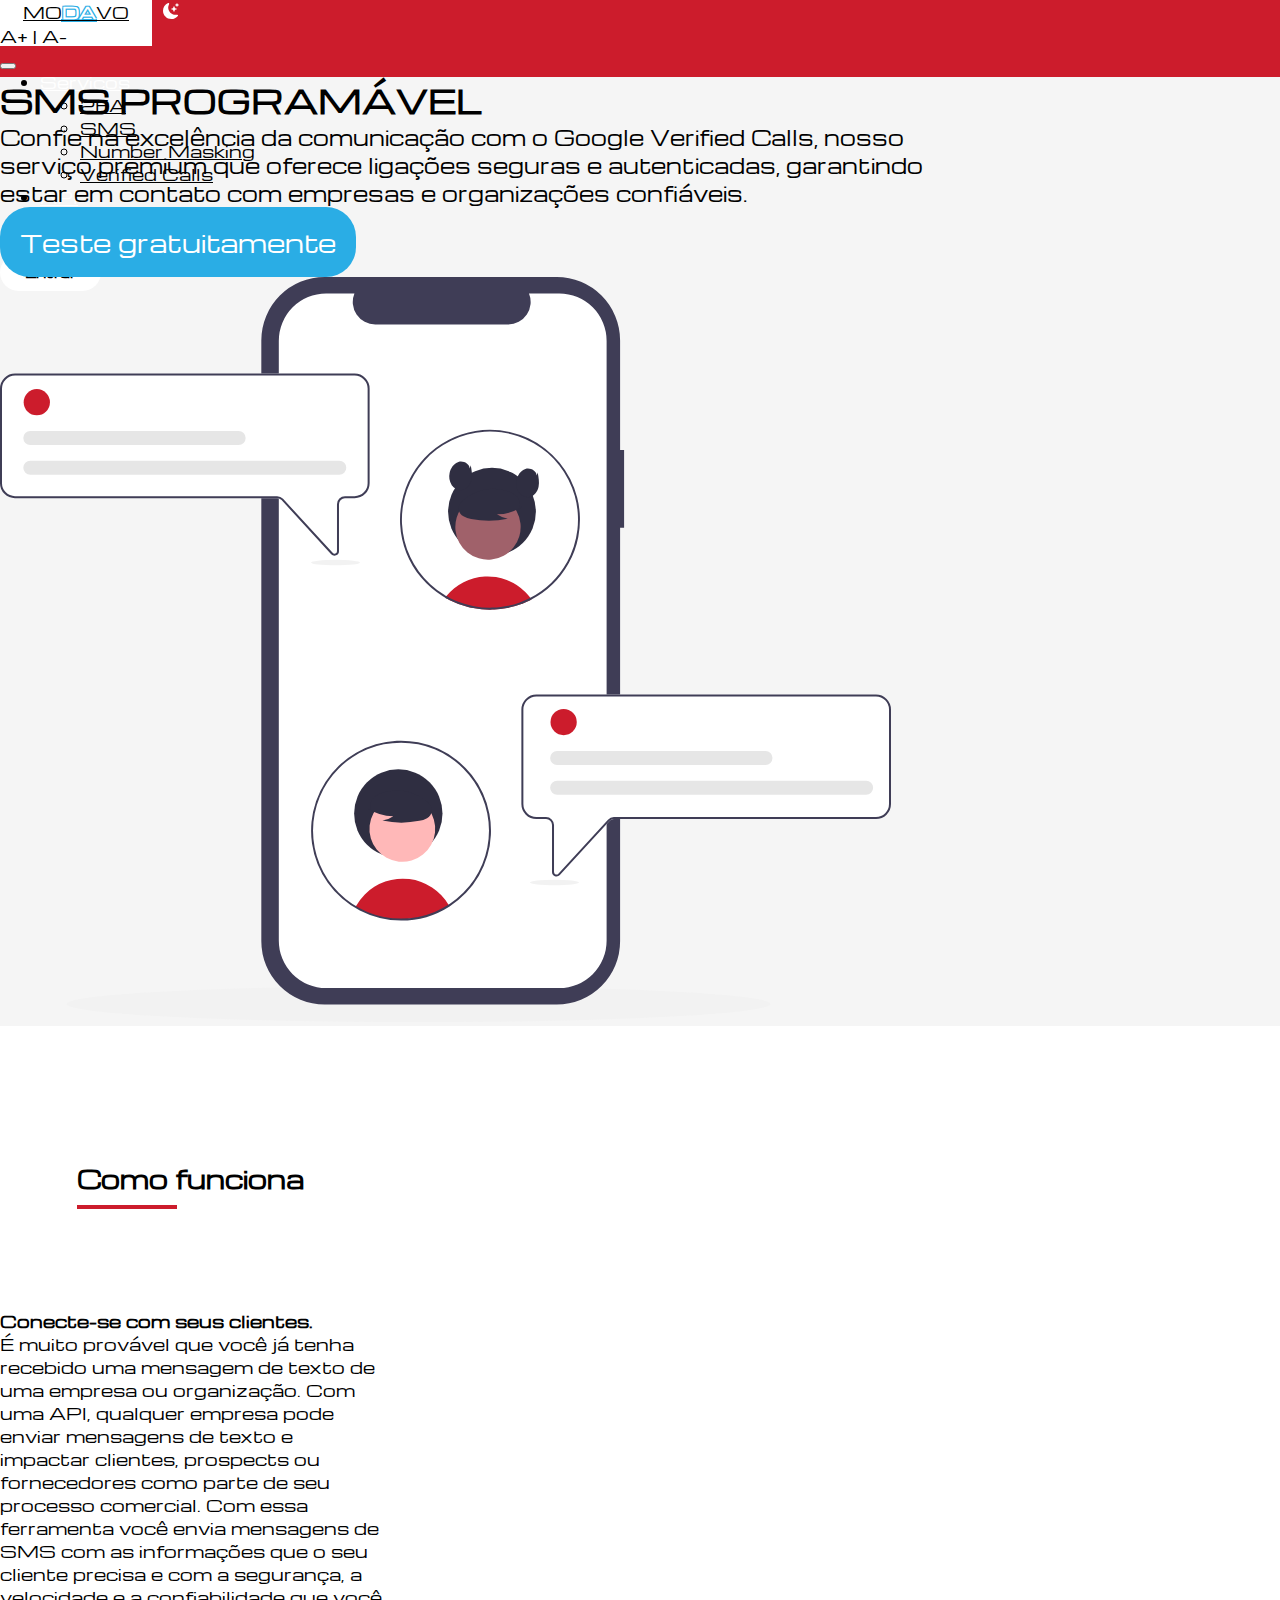
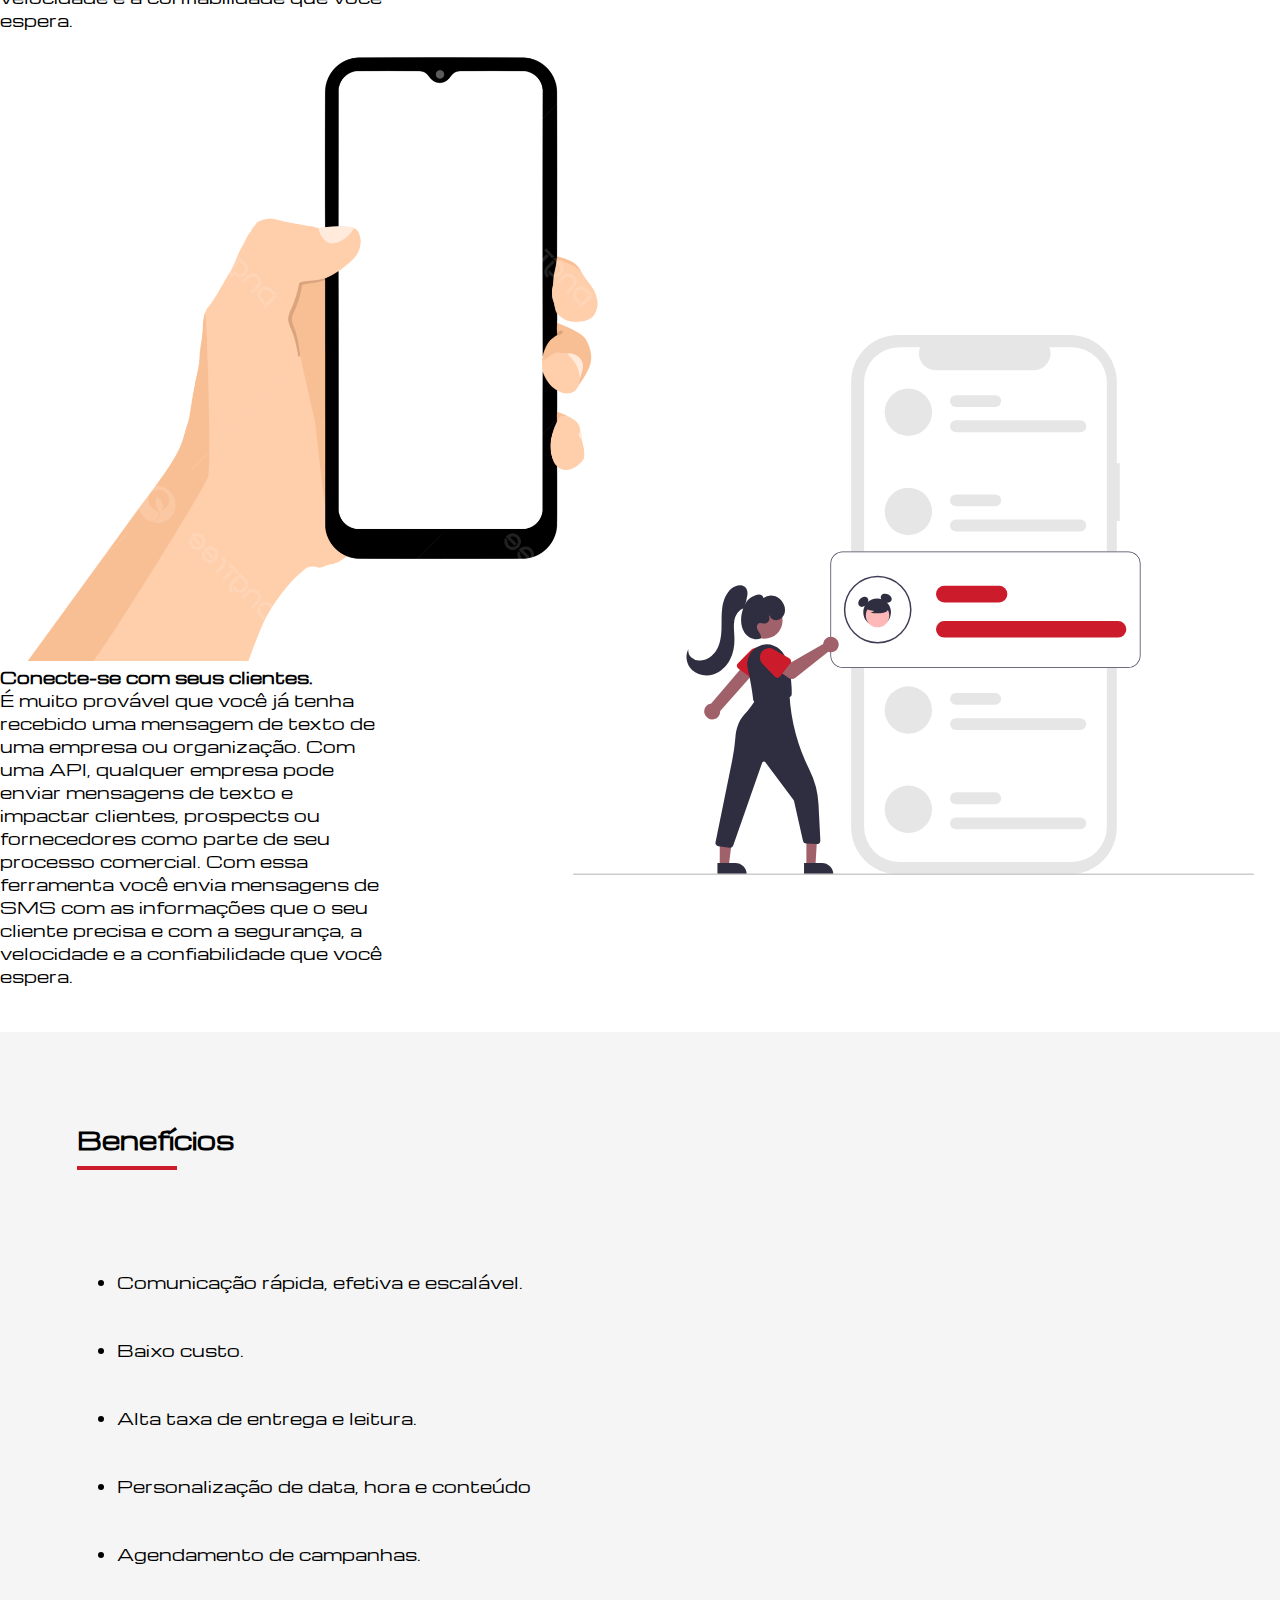
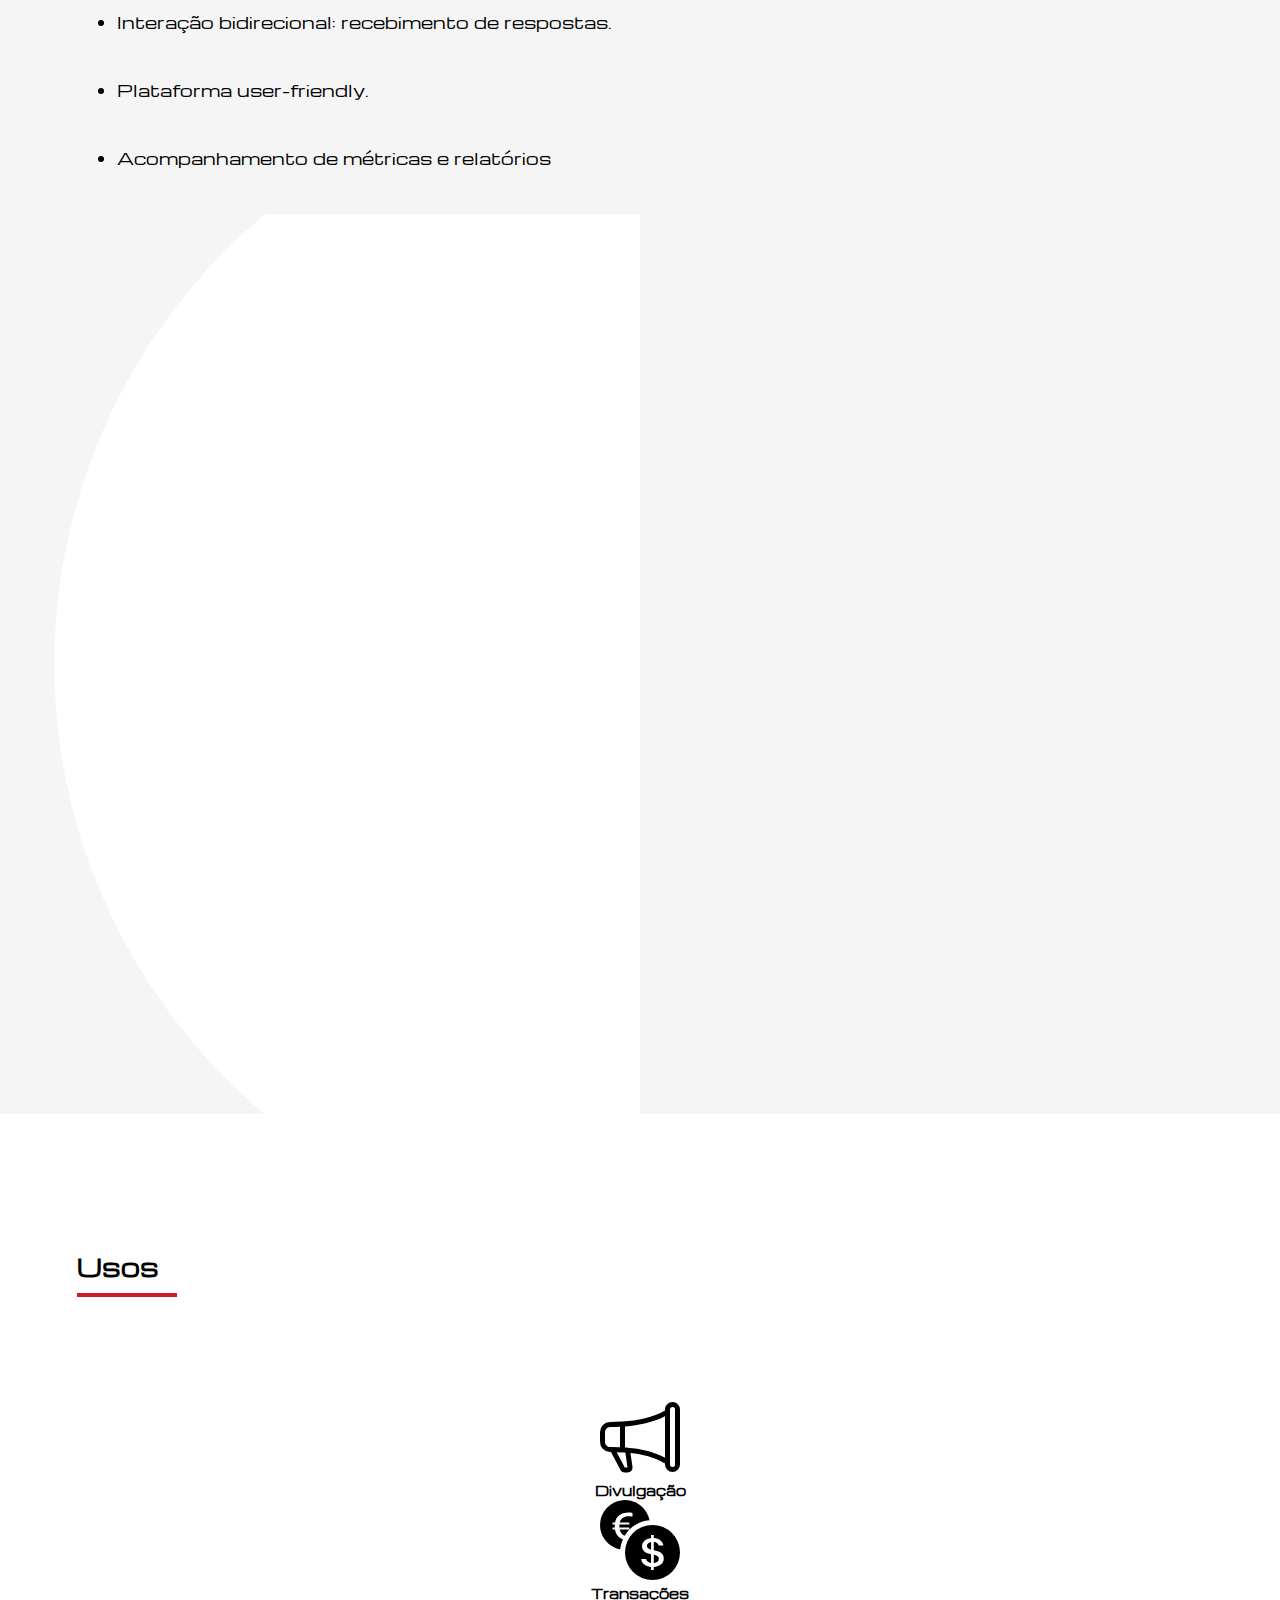
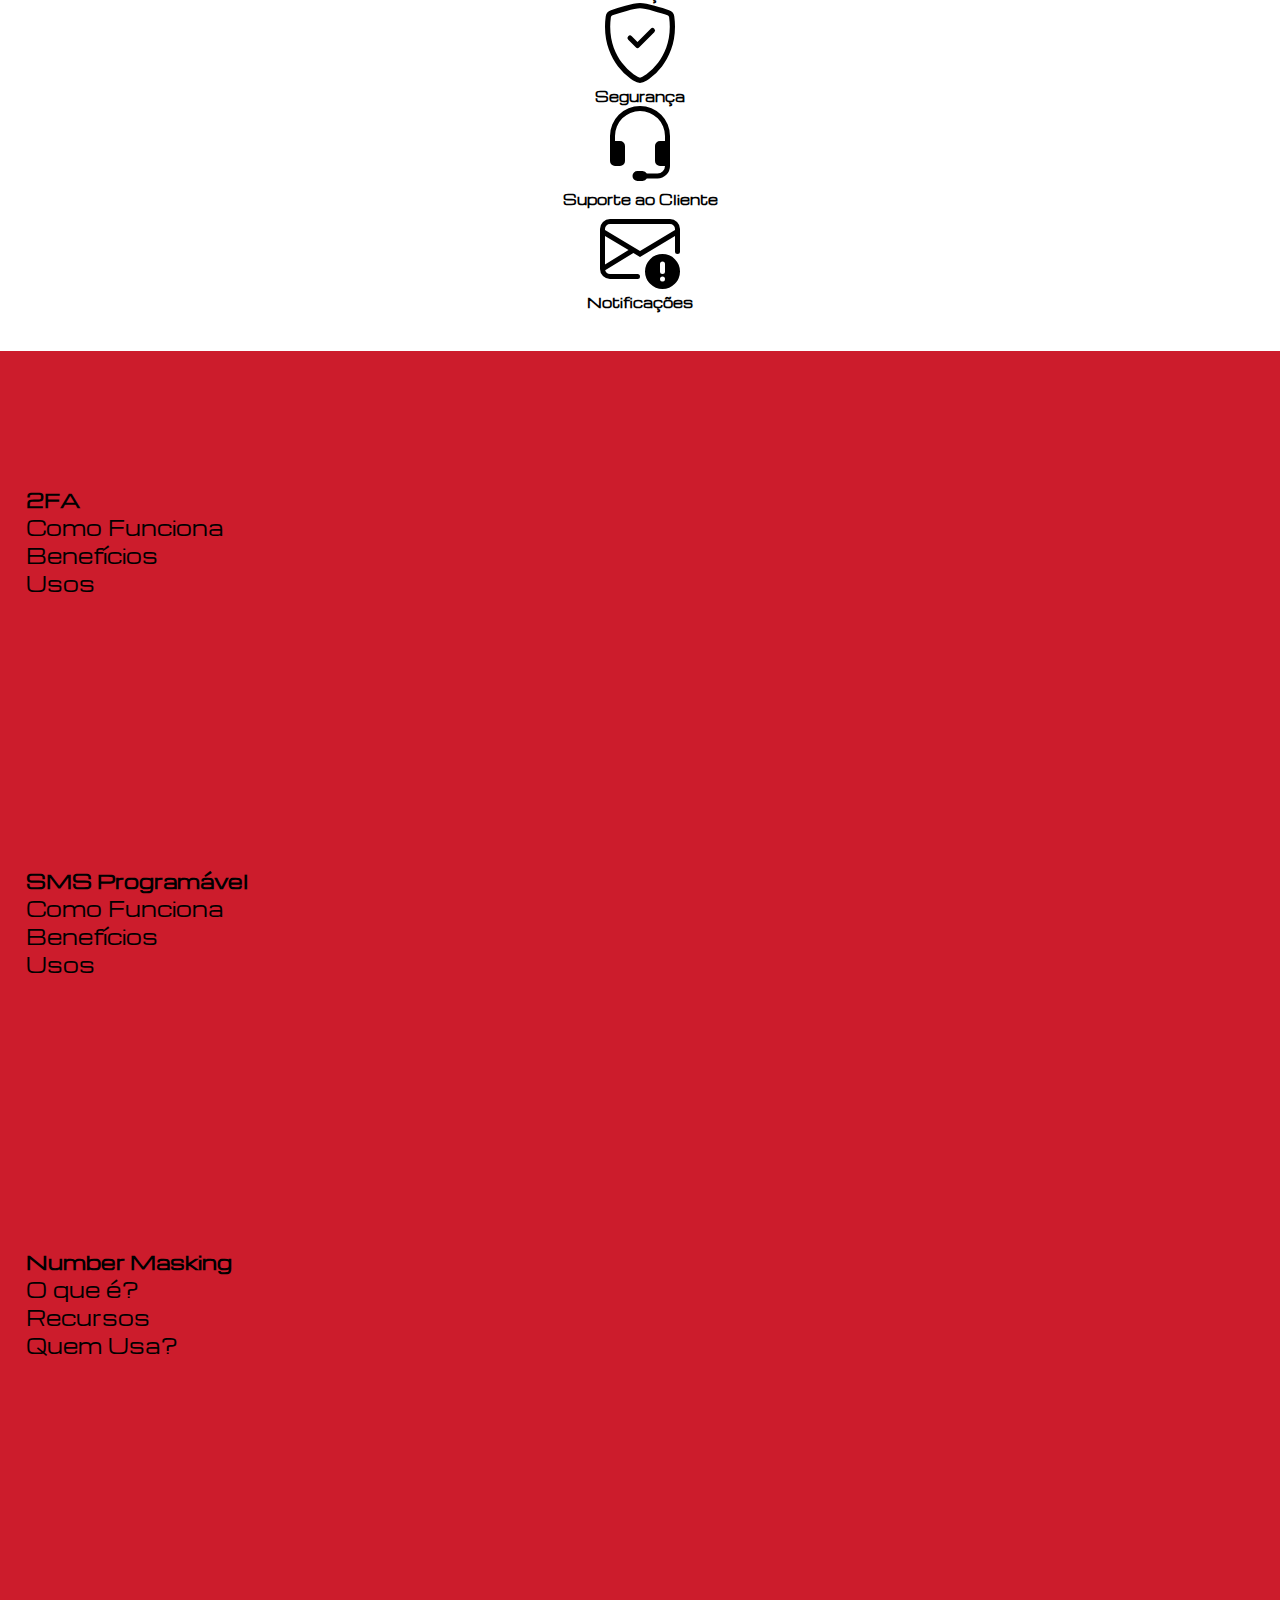
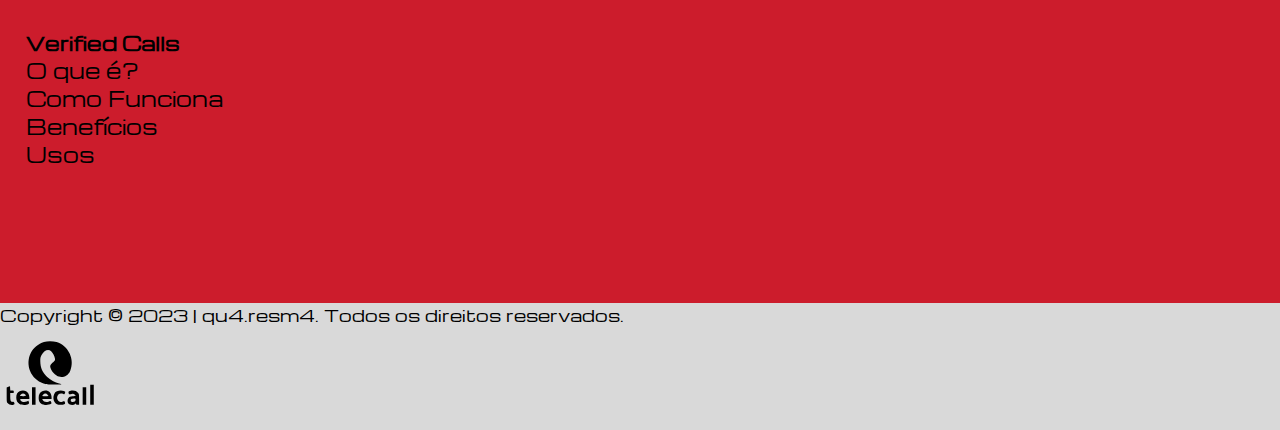
<file: sms.html>
<!DOCTYPE html>
<html lang="pt-br">
<head>
    <meta charset="UTF-8">
    <meta name="viewport" content="width=device-width, initial-scale=1.0">
    <title>SMS</title>
    <link rel="icon" type="image/x-icon" href="assets/img/telecall-favicon.svg">
    <link rel="stylesheet" href="assets/css/geral.css">
    <link rel="stylesheet" href="assets/css/sms.css">
    <link href="https://cdn.jsdelivr.net/npm/bootstrap@5.3.2/dist/css/bootstrap.min.css" rel="stylesheet" integrity="sha384-T3c6CoIi6uLrA9TneNEoa7RxnatzjcDSCmG1MXxSR1GAsXEV/Dwwykc2MPK8M2HN" crossorigin="anonymous">
    <link rel="stylesheet" href="assets/css/menu.css">
    <link rel="stylesheet" href="assets/css/footer.css">
    <script src="assets/js/menu.js" defer></script>
    <script src="assets/js/trocarTema.js" defer></script>
    <script src="https://cdn.jsdelivr.net/npm/bootstrap@5.3.2/dist/js/bootstrap.bundle.min.js" integrity="sha384-C6RzsynM9kWDrMNeT87bh95OGNyZPhcTNXj1NW7RuBCsyN/o0jlpcV8Qyq46cDfL" crossorigin="anonymous" defer></script>
</head>
<body>
    <header>
        <nav class="navbar navbar-expand-lg navbar-color">
            <div class="container-fluid p-0">
                <a class="navbar-brand" href="index.html" id="modavo">MO<b>DA</b>VO</a>
                <button class="ms-lg-5 ms-0" type="button" id="tema">
                    <div class="claro none">
                        <svg xmlns="http://www.w3.org/2000/svg" width="16" height="16" fill="currentColor" class="bi bi-sun-fill" viewBox="0 0 16 16">
                            <path d="M8 12a4 4 0 1 0 0-8 4 4 0 0 0 0 8M8 0a.5.5 0 0 1 .5.5v2a.5.5 0 0 1-1 0v-2A.5.5 0 0 1 8 0m0 13a.5.5 0 0 1 .5.5v2a.5.5 0 0 1-1 0v-2A.5.5 0 0 1 8 13m8-5a.5.5 0 0 1-.5.5h-2a.5.5 0 0 1 0-1h2a.5.5 0 0 1 .5.5M3 8a.5.5 0 0 1-.5.5h-2a.5.5 0 0 1 0-1h2A.5.5 0 0 1 3 8m10.657-5.657a.5.5 0 0 1 0 .707l-1.414 1.415a.5.5 0 1 1-.707-.708l1.414-1.414a.5.5 0 0 1 .707 0m-9.193 9.193a.5.5 0 0 1 0 .707L3.05 13.657a.5.5 0 0 1-.707-.707l1.414-1.414a.5.5 0 0 1 .707 0zm9.193 2.121a.5.5 0 0 1-.707 0l-1.414-1.414a.5.5 0 0 1 .707-.707l1.414 1.414a.5.5 0 0 1 0 .707M4.464 4.465a.5.5 0 0 1-.707 0L2.343 3.05a.5.5 0 1 1 .707-.707l1.414 1.414a.5.5 0 0 1 0 .708z"/>
                        </svg>
                    </div>
                    <div class="escuro">
                        <svg xmlns="http://www.w3.org/2000/svg" width="16" height="16" fill="currentColor" class="bi bi-moon-stars-fill" viewBox="0 0 16 16">
                            <path d="M6 .278a.768.768 0 0 1 .08.858 7.208 7.208 0 0 0-.878 3.46c0 4.021 3.278 7.277 7.318 7.277.527 0 1.04-.055 1.533-.16a.787.787 0 0 1 .81.316.733.733 0 0 1-.031.893A8.349 8.349 0 0 1 8.344 16C3.734 16 0 12.286 0 7.71 0 4.266 2.114 1.312 5.124.06A.752.752 0 0 1 6 .278"/>
                            <path d="M10.794 3.148a.217.217 0 0 1 .412 0l.387 1.162c.173.518.579.924 1.097 1.097l1.162.387a.217.217 0 0 1 0 .412l-1.162.387a1.734 1.734 0 0 0-1.097 1.097l-.387 1.162a.217.217 0 0 1-.412 0l-.387-1.162A1.734 1.734 0 0 0 9.31 6.593l-1.162-.387a.217.217 0 0 1 0-.412l1.162-.387a1.734 1.734 0 0 0 1.097-1.097l.387-1.162zM13.863.099a.145.145 0 0 1 .274 0l.258.774c.115.346.386.617.732.732l.774.258a.145.145 0 0 1 0 .274l-.774.258a1.156 1.156 0 0 0-.732.732l-.258.774a.145.145 0 0 1-.274 0l-.258-.774a1.156 1.156 0 0 0-.732-.732l-.774-.258a.145.145 0 0 1 0-.274l.774-.258c.346-.115.617-.386.732-.732L13.863.1z"/>
                        </svg>
                    </div>
                </button>
                <div class="ms-lg-3 me-auto btn-container">
                    <span id="controle_zoom">
                        <a id="btnAumentar">A+</a>
                        |
                        <a id="btnDiminuir">A-</a>
                    </span>
                </div>
                    <button class="navbar-toggler me-3" type="button" data-bs-toggle="collapse" data-bs-target="#navbarNavDropdown" aria-controls="navbarNavDropdown" aria-expanded="false" aria-label="Toggle navigation">
                        <span class="navbar-toggler-icon"></span>
                    </button>
                    <div class="collapse navbar-collapse p-3 hamburguer-color" id="navbarNavDropdown">
                        <ul class="navbar-nav ms-auto me-5">
                          <li class="nav-item dropdown">
                            <a class="nav-link dropdown-toggle item_color" href="#" role="button" data-bs-toggle="dropdown" aria-expanded="false">
                              Serviços
                            </a>
                            <ul class="dropdown-menu">
                              <li><a class="dropdown-item" href="twofa.html">2FA</a></li>
                              <li><a class="dropdown-item" href="sms.html">SMS</a></li>
                              <li><a class="dropdown-item" href="mask.html">Number Masking</a></li>
                              <li><a class="dropdown-item" href="call.html">Verified Calls</a></li>
                            </ul>
                          </li>
                          <li class="nav-item">
                            <a class="nav-link item_color" aria-current="page" href="https://cpaasapi.telecall.com.br/swagger/index.html">API</a>
                          </li>
                          <li class="nav-item">
                            <a class="nav-link item_color" href="#">Central de Ajuda</a>
                          </li>
                          <li class="nav-item">
                            <a class="nav-link item_color" href="sobre.html">Equipe</a>
                          </li>
                        </ul>
                        <a href="login.html"><button class="btn-lg border border-0 me-4" id="btn-entrar">Entrar</button></a>
                        <div class="drop">
                            <div class="logado-icon">
                                <svg xmlns="http://www.w3.org/2000/svg" width="16" height="16" fill="currentColor" class="bi bi-person-fill" viewBox="0 0 16 16">
                                    <path d="M3 14s-1 0-1-1 1-4 6-4 6 3 6 4-1 1-1 1H3Zm5-6a3 3 0 1 0 0-6 3 3 0 0 0 0 6Z"/>
                                </svg> 
                            </div>
                            <div class="drop-menu" id="menu-logado">
                                    <a class="item-logado" href="">Perfil</a>
                                    <a class="item-logado" href="">Dashboard</a>
                                    <a class="item-logado" href="">Configurações</a>
                                    <button class="deslogar">SAIR</button>
                            </div>
                        </div>
                        <!--
                            <ul>
                                <li class="dropdown">
                                    <a>
                                        <div class="logado-icon">
                                            <svg xmlns="http://www.w3.org/2000/svg" width="16" height="16" fill="currentColor" class="bi bi-person-fill" viewBox="0 0 16 16">
                                                <path d="M3 14s-1 0-1-1 1-4 6-4 6 3 6 4-1 1-1 1H3Zm5-6a3 3 0 1 0 0-6 3 3 0 0 0 0 6Z"/>
                                            </svg> 
                                        </div>
                                    </a>
                                    <ul class="dropdown-menu">
                                    <li><a class="dropdown-item" href="#">Perfil</a></li>
                                    <li><a class="dropdown-item" href="#">Dashboard</a></li>
                                    <li><a class="dropdown-item" href="#">Configurações</a></li>
                                    <li><button class="deslogar">SAIR</button></li>
                                    </ul>
                                </li>
                            </ul>
                        -->
                    </div>
            </div>
        </nav>
    </header>
    
    <main>
        <section id="section-1" class="container-fluid d-flex justify-content-around">
            <div class="row px-5 py-5">
                <div class="sec1-div1 col-md-7 p-5">
                    <div>
                        <h1 class="pb-4">SMS PROGRAMÁVEL</h1>
                    </div>
                    <p class="slogan pt-4 mb-4">
                        Confie na excelência da comunicação com o Google Verified Calls, nosso serviço premium que oferece ligações seguras e autenticadas, garantindo estar em contato com empresas e organizações confiáveis.
                    </p>
                    <a href="cadastro.html"><button type="button" class="btn-teste mt-5">Teste gratuitamente</button></a>
                </div>
        
                <div class="sec1-div2 col-md-4 align-self-center">
                    <figure>
                        <img class="img-fluid mt-5" src="assets/img/undraw_chatting_re_j55r.svg" alt="imagem ilustrativa">
                    </figure>
                </div>
            </div>
        </section>         

        <section id="section-2" class="container-fluid">
            <div class="mx-5 d-flex flex-row justify-content-between">
                <div class="">
                    <h2 class="titulo ms-0">Como funciona</h2>
                    <div class="d-flex d-xl-none flex-column justify-content-center align-items-center">
                        <h4 class="mx-5 mb-5">Conecte-se com seus clientes.</h4>
                        <p class="m-5">
                            É muito provável que você já tenha recebido uma
                            mensagem de texto de uma empresa ou organização.
                            Com uma API, qualquer empresa pode enviar mensagens
                            de texto e impactar clientes, prospects ou fornecedores
                            como parte de seu processo comercial.
                            Com essa ferramenta você envia mensagens de SMS com
                            as informações que o seu cliente precisa e com a
                            segurança, a velocidade e a confiabilidade que você
                            espera.
                        </p>
                    </div>
                    <div class="d-none d-xxl-block">
                        <div class="img-hand">
                            <div class="img-hand d-xl-block d-none d-flex justify-content-start align-items-end">
                                <img src="assets/img/smartphone-hand.png" alt="mão com telefone">
                            </div>
                        </div>
                    </div>
                </div>
                <div class="d-none d-xl-flex flex-column justify-content-center align-items-center">
                    <h4 class="mx-5 mb-5">Conecte-se com seus clientes.</h4>
                    <p class="m-5">
                        É muito provável que você já tenha recebido uma
                        mensagem de texto de uma empresa ou organização.
                        Com uma API, qualquer empresa pode enviar mensagens
                        de texto e impactar clientes, prospects ou fornecedores
                        como parte de seu processo comercial.
                        Com essa ferramenta você envia mensagens de SMS com
                        as informações que o seu cliente precisa e com a
                        segurança, a velocidade e a confiabilidade que você
                        espera.
                    </p>
                </div>
            </div>
        </section>

        <section id="section-3" class="conteiner">
            <div class="row">
                <div class="col-10 col-xxl-8">
                    <h2 class="titulo pb-0">Benefícios</h2>
                    <ul>
                       <li>Comunicação rápida, efetiva e escalável.</li>
                       <li>Baixo custo.</li>
                       <li>Alta taxa de entrega e leitura.</li>
                       <li>Personalização de data, hora e conteúdo</li>
                       <li>Agendamento de campanhas.</li>
                       <li>Interação bidirecional: recebimento de respostas.</li>
                       <li>Plataforma user-friendly.</li>
                       <li>Acompanhamento de métricas e relatórios</li> 
                    </ul>
                </div>
                <div class="col-0 col-xxl-4 p-0">
                    <img class="img-login img-fluid d-xxl-block d-none" src="assets/img/undraw_messages_re_qy9x.svg" alt="">
                    <div class="semicircle d-flex justify-content-end align-items-end d-xxl-block d-none">
                    </div>
                </div> 
            </div>
        </section>
        
        <section id="section-4" class="conteiner-fluid">
            <h2 class="titulo mt-0 pb-0">Usos</h2>
            <div class="row mx-2 px-5 d-flex align-items-center">
                <div class="col">
                    <div class="textos">
                        <div class="d-flex justify-content-center">
                            <svg xmlns="http://www.w3.org/2000/svg" width="80" height="80" fill="currentColor" class="bi bi-megaphone" viewBox="0 0 16 16">
                                <path d="M13 2.5a1.5 1.5 0 0 1 3 0v11a1.5 1.5 0 0 1-3 0v-.214c-2.162-1.241-4.49-1.843-6.912-2.083l.405 2.712A1 1 0 0 1 5.51 15.1h-.548a1 1 0 0 1-.916-.599l-1.85-3.49a68.14 68.14 0 0 0-.202-.003A2.014 2.014 0 0 1 0 9V7a2.02 2.02 0 0 1 1.992-2.013 74.663 74.663 0 0 0 2.483-.075c3.043-.154 6.148-.849 8.525-2.199zm1 0v11a.5.5 0 0 0 1 0v-11a.5.5 0 0 0-1 0m-1 1.35c-2.344 1.205-5.209 1.842-8 2.033v4.233c.18.01.359.022.537.036 2.568.189 5.093.744 7.463 1.993V3.85zm-9 6.215v-4.13a95.09 95.09 0 0 1-1.992.052A1.02 1.02 0 0 0 1 7v2c0 .55.448 1.002 1.006 1.009A60.49 60.49 0 0 1 4 10.065m-.657.975 1.609 3.037.01.024h.548l-.002-.014-.443-2.966a68.019 68.019 0 0 0-1.722-.082z"/>
                            </svg>
                        </div>
                        
                        <h5 class="my-4">
                            Divulgação  
                        </h5>
                        <p>
                            
                        </p>
                    </div>
                </div>

                <div class="col">
                    <div class="textos">
                        <div class="d-flex justify-content-center">
                            <svg xmlns="http://www.w3.org/2000/svg" width="80" height="80" fill="currentColor" class="bi bi-currency-exchange" viewBox="0 0 16 16">
                                <path d="M0 5a5.002 5.002 0 0 0 4.027 4.905 6.46 6.46 0 0 1 .544-2.073C3.695 7.536 3.132 6.864 3 5.91h-.5v-.426h.466V5.05c0-.046 0-.093.004-.135H2.5v-.427h.511C3.236 3.24 4.213 2.5 5.681 2.5c.316 0 .59.031.819.085v.733a3.46 3.46 0 0 0-.815-.082c-.919 0-1.538.466-1.734 1.252h1.917v.427h-1.98c-.003.046-.003.097-.003.147v.422h1.983v.427H3.93c.118.602.468 1.03 1.005 1.229a6.5 6.5 0 0 1 4.97-3.113A5.002 5.002 0 0 0 0 5m16 5.5a5.5 5.5 0 1 1-11 0 5.5 5.5 0 0 1 11 0m-7.75 1.322c.069.835.746 1.485 1.964 1.562V14h.54v-.62c1.259-.086 1.996-.74 1.996-1.69 0-.865-.563-1.31-1.57-1.54l-.426-.1V8.374c.54.06.884.347.966.745h.948c-.07-.804-.779-1.433-1.914-1.502V7h-.54v.629c-1.076.103-1.808.732-1.808 1.622 0 .787.544 1.288 1.45 1.493l.358.085v1.78c-.554-.08-.92-.376-1.003-.787zm1.96-1.895c-.532-.12-.82-.364-.82-.732 0-.41.311-.719.824-.809v1.54h-.005zm.622 1.044c.645.145.943.38.943.796 0 .474-.37.8-1.02.86v-1.674z"/>
                            </svg>
                        </div>
                        
                        <h5 class="my-4">
                              Transações
                        </h5>
                        <p>
                            
                        </p>
                    </div>
                </div>

                <div class="col">
                    <div class="textos">
                        <div class="d-flex justify-content-center">
                            <svg xmlns="http://www.w3.org/2000/svg" width="80" height="80" fill="currentColor" class="bi bi-shield-check" viewBox="0 0 16 16">
                                <path d="M5.338 1.59a61.44 61.44 0 0 0-2.837.856.481.481 0 0 0-.328.39c-.554 4.157.726 7.19 2.253 9.188a10.725 10.725 0 0 0 2.287 2.233c.346.244.652.42.893.533.12.057.218.095.293.118a.55.55 0 0 0 .101.025.615.615 0 0 0 .1-.025c.076-.023.174-.061.294-.118.24-.113.547-.29.893-.533a10.726 10.726 0 0 0 2.287-2.233c1.527-1.997 2.807-5.031 2.253-9.188a.48.48 0 0 0-.328-.39c-.651-.213-1.75-.56-2.837-.855C9.552 1.29 8.531 1.067 8 1.067c-.53 0-1.552.223-2.662.524zM5.072.56C6.157.265 7.31 0 8 0s1.843.265 2.928.56c1.11.3 2.229.655 2.887.87a1.54 1.54 0 0 1 1.044 1.262c.596 4.477-.787 7.795-2.465 9.99a11.775 11.775 0 0 1-2.517 2.453 7.159 7.159 0 0 1-1.048.625c-.28.132-.581.24-.829.24s-.548-.108-.829-.24a7.158 7.158 0 0 1-1.048-.625 11.777 11.777 0 0 1-2.517-2.453C1.928 10.487.545 7.169 1.141 2.692A1.54 1.54 0 0 1 2.185 1.43 62.456 62.456 0 0 1 5.072.56"/>
                                <path d="M10.854 5.146a.5.5 0 0 1 0 .708l-3 3a.5.5 0 0 1-.708 0l-1.5-1.5a.5.5 0 1 1 .708-.708L7.5 7.793l2.646-2.647a.5.5 0 0 1 .708 0z"/>
                            </svg>
                        </div>
                        
                        <h5 class="my-4">
                              Segurança
                        </h5>
                        <p>
                            
                        </p>
                    </div>
                </div>

                <div class="col">
                    <div class="textos">
                        <div class="d-flex justify-content-center">
                            <svg xmlns="http://www.w3.org/2000/svg" width="80" height="80" fill="currentColor" class="bi bi-headset" viewBox="0 0 16 16">
                                <path d="M8 1a5 5 0 0 0-5 5v1h1a1 1 0 0 1 1 1v3a1 1 0 0 1-1 1H3a1 1 0 0 1-1-1V6a6 6 0 1 1 12 0v6a2.5 2.5 0 0 1-2.5 2.5H9.366a1 1 0 0 1-.866.5h-1a1 1 0 1 1 0-2h1a1 1 0 0 1 .866.5H11.5A1.5 1.5 0 0 0 13 12h-1a1 1 0 0 1-1-1V8a1 1 0 0 1 1-1h1V6a5 5 0 0 0-5-5"/>
                            </svg>
                        </div>
                        
                        <h5 class="my-4">
                            Suporte ao Cliente  
                        </h5>
                        <p>
                            
                        </p>
                    </div>
                </div>

                <div class="col">
                    <div class="textos">
                        <div class="d-flex justify-content-center">
                            <svg xmlns="http://www.w3.org/2000/svg" width="80" height="80" fill="currentColor" class="bi bi-envelope-exclamation" viewBox="0 0 16 16">
                                <path d="M2 2a2 2 0 0 0-2 2v8.01A2 2 0 0 0 2 14h5.5a.5.5 0 0 0 0-1H2a1 1 0 0 1-.966-.741l5.64-3.471L8 9.583l7-4.2V8.5a.5.5 0 0 0 1 0V4a2 2 0 0 0-2-2zm3.708 6.208L1 11.105V5.383zM1 4.217V4a1 1 0 0 1 1-1h12a1 1 0 0 1 1 1v.217l-7 4.2z"/>
                                <path d="M12.5 16a3.5 3.5 0 1 0 0-7 3.5 3.5 0 0 0 0 7m.5-5v1.5a.5.5 0 0 1-1 0V11a.5.5 0 0 1 1 0m0 3a.5.5 0 1 1-1 0 .5.5 0 0 1 1 0"/>
                            </svg>
                        </div>
                        
                        <h5 class="my-4">
                              Notificações
                        </h5>
                        <p>
                            
                        </p>
                    </div>
                </div>
            </div>
        </section>
    </main>

    <footer>
        <div class="conteiner-fluid sumarios">
            <div class="row mx-5 px-5">
                    <div class="col-md sumario">
                        <a href="twofa.html"><h3>2FA</h3></a>
                        <p><a href="twofa.html#section-2">Como Funciona</a></p>
                        <p><a href="twofa.html#section-3">Benefícios</a></p>
                        <p><a href="twofa.html#section-4">Usos</a></p>
                    </div>
        
                    <div class="col-md sumario">
                        <a href="sms.html"><h3>SMS Programável</h3></a>
                        <p><a href="sms.html#section-2">Como Funciona</a></p>
                        <p><a href="sms.html#section-3">Benefícios</a></p>
                        <p><a href="sms.html#section-4">Usos</a></p>
                    </div>
        
                    <div class="col-md sumario">
                        <a href="mask.html"><h3>Number Masking</h3></a>
                        <p><a href="mask.html#section-2">O que é?</a></p>
                        <p><a href="mask.html#section-3">Recursos</a></p>
                        <p><a href="mask.html#section-4">Quem Usa?</a></p>
        
                    </div>
        
                    <div class="col-md sumario">
                        <a href="call.html"><h3>Verified Calls</h3></a>
                        <p><a href="call.html#section-2">O que é?</a></p>
                        <p><a href="call.html#section-3">Como Funciona</a></p>
                        <p><a href="call.html#section-4">Benefícios</a></p>
                        <p><a href="call.html#section-5">Usos</a></p>
                    </div>
            </div>
        </div>
        <div class="row rodape px-5 d-flex align-items-center">
            <p class="col-6 mx-5 px-5">Copyright © 2023 | qu4.resm4. Todos os direitos reservados.</p>
            <div class="col">
                <img class="tele-icon float-end" src="assets/img/telecall-icon.svg" alt="logo telecall">
            </div>
        </div>
    </footer>
</body>
</html>
</file>
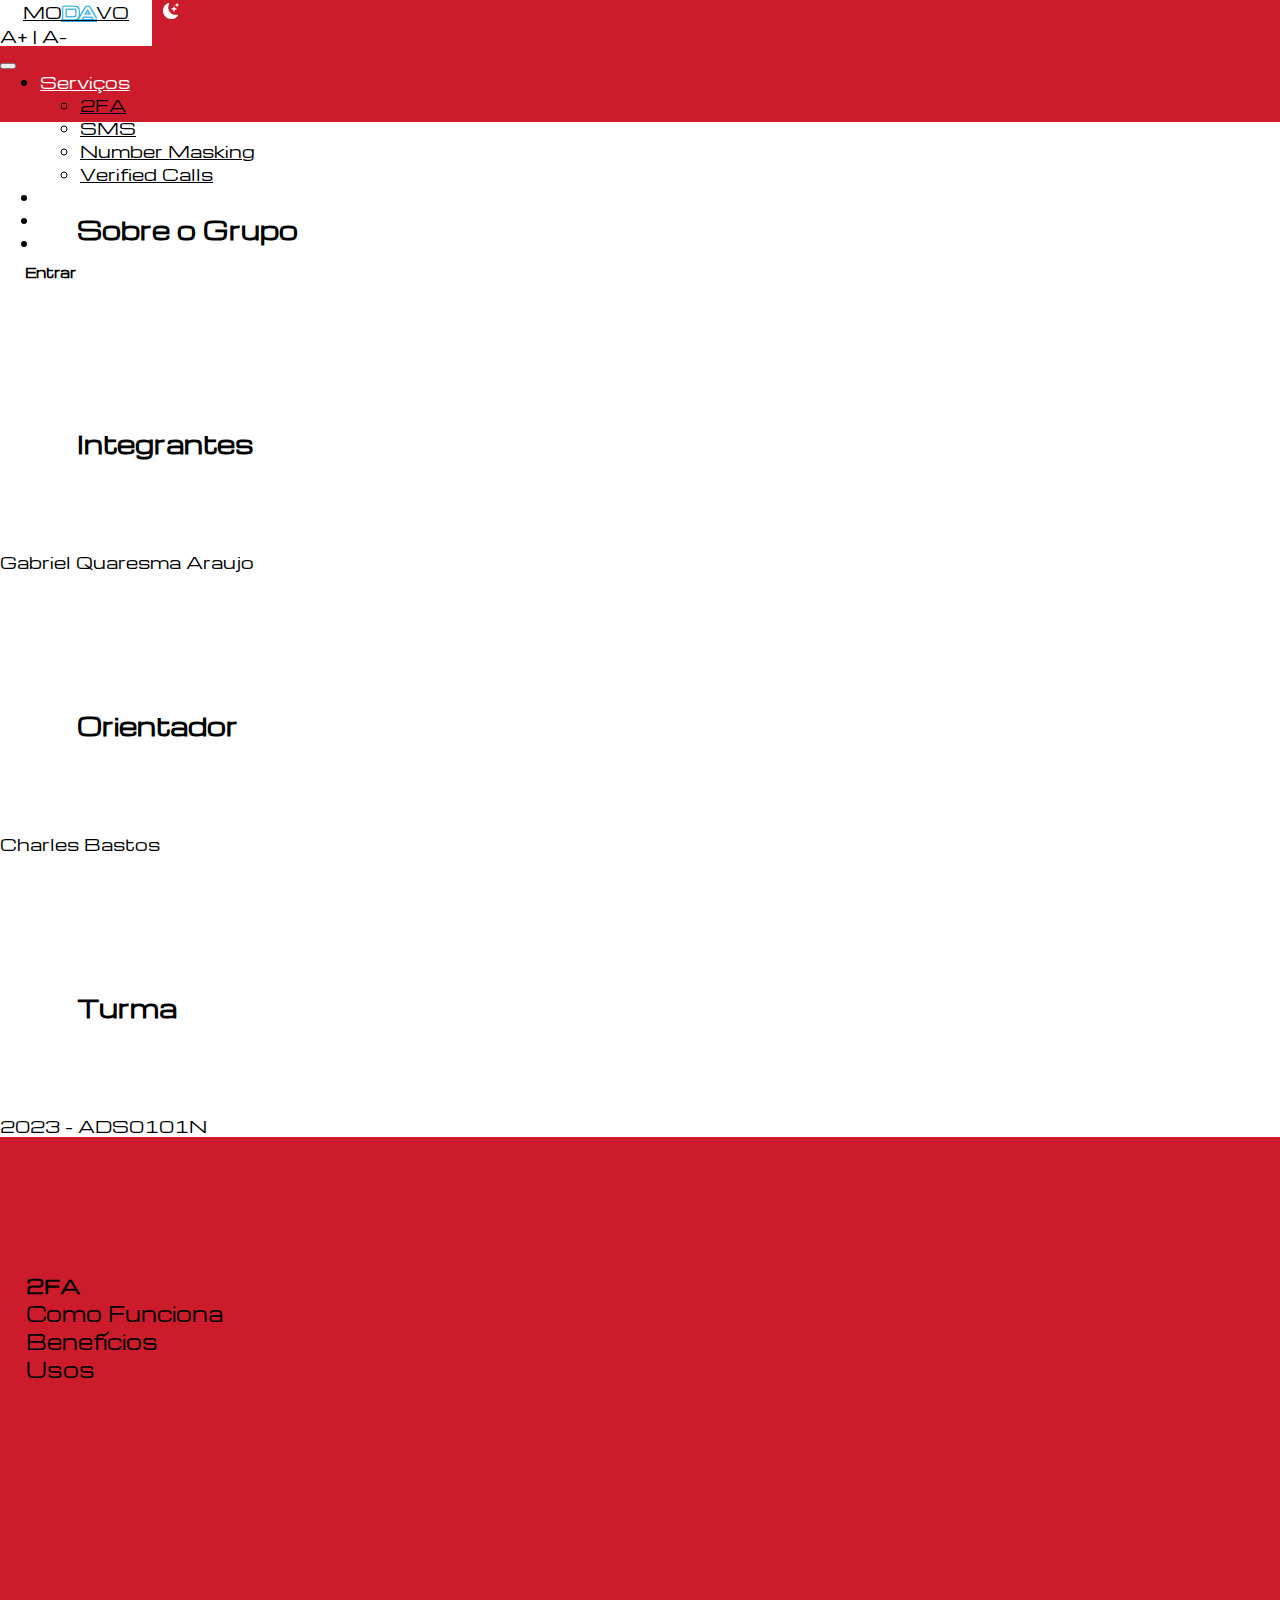
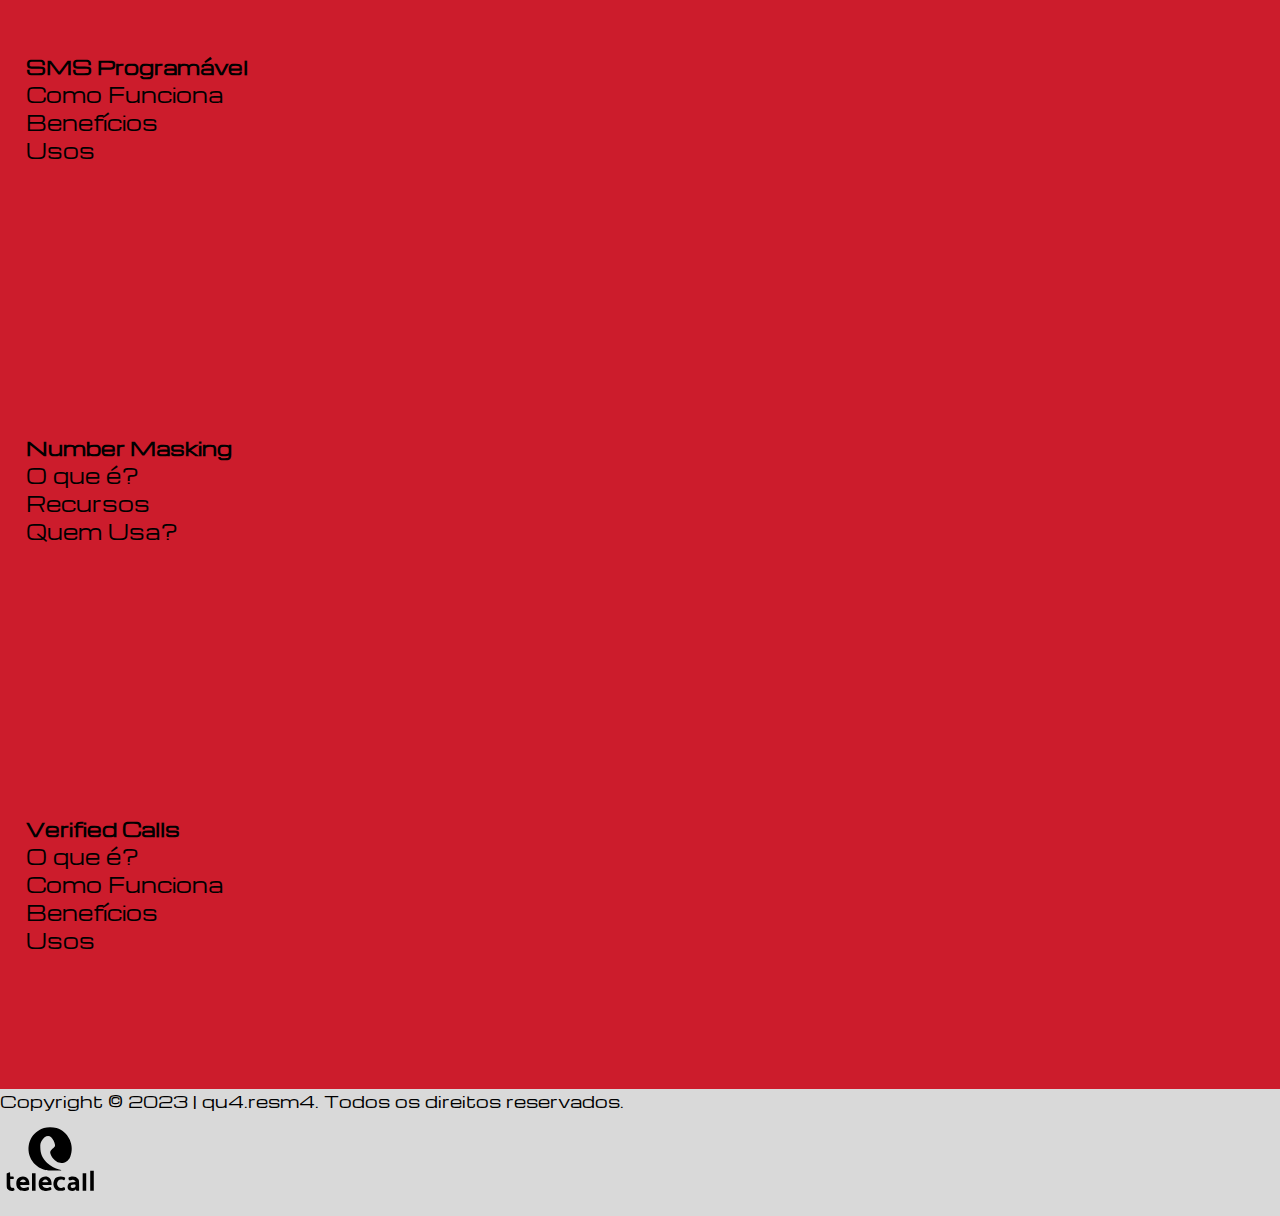
<file: sobre.html>
<!DOCTYPE html>
<html lang="pt-br">
<head>
    <meta charset="UTF-8">
    <meta name="viewport" content="width=device-width, initial-scale=1.0">
    <title>MODAVO</title>
    <link rel="icon" type="image/x-icon" href="assets/img/telecall-favicon.svg">
    <link rel="stylesheet" href="assets/css/geral.css">
    <link rel="stylesheet" href="assets/css/sobre.css">
    <link href="https://cdn.jsdelivr.net/npm/bootstrap@5.3.2/dist/css/bootstrap.min.css" rel="stylesheet" integrity="sha384-T3c6CoIi6uLrA9TneNEoa7RxnatzjcDSCmG1MXxSR1GAsXEV/Dwwykc2MPK8M2HN" crossorigin="anonymous">
    <link rel="stylesheet" href="assets/css/menu.css">
    <link rel="stylesheet" href="assets/css/footer.css">
    <script src="assets/js/menu.js" defer></script>
    <script src="assets/js/trocarTema.js" defer></script>
    <script src="assets/js/tamanhoFonte.js" defer></script>
    <script src="https://cdn.jsdelivr.net/npm/bootstrap@5.3.2/dist/js/bootstrap.bundle.min.js" integrity="sha384-C6RzsynM9kWDrMNeT87bh95OGNyZPhcTNXj1NW7RuBCsyN/o0jlpcV8Qyq46cDfL" crossorigin="anonymous" defer></script>
</head>
<body>
    <header>
        <nav class="navbar navbar-expand-lg navbar-color">
            <div class="container-fluid p-0">
                <a class="navbar-brand" href="index.html" id="modavo">MO<b>DA</b>VO</a>
                <button class="ms-lg-5 ms-0" type="button" id="tema">
                    <div class="claro none">
                        <svg xmlns="http://www.w3.org/2000/svg" width="16" height="16" fill="currentColor" class="bi bi-sun-fill" viewBox="0 0 16 16">
                            <path d="M8 12a4 4 0 1 0 0-8 4 4 0 0 0 0 8M8 0a.5.5 0 0 1 .5.5v2a.5.5 0 0 1-1 0v-2A.5.5 0 0 1 8 0m0 13a.5.5 0 0 1 .5.5v2a.5.5 0 0 1-1 0v-2A.5.5 0 0 1 8 13m8-5a.5.5 0 0 1-.5.5h-2a.5.5 0 0 1 0-1h2a.5.5 0 0 1 .5.5M3 8a.5.5 0 0 1-.5.5h-2a.5.5 0 0 1 0-1h2A.5.5 0 0 1 3 8m10.657-5.657a.5.5 0 0 1 0 .707l-1.414 1.415a.5.5 0 1 1-.707-.708l1.414-1.414a.5.5 0 0 1 .707 0m-9.193 9.193a.5.5 0 0 1 0 .707L3.05 13.657a.5.5 0 0 1-.707-.707l1.414-1.414a.5.5 0 0 1 .707 0zm9.193 2.121a.5.5 0 0 1-.707 0l-1.414-1.414a.5.5 0 0 1 .707-.707l1.414 1.414a.5.5 0 0 1 0 .707M4.464 4.465a.5.5 0 0 1-.707 0L2.343 3.05a.5.5 0 1 1 .707-.707l1.414 1.414a.5.5 0 0 1 0 .708z"/>
                        </svg>
                    </div>
                    <div class="escuro">
                        <svg xmlns="http://www.w3.org/2000/svg" width="16" height="16" fill="currentColor" class="bi bi-moon-stars-fill" viewBox="0 0 16 16">
                            <path d="M6 .278a.768.768 0 0 1 .08.858 7.208 7.208 0 0 0-.878 3.46c0 4.021 3.278 7.277 7.318 7.277.527 0 1.04-.055 1.533-.16a.787.787 0 0 1 .81.316.733.733 0 0 1-.031.893A8.349 8.349 0 0 1 8.344 16C3.734 16 0 12.286 0 7.71 0 4.266 2.114 1.312 5.124.06A.752.752 0 0 1 6 .278"/>
                            <path d="M10.794 3.148a.217.217 0 0 1 .412 0l.387 1.162c.173.518.579.924 1.097 1.097l1.162.387a.217.217 0 0 1 0 .412l-1.162.387a1.734 1.734 0 0 0-1.097 1.097l-.387 1.162a.217.217 0 0 1-.412 0l-.387-1.162A1.734 1.734 0 0 0 9.31 6.593l-1.162-.387a.217.217 0 0 1 0-.412l1.162-.387a1.734 1.734 0 0 0 1.097-1.097l.387-1.162zM13.863.099a.145.145 0 0 1 .274 0l.258.774c.115.346.386.617.732.732l.774.258a.145.145 0 0 1 0 .274l-.774.258a1.156 1.156 0 0 0-.732.732l-.258.774a.145.145 0 0 1-.274 0l-.258-.774a1.156 1.156 0 0 0-.732-.732l-.774-.258a.145.145 0 0 1 0-.274l.774-.258c.346-.115.617-.386.732-.732L13.863.1z"/>
                        </svg>
                    </div>
                </button>
                <div class="ms-lg-3 me-auto btn-container">
                    <span id="controle_zoom">
                        <a id="btnAumentar">A+</a>
                        |
                        <a id="btnDiminuir">A-</a>
                    </span>
                </div>
                    <button class="navbar-toggler me-3" type="button" data-bs-toggle="collapse" data-bs-target="#navbarNavDropdown" aria-controls="navbarNavDropdown" aria-expanded="false" aria-label="Toggle navigation">
                        <span class="navbar-toggler-icon"></span>
                    </button>
                    <div class="collapse navbar-collapse p-3 hamburguer-color" id="navbarNavDropdown">
                        <ul class="navbar-nav ms-auto me-5">
                          <li class="nav-item dropdown">
                            <a class="nav-link dropdown-toggle item_color" href="#" role="button" data-bs-toggle="dropdown" aria-expanded="false">
                              Serviços
                            </a>
                            <ul class="dropdown-menu">
                              <li><a class="dropdown-item" href="twofa.html">2FA</a></li>
                              <li><a class="dropdown-item" href="sms.html">SMS</a></li>
                              <li><a class="dropdown-item" href="mask.html">Number Masking</a></li>
                              <li><a class="dropdown-item" href="call.html">Verified Calls</a></li>
                            </ul>
                          </li>
                          <li class="nav-item">
                            <a class="nav-link item_color" aria-current="page" href="https://cpaasapi.telecall.com.br/swagger/index.html">API</a>
                          </li>
                          <li class="nav-item">
                            <a class="nav-link item_color" href="#">Central de Ajuda</a>
                          </li>
                          <li class="nav-item">
                            <a class="nav-link item_color" href="sobre.html">Equipe</a>
                          </li>
                        </ul>
                        <a href="login.html"><button class="btn-lg border border-0 me-4" id="btn-entrar">Entrar</button></a>
                        <div class="drop">
                            <div class="logado-icon">
                                <svg xmlns="http://www.w3.org/2000/svg" width="16" height="16" fill="currentColor" class="bi bi-person-fill" viewBox="0 0 16 16">
                                    <path d="M3 14s-1 0-1-1 1-4 6-4 6 3 6 4-1 1-1 1H3Zm5-6a3 3 0 1 0 0-6 3 3 0 0 0 0 6Z"/>
                                </svg> 
                            </div>
                            <div class="drop-menu" id="menu-logado">
                                    <a class="item-logado" href="">Perfil</a>
                                    <a class="item-logado" href="">Dashboard</a>
                                    <a class="item-logado" href="">Configurações</a>
                                    <button class="deslogar">SAIR</button>
                            </div>
                        </div>
                        <!--
                            <ul>
                                <li class="dropdown">
                                    <a>
                                        <div class="logado-icon">
                                            <svg xmlns="http://www.w3.org/2000/svg" width="16" height="16" fill="currentColor" class="bi bi-person-fill" viewBox="0 0 16 16">
                                                <path d="M3 14s-1 0-1-1 1-4 6-4 6 3 6 4-1 1-1 1H3Zm5-6a3 3 0 1 0 0-6 3 3 0 0 0 0 6Z"/>
                                            </svg> 
                                        </div>
                                    </a>
                                    <ul class="dropdown-menu">
                                    <li><a class="dropdown-item" href="#">Perfil</a></li>
                                    <li><a class="dropdown-item" href="#">Dashboard</a></li>
                                    <li><a class="dropdown-item" href="#">Configurações</a></li>
                                    <li><button class="deslogar">SAIR</button></li>
                                    </ul>
                                </li>
                            </ul>
                        -->
                    </div>
            </div>
        </nav>
    </header>

    <main>
        <section>
            <div class="content text-center text-uppercase">
                <h2 class="m-0">Sobre o Grupo</h2>
                <h2 class="m-0 p-3">Integrantes</h2>
                <p>Gabriel Quaresma Araujo</p>
                <h2 class="m-0 p-3">Orientador</h2>
                <p>Charles Bastos</p>
                <h2 class="m-0 p-3">Turma</h2>
                <p>2023 - ADS0101N</p>
            </div>
        </section>
    </main>

    <footer>
        <div class="conteiner-fluid sumarios">
            <div class="row mx-5 px-5">
                    <div class="col-md sumario">
                        <a href="twofa.html"><h3>2FA</h3></a>
                        <p><a href="twofa.html#section-2">Como Funciona</a></p>
                        <p><a href="twofa.html#section-3">Benefícios</a></p>
                        <p><a href="twofa.html#section-4">Usos</a></p>
                    </div>
        
                    <div class="col-md sumario">
                        <a href="sms.html"><h3>SMS Programável</h3></a>
                        <p><a href="sms.html#section-2">Como Funciona</a></p>
                        <p><a href="sms.html#section-3">Benefícios</a></p>
                        <p><a href="sms.html#section-4">Usos</a></p>
                    </div>
        
                    <div class="col-md sumario">
                        <a href="mask.html"><h3>Number Masking</h3></a>
                        <p><a href="mask.html#section-2">O que é?</a></p>
                        <p><a href="mask.html#section-3">Recursos</a></p>
                        <p><a href="mask.html#section-4">Quem Usa?</a></p>
        
                    </div>
        
                    <div class="col-md sumario">
                        <a href="call.html"><h3>Verified Calls</h3></a>
                        <p><a href="call.html#section-2">O que é?</a></p>
                        <p><a href="call.html#section-3">Como Funciona</a></p>
                        <p><a href="call.html#section-4">Benefícios</a></p>
                        <p><a href="call.html#section-5">Usos</a></p>
                    </div>
            </div>
        </div>
        <div class="row rodape px-md-5 d-flex align-items-center">
            <p class="col-6 mx-5 px-5">Copyright © 2023 | qu4.resm4. Todos os direitos reservados.</p>
            <div class="col">
                <img class="tele-icon float-end" src="assets/img/telecall-icon.svg" alt="logo telecall">
            </div>
        </div>
    </footer>
</body>
</html>
</file>
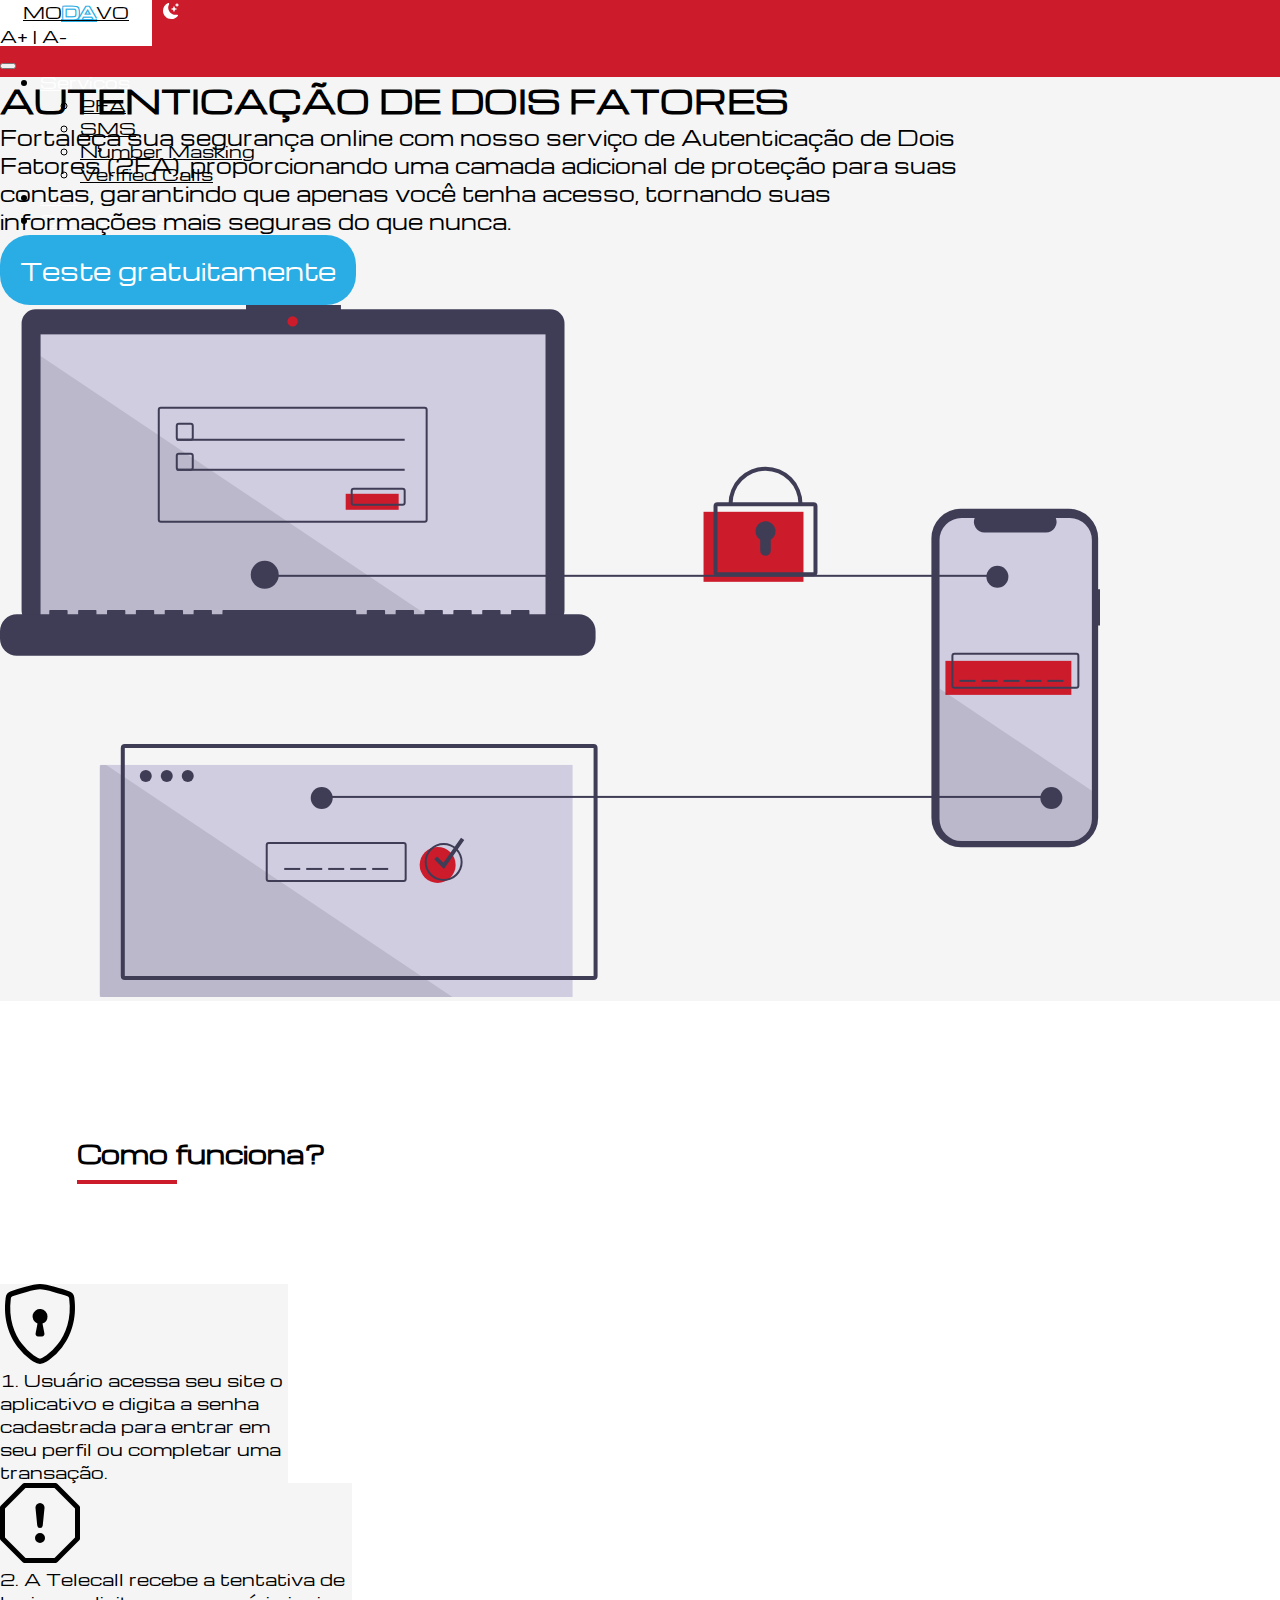
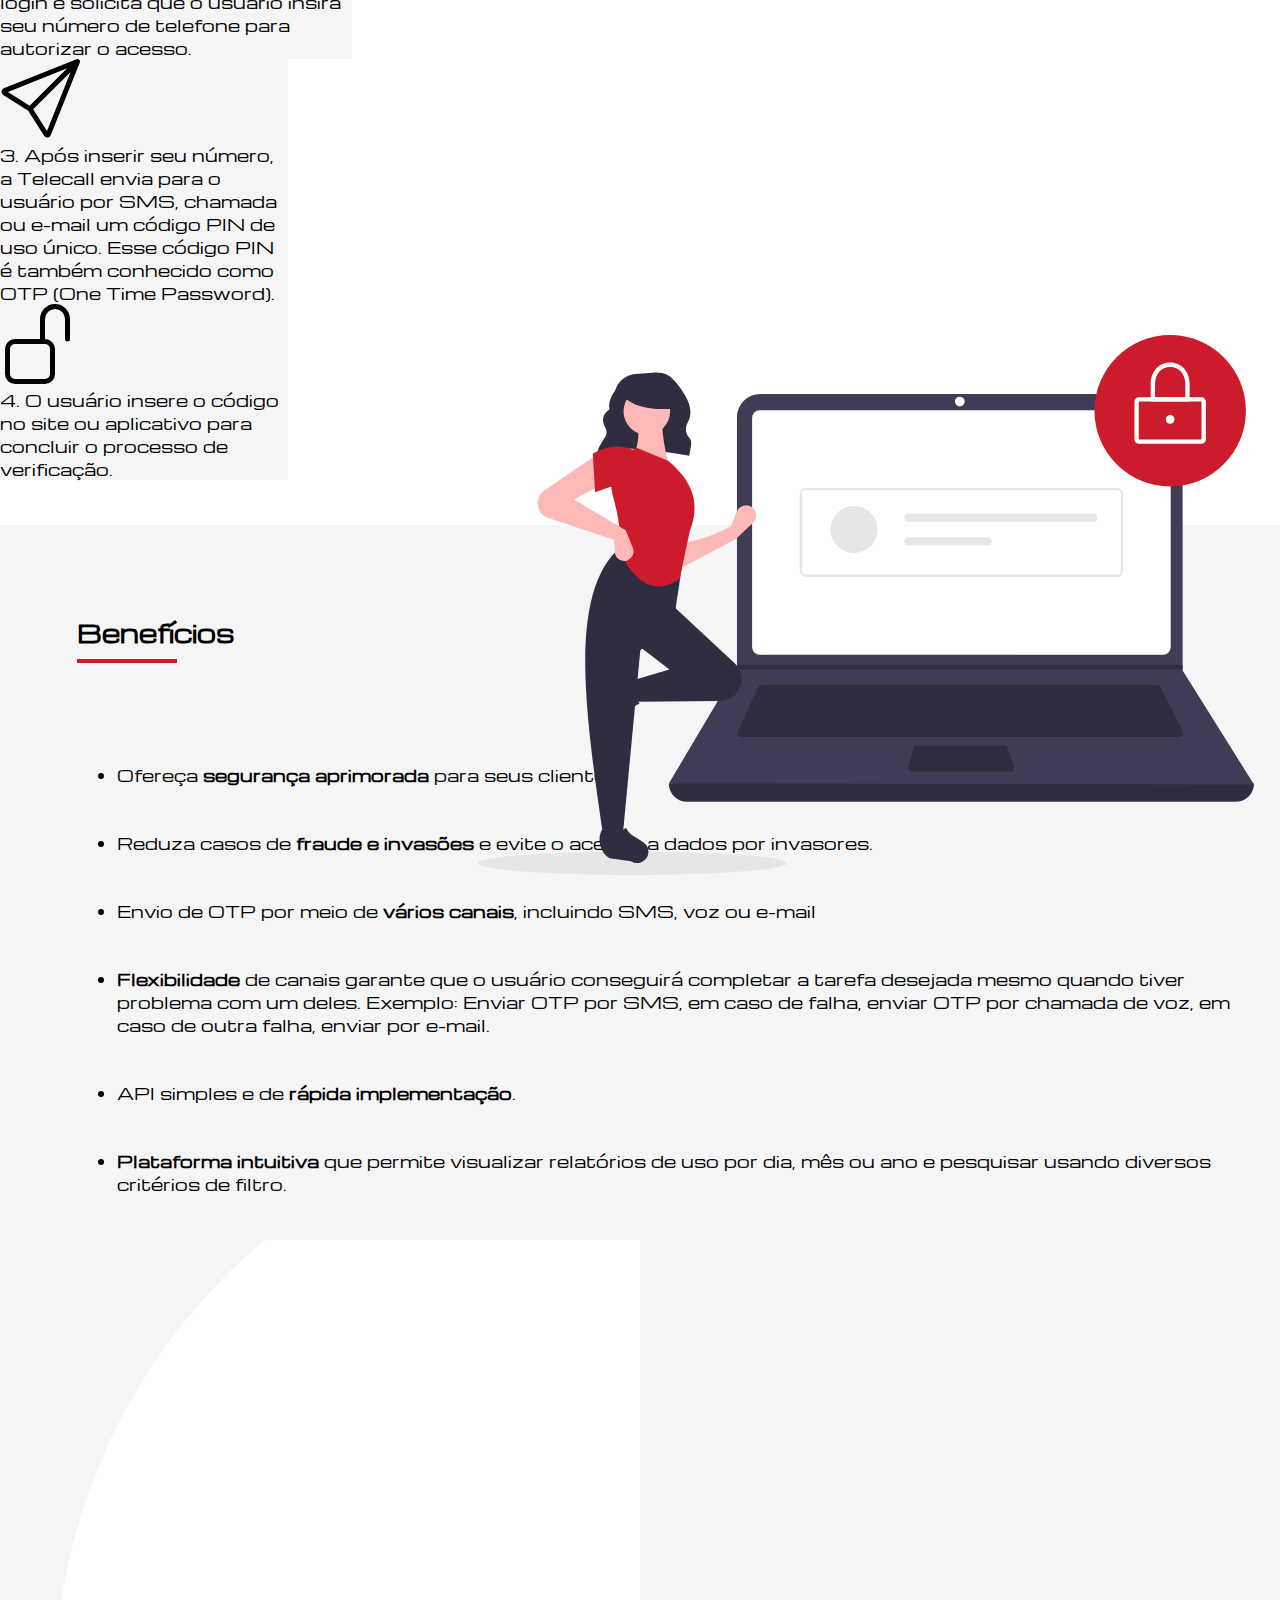
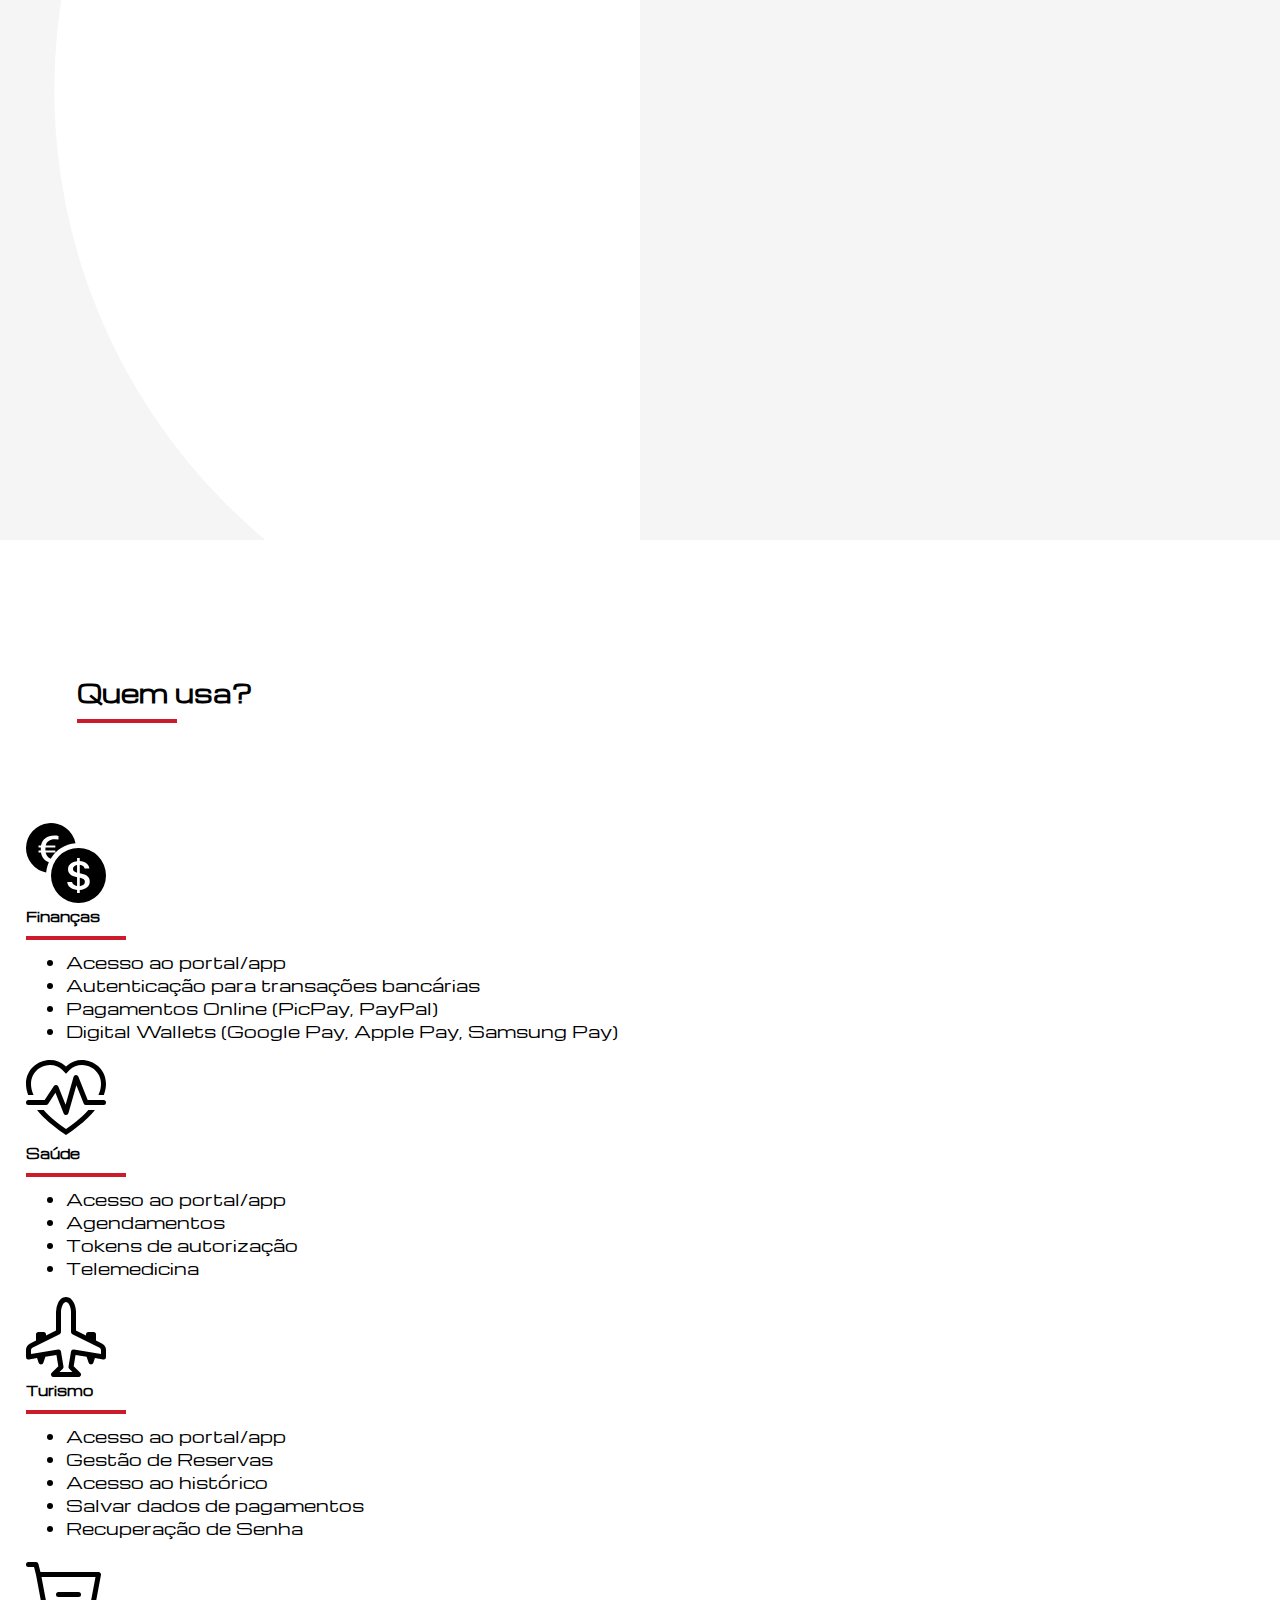
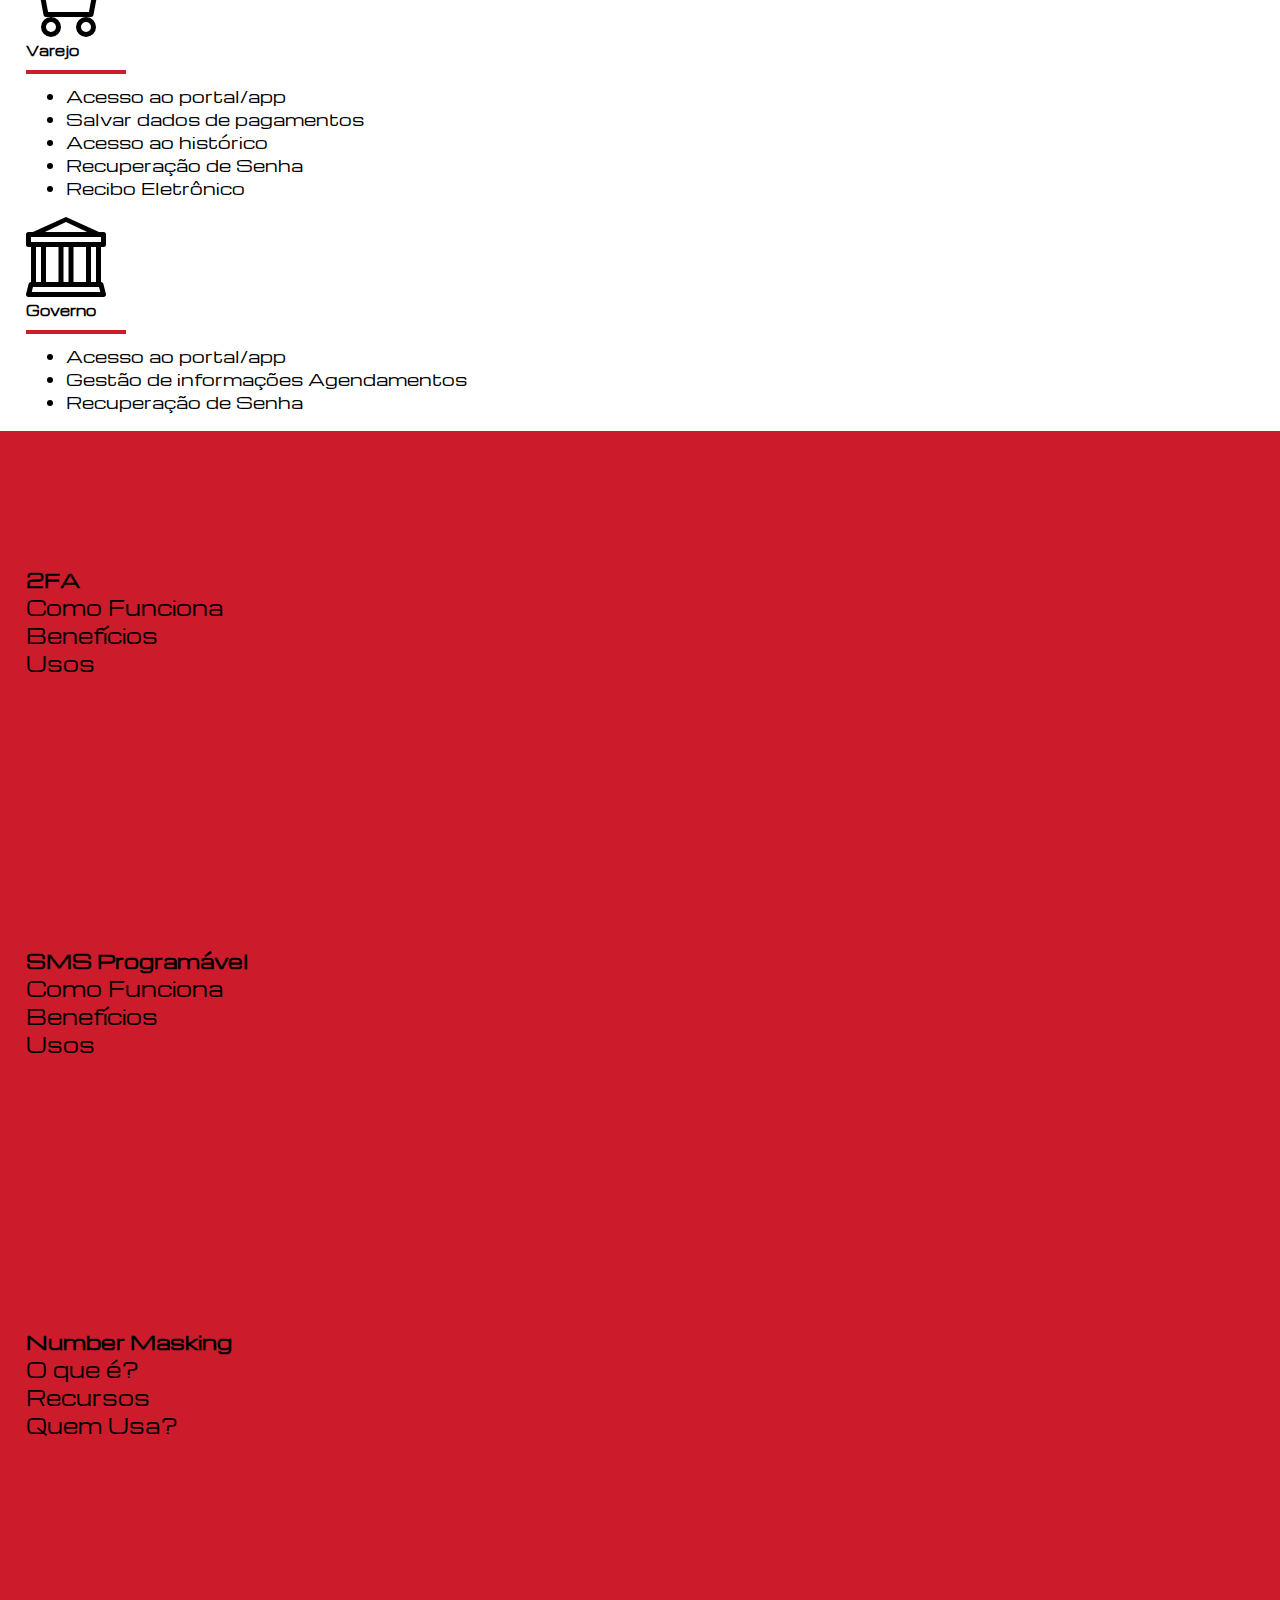
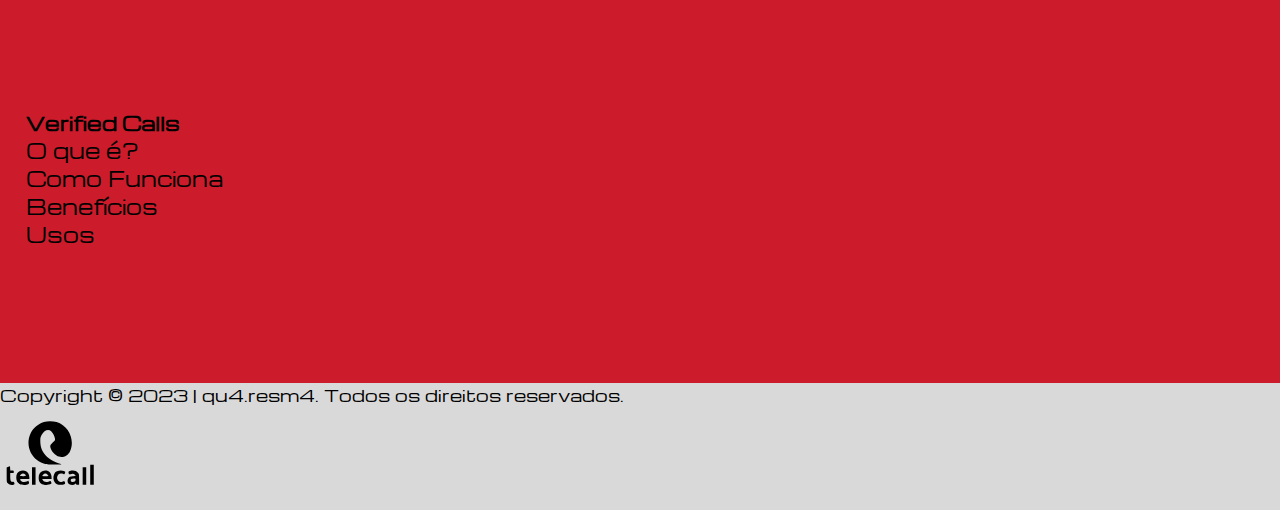
<file: twofa.html>
<!DOCTYPE html>
<html lang="pt-br">
<head>
    <meta charset="UTF-8">
    <meta name="viewport" content="width=device-width, initial-scale=1.0">
    <title>2 Factor Authentication</title>
    <link rel="icon" type="image/x-icon" href="assets/img/telecall-favicon.svg">
    <link rel="stylesheet" href="assets/css/geral.css">
    <link rel="stylesheet" href="assets/css/twofa.css">
    <link href="https://cdn.jsdelivr.net/npm/bootstrap@5.3.2/dist/css/bootstrap.min.css" rel="stylesheet" integrity="sha384-T3c6CoIi6uLrA9TneNEoa7RxnatzjcDSCmG1MXxSR1GAsXEV/Dwwykc2MPK8M2HN" crossorigin="anonymous">
    <link rel="stylesheet" href="assets/css/menu.css">
    <link rel="stylesheet" href="assets/css/footer.css">
    <script src="assets/js/menu.js" defer></script>
    <script src="assets/js/trocarTema.js" defer></script>
    <script src="https://cdn.jsdelivr.net/npm/bootstrap@5.3.2/dist/js/bootstrap.bundle.min.js" integrity="sha384-C6RzsynM9kWDrMNeT87bh95OGNyZPhcTNXj1NW7RuBCsyN/o0jlpcV8Qyq46cDfL" crossorigin="anonymous" defer></script>
</head>
<body>
    <header>
        <nav class="navbar navbar-expand-lg navbar-color">
            <div class="container-fluid p-0">
                <a class="navbar-brand" href="index.html" id="modavo">MO<b>DA</b>VO</a>
                <button class="ms-lg-5 ms-0" type="button" id="tema">
                    <div class="claro none">
                        <svg xmlns="http://www.w3.org/2000/svg" width="16" height="16" fill="currentColor" class="bi bi-sun-fill" viewBox="0 0 16 16">
                            <path d="M8 12a4 4 0 1 0 0-8 4 4 0 0 0 0 8M8 0a.5.5 0 0 1 .5.5v2a.5.5 0 0 1-1 0v-2A.5.5 0 0 1 8 0m0 13a.5.5 0 0 1 .5.5v2a.5.5 0 0 1-1 0v-2A.5.5 0 0 1 8 13m8-5a.5.5 0 0 1-.5.5h-2a.5.5 0 0 1 0-1h2a.5.5 0 0 1 .5.5M3 8a.5.5 0 0 1-.5.5h-2a.5.5 0 0 1 0-1h2A.5.5 0 0 1 3 8m10.657-5.657a.5.5 0 0 1 0 .707l-1.414 1.415a.5.5 0 1 1-.707-.708l1.414-1.414a.5.5 0 0 1 .707 0m-9.193 9.193a.5.5 0 0 1 0 .707L3.05 13.657a.5.5 0 0 1-.707-.707l1.414-1.414a.5.5 0 0 1 .707 0zm9.193 2.121a.5.5 0 0 1-.707 0l-1.414-1.414a.5.5 0 0 1 .707-.707l1.414 1.414a.5.5 0 0 1 0 .707M4.464 4.465a.5.5 0 0 1-.707 0L2.343 3.05a.5.5 0 1 1 .707-.707l1.414 1.414a.5.5 0 0 1 0 .708z"/>
                        </svg>
                    </div>
                    <div class="escuro">
                        <svg xmlns="http://www.w3.org/2000/svg" width="16" height="16" fill="currentColor" class="bi bi-moon-stars-fill" viewBox="0 0 16 16">
                            <path d="M6 .278a.768.768 0 0 1 .08.858 7.208 7.208 0 0 0-.878 3.46c0 4.021 3.278 7.277 7.318 7.277.527 0 1.04-.055 1.533-.16a.787.787 0 0 1 .81.316.733.733 0 0 1-.031.893A8.349 8.349 0 0 1 8.344 16C3.734 16 0 12.286 0 7.71 0 4.266 2.114 1.312 5.124.06A.752.752 0 0 1 6 .278"/>
                            <path d="M10.794 3.148a.217.217 0 0 1 .412 0l.387 1.162c.173.518.579.924 1.097 1.097l1.162.387a.217.217 0 0 1 0 .412l-1.162.387a1.734 1.734 0 0 0-1.097 1.097l-.387 1.162a.217.217 0 0 1-.412 0l-.387-1.162A1.734 1.734 0 0 0 9.31 6.593l-1.162-.387a.217.217 0 0 1 0-.412l1.162-.387a1.734 1.734 0 0 0 1.097-1.097l.387-1.162zM13.863.099a.145.145 0 0 1 .274 0l.258.774c.115.346.386.617.732.732l.774.258a.145.145 0 0 1 0 .274l-.774.258a1.156 1.156 0 0 0-.732.732l-.258.774a.145.145 0 0 1-.274 0l-.258-.774a1.156 1.156 0 0 0-.732-.732l-.774-.258a.145.145 0 0 1 0-.274l.774-.258c.346-.115.617-.386.732-.732L13.863.1z"/>
                        </svg>
                    </div>
                </button>
                <div class="ms-lg-3 me-auto btn-container">
                    <span id="controle_zoom">
                        <a id="btnAumentar">A+</a>
                        |
                        <a id="btnDiminuir">A-</a>
                    </span>
                </div>
                    <button class="navbar-toggler me-3" type="button" data-bs-toggle="collapse" data-bs-target="#navbarNavDropdown" aria-controls="navbarNavDropdown" aria-expanded="false" aria-label="Toggle navigation">
                        <span class="navbar-toggler-icon"></span>
                    </button>
                    <div class="collapse navbar-collapse p-3 hamburguer-color" id="navbarNavDropdown">
                        <ul class="navbar-nav ms-auto me-5">
                          <li class="nav-item dropdown">
                            <a class="nav-link dropdown-toggle item_color" href="#" role="button" data-bs-toggle="dropdown" aria-expanded="false">
                              Serviços
                            </a>
                            <ul class="dropdown-menu">
                              <li><a class="dropdown-item" href="twofa.html">2FA</a></li>
                              <li><a class="dropdown-item" href="sms.html">SMS</a></li>
                              <li><a class="dropdown-item" href="mask.html">Number Masking</a></li>
                              <li><a class="dropdown-item" href="call.html">Verified Calls</a></li>
                            </ul>
                          </li>
                          <li class="nav-item">
                            <a class="nav-link item_color" aria-current="page" href="https://cpaasapi.telecall.com.br/swagger/index.html">API</a>
                          </li>
                          <li class="nav-item">
                            <a class="nav-link item_color" href="#">Central de Ajuda</a>
                          </li>
                          <li class="nav-item">
                            <a class="nav-link item_color" href="sobre.html">Equipe</a>
                          </li>
                        </ul>
                        <a href="login.html"><button class="btn-lg border border-0 me-4" id="btn-entrar">Entrar</button></a>
                        <div class="drop">
                            <div class="logado-icon">
                                <svg xmlns="http://www.w3.org/2000/svg" width="16" height="16" fill="currentColor" class="bi bi-person-fill" viewBox="0 0 16 16">
                                    <path d="M3 14s-1 0-1-1 1-4 6-4 6 3 6 4-1 1-1 1H3Zm5-6a3 3 0 1 0 0-6 3 3 0 0 0 0 6Z"/>
                                </svg> 
                            </div>
                            <div class="drop-menu" id="menu-logado">
                                    <a class="item-logado" href="">Perfil</a>
                                    <a class="item-logado" href="">Dashboard</a>
                                    <a class="item-logado" href="">Configurações</a>
                                    <button class="deslogar">SAIR</button>
                            </div>
                        </div>
                        <!--
                            <ul>
                                <li class="dropdown">
                                    <a>
                                        <div class="logado-icon">
                                            <svg xmlns="http://www.w3.org/2000/svg" width="16" height="16" fill="currentColor" class="bi bi-person-fill" viewBox="0 0 16 16">
                                                <path d="M3 14s-1 0-1-1 1-4 6-4 6 3 6 4-1 1-1 1H3Zm5-6a3 3 0 1 0 0-6 3 3 0 0 0 0 6Z"/>
                                            </svg> 
                                        </div>
                                    </a>
                                    <ul class="dropdown-menu">
                                    <li><a class="dropdown-item" href="#">Perfil</a></li>
                                    <li><a class="dropdown-item" href="#">Dashboard</a></li>
                                    <li><a class="dropdown-item" href="#">Configurações</a></li>
                                    <li><button class="deslogar">SAIR</button></li>
                                    </ul>
                                </li>
                            </ul>
                        -->
                    </div>
            </div>
        </nav>
    </header>

    <main>
        <section id="section-1" class="container-fluid d-flex justify-content-around">
            <div class="row p-0 p-md-5">
                <div class="sec1-div1 col-md-7 p-0 p-md-5">
                    <div>
                        <h1 class="pb-4">AUTENTICAÇÃO DE DOIS FATORES</h1>
                    </div>
                    <p class="slogan pt-2 mb-2">
                        Fortaleça sua segurança online com nosso serviço de Autenticação de Dois Fatores (2FA), proporcionando uma camada adicional de proteção para suas contas, garantindo que apenas você tenha acesso, tornando suas informações mais seguras do que nunca.
                    </p>
                    <a href="cadastro.html"><button type="button" class="btn-teste mt-4">Teste gratuitamente</button></a>
                </div>
        
                <div class="sec1-div2 col-md-4 align-self-center">
                    <figure>
                        <img class="img-fluid my-5" src="assets/img/undraw_two_factor_authentication_namy.svg" alt="imagem ilustrativa">
                    </figure>
                </div>
            </div>
        </section>

        <section id="section-2" class="container-fluid">
            <h2 class="titulo mt-0 pb-0">Como funciona?</h2>
            <div class="row d-flex align-items-center">
                <div class="col">
                    <div class="card my-3 mx-auto py-5 " style="width: 18rem;">
                        <div class="align-self-center">
                            <svg xmlns="http://www.w3.org/2000/svg" width="80" height="80" fill="currentColor" class="bi bi-shield-lock" viewBox="0 0 16 16">
                                <path d="M5.338 1.59a61.44 61.44 0 0 0-2.837.856.481.481 0 0 0-.328.39c-.554 4.157.726 7.19 2.253 9.188a10.725 10.725 0 0 0 2.287 2.233c.346.244.652.42.893.533.12.057.218.095.293.118a.55.55 0 0 0 .101.025.615.615 0 0 0 .1-.025c.076-.023.174-.061.294-.118.24-.113.547-.29.893-.533a10.726 10.726 0 0 0 2.287-2.233c1.527-1.997 2.807-5.031 2.253-9.188a.48.48 0 0 0-.328-.39c-.651-.213-1.75-.56-2.837-.855C9.552 1.29 8.531 1.067 8 1.067c-.53 0-1.552.223-2.662.524zM5.072.56C6.157.265 7.31 0 8 0s1.843.265 2.928.56c1.11.3 2.229.655 2.887.87a1.54 1.54 0 0 1 1.044 1.262c.596 4.477-.787 7.795-2.465 9.99a11.775 11.775 0 0 1-2.517 2.453 7.159 7.159 0 0 1-1.048.625c-.28.132-.581.24-.829.24s-.548-.108-.829-.24a7.158 7.158 0 0 1-1.048-.625 11.777 11.777 0 0 1-2.517-2.453C1.928 10.487.545 7.169 1.141 2.692A1.54 1.54 0 0 1 2.185 1.43 62.456 62.456 0 0 1 5.072.56"/>
                                <path d="M9.5 6.5a1.5 1.5 0 0 1-1 1.415l.385 1.99a.5.5 0 0 1-.491.595h-.788a.5.5 0 0 1-.49-.595l.384-1.99a1.5 1.5 0 1 1 2-1.415z"/>
                            </svg>
                        </div>
                        <div class="card-body">
                            <p class="card-text text-center px-2">
                                1. Usuário acessa seu site o
                                aplicativo e digita a senha
                                cadastrada para entrar em
                                seu perfil ou completar uma
                                transação.
                            </p>
                        </div>
                      </div>
                </div>
                <div class="col">
                    <div class="card my-3 mx-auto py-5" style="width: 22rem;">
                        <div class="align-self-center">
                            <svg xmlns="http://www.w3.org/2000/svg" width="80" height="80" fill="currentColor" class="bi bi-exclamation-octagon" viewBox="0 0 16 16">
                                <path d="M4.54.146A.5.5 0 0 1 4.893 0h6.214a.5.5 0 0 1 .353.146l4.394 4.394a.5.5 0 0 1 .146.353v6.214a.5.5 0 0 1-.146.353l-4.394 4.394a.5.5 0 0 1-.353.146H4.893a.5.5 0 0 1-.353-.146L.146 11.46A.5.5 0 0 1 0 11.107V4.893a.5.5 0 0 1 .146-.353L4.54.146zM5.1 1 1 5.1v5.8L5.1 15h5.8l4.1-4.1V5.1L10.9 1z"/>
                                <path d="M7.002 11a1 1 0 1 1 2 0 1 1 0 0 1-2 0zM7.1 4.995a.905.905 0 1 1 1.8 0l-.35 3.507a.552.552 0 0 1-1.1 0z"/>
                            </svg>
                        </div>
                        <div class="card-body">
                            <p class="card-text text-center px-2">
                                2. A Telecall recebe a tentativa
                                de login e solicita que o
                                usuário insira seu número de
                                telefone para autorizar o
                                acesso.
                            </p>
                        </div>
                      </div>
                </div>
                <div class="col">
                    <div class="card my-3 mx-auto py-5" style="width: 18rem;">
                        <div class="align-self-center">
                            <svg xmlns="http://www.w3.org/2000/svg" width="80" height="80" fill="currentColor" class="bi bi-send" viewBox="0 0 16 16">
                                <path d="M15.854.146a.5.5 0 0 1 .11.54l-5.819 14.547a.75.75 0 0 1-1.329.124l-3.178-4.995L.643 7.184a.75.75 0 0 1 .124-1.33L15.314.037a.5.5 0 0 1 .54.11ZM6.636 10.07l2.761 4.338L14.13 2.576zm6.787-8.201L1.591 6.602l4.339 2.76 7.494-7.493Z"/>
                            </svg>
                        </div>
                        <div class="card-body">
                            <p class="card-text text-center px-2">
                                3. Após inserir seu número, a
                                Telecall envia para o usuário
                                por SMS, chamada ou e-mail
                                um código PIN de uso único.
                                Esse código PIN é também
                                conhecido como OTP (One
                                Time Password).
                            </p>
                        </div>
                      </div>
                </div>
                <div class="col">
                    <div class="card my-3 mx-auto py-5" style="width: 18rem;">
                        <div class="align-self-center">
                            <svg xmlns="http://www.w3.org/2000/svg" width="80" height="80" fill="currentColor" class="bi bi-unlock" viewBox="0 0 16 16">
                                <path d="M11 1a2 2 0 0 0-2 2v4a2 2 0 0 1 2 2v5a2 2 0 0 1-2 2H3a2 2 0 0 1-2-2V9a2 2 0 0 1 2-2h5V3a3 3 0 0 1 6 0v4a.5.5 0 0 1-1 0V3a2 2 0 0 0-2-2M3 8a1 1 0 0 0-1 1v5a1 1 0 0 0 1 1h6a1 1 0 0 0 1-1V9a1 1 0 0 0-1-1z"/>
                            </svg>
                        </div>
                        <div class="card-body">
                            <p class="card-text text-center px-2">
                                4. O usuário insere o código no
                                site ou aplicativo para
                                concluir o processo de
                                verificação.
                            </p>
                        </div>
                      </div>
                </div>
            </div>
        </section>
        
        <section id="section-3" class="conteiner">
            <div class="row me-0">
                <div class="col-12 col-xxl-8">
                    <h2 class="titulo pb-0">Benefícios</h2>
                    <ul class="">
                        <li class="">
                            Ofereça <b>segurança aprimorada</b> para seus clientes.
                        </li>
                        <li class="">
                            Reduza casos de <b>fraude e invasões</b> e evite o acesso a dados por invasores.
                        </li>
                        <li class="">
                            Envio de OTP por meio de <b>vários canais</b>, incluindo SMS, voz ou e-mail
                        </li>
                        <li class="">
                            <b>Flexibilidade</b> de canais garante que o usuário conseguirá completar a tarefa desejada
                            mesmo quando tiver problema com um deles. Exemplo: Enviar OTP por SMS, em caso de
                            falha, enviar OTP por chamada de voz, em caso de outra falha, enviar por e-mail.
                        </li>
                        <li class="">
                            API simples e de <b>rápida implementação</b>.
                        </li>
                        <li>
                            <b>Plataforma intuitiva</b> que permite visualizar relatórios de uso por dia, mês ou ano e
                            pesquisar usando diversos critérios de filtro.
                        </li>
                    </ul>
                </div>
                <div class="col-0 col-xxl-4 p-0">
                    <img class="img-login img-fluid d-xxl-block d-none" src="assets/img/undraw_secure_login_pdn4.svg" alt="">
                    <div class="semicircle d-flex justify-content-end align-items-end d-xxl-block d-none">
                    </div>
                </div> 
            </div>
        </section>
        
        <section id="section-4" class="conteiner-fluid">
            <h2 class="titulo mt-0 pb-0">Quem usa?</h2>
            <div class="row mx-2 px-5">
                <div class="col">
                    <div class="textos">
                        <div class="d-flex justify-content-center">
                            <svg xmlns="http://www.w3.org/2000/svg" width="80" height="80" fill="currentColor" class="bi bi-currency-exchange" viewBox="0 0 16 16">
                                <path d="M0 5a5.002 5.002 0 0 0 4.027 4.905 6.46 6.46 0 0 1 .544-2.073C3.695 7.536 3.132 6.864 3 5.91h-.5v-.426h.466V5.05c0-.046 0-.093.004-.135H2.5v-.427h.511C3.236 3.24 4.213 2.5 5.681 2.5c.316 0 .59.031.819.085v.733a3.46 3.46 0 0 0-.815-.082c-.919 0-1.538.466-1.734 1.252h1.917v.427h-1.98c-.003.046-.003.097-.003.147v.422h1.983v.427H3.93c.118.602.468 1.03 1.005 1.229a6.5 6.5 0 0 1 4.97-3.113A5.002 5.002 0 0 0 0 5m16 5.5a5.5 5.5 0 1 1-11 0 5.5 5.5 0 0 1 11 0m-7.75 1.322c.069.835.746 1.485 1.964 1.562V14h.54v-.62c1.259-.086 1.996-.74 1.996-1.69 0-.865-.563-1.31-1.57-1.54l-.426-.1V8.374c.54.06.884.347.966.745h.948c-.07-.804-.779-1.433-1.914-1.502V7h-.54v.629c-1.076.103-1.808.732-1.808 1.622 0 .787.544 1.288 1.45 1.493l.358.085v1.78c-.554-.08-.92-.376-1.003-.787zm1.96-1.895c-.532-.12-.82-.364-.82-.732 0-.41.311-.719.824-.809v1.54h-.005zm.622 1.044c.645.145.943.38.943.796 0 .474-.37.8-1.02.86v-1.674z"/>
                            </svg>
                        </div>
                        
                        <h5 class="titulo">
                            Finanças
                        </h5>
                        <ul>
                            <li>
                                Acesso ao portal/app
                            </li>
                            <li>
                                Autenticação para transações bancárias
                            </li>
                            <li>
                                Pagamentos Online (PicPay, PayPal)
                            </li>
                            <li>
                                Digital Wallets (Google Pay, Apple Pay, Samsung Pay)
                            </li>
                        </ul>
                    </div>
                </div>
                <div class="col">
                    <div class="textos">
                        <div class="d-flex justify-content-center">
                            <svg xmlns="http://www.w3.org/2000/svg" width="80" height="80" fill="currentColor" class="bi bi-heart-pulse" viewBox="0 0 16 16">
                            <path d="m8 2.748-.717-.737C5.6.281 2.514.878 1.4 3.053.918 3.995.78 5.323 1.508 7H.43c-2.128-5.697 4.165-8.83 7.394-5.857.06.055.119.112.176.171a3.12 3.12 0 0 1 .176-.17c3.23-2.974 9.522.159 7.394 5.856h-1.078c.728-1.677.59-3.005.108-3.947C13.486.878 10.4.28 8.717 2.01zM2.212 10h1.315C4.593 11.183 6.05 12.458 8 13.795c1.949-1.337 3.407-2.612 4.473-3.795h1.315c-1.265 1.566-3.14 3.25-5.788 5-2.648-1.75-4.523-3.434-5.788-5Z"/>
                            <path d="M10.464 3.314a.5.5 0 0 0-.945.049L7.921 8.956 6.464 5.314a.5.5 0 0 0-.88-.091L3.732 8H.5a.5.5 0 0 0 0 1H4a.5.5 0 0 0 .416-.223l1.473-2.209 1.647 4.118a.5.5 0 0 0 .945-.049l1.598-5.593 1.457 3.642A.5.5 0 0 0 12 9h3.5a.5.5 0 0 0 0-1h-3.162z"/>
                        </svg>
                        </div>
                        
                        <h5 class="titulo">
                            Saúde
                        </h5>
                        <ul>
                            <li>
                                Acesso ao portal/app
                            </li>
                            <li>
                                Agendamentos
                            </li>
                            <li>
                                Tokens de autorização
                            </li>
                            <li>
                                Telemedicina
                            </li>
                        </ul>
                    </div>
                   
                </div>
                
                <div class="col">
                    <div class="textos">
                        <div class="d-flex justify-content-center">
                            <svg xmlns="http://www.w3.org/2000/svg" width="80" height="80" fill="currentColor" class="bi bi-airplane-engines" viewBox="0 0 16 16">
                                <path d="M8 0c-.787 0-1.292.592-1.572 1.151A4.347 4.347 0 0 0 6 3v3.691l-2 1V7.5a.5.5 0 0 0-.5-.5h-1a.5.5 0 0 0-.5.5v1.191l-1.17.585A1.5 1.5 0 0 0 0 10.618V12a.5.5 0 0 0 .582.493l1.631-.272.313.937a.5.5 0 0 0 .948 0l.405-1.214 2.21-.369.375 2.253-1.318 1.318A.5.5 0 0 0 5.5 16h5a.5.5 0 0 0 .354-.854l-1.318-1.318.375-2.253 2.21.369.405 1.214a.5.5 0 0 0 .948 0l.313-.937 1.63.272A.5.5 0 0 0 16 12v-1.382a1.5 1.5 0 0 0-.83-1.342L14 8.691V7.5a.5.5 0 0 0-.5-.5h-1a.5.5 0 0 0-.5.5v.191l-2-1V3c0-.568-.14-1.271-.428-1.849C9.292.591 8.787 0 8 0M7 3c0-.432.11-.979.322-1.401C7.542 1.159 7.787 1 8 1c.213 0 .458.158.678.599C8.889 2.02 9 2.569 9 3v4a.5.5 0 0 0 .276.447l5.448 2.724a.5.5 0 0 1 .276.447v.792l-5.418-.903a.5.5 0 0 0-.575.41l-.5 3a.5.5 0 0 0 .14.437l.646.646H6.707l.647-.646a.5.5 0 0 0 .14-.436l-.5-3a.5.5 0 0 0-.576-.411L1 11.41v-.792a.5.5 0 0 1 .276-.447l5.448-2.724A.5.5 0 0 0 7 7z"/>
                            </svg>
                        </div>
                        
                        <h5 class="titulo">
                            Turismo
                        </h5>
                        <ul>
                            <li>
                                Acesso ao portal/app
                            </li>
                            <li>
                                Gestão de Reservas
                            </li>
                            <li>
                                Acesso ao histórico
                            </li>
                            <li>
                                Salvar dados de pagamentos
                            </li>
                            <li>
                                Recuperação de Senha
                            </li>
                        </ul>
                    </div>
                </div>

                <div class="col">
                    <div class="textos">
                        <div class="d-flex justify-content-center">
                            <svg xmlns="http://www.w3.org/2000/svg" width="80" height="80" fill="currentColor" class="bi bi-cart-dash" viewBox="0 0 16 16">
                                <path d="M6.5 7a.5.5 0 0 0 0 1h4a.5.5 0 0 0 0-1z"/>
                                <path d="M.5 1a.5.5 0 0 0 0 1h1.11l.401 1.607 1.498 7.985A.5.5 0 0 0 4 12h1a2 2 0 1 0 0 4 2 2 0 0 0 0-4h7a2 2 0 1 0 0 4 2 2 0 0 0 0-4h1a.5.5 0 0 0 .491-.408l1.5-8A.5.5 0 0 0 14.5 3H2.89l-.405-1.621A.5.5 0 0 0 2 1zm3.915 10L3.102 4h10.796l-1.313 7h-8.17zM6 14a1 1 0 1 1-2 0 1 1 0 0 1 2 0m7 0a1 1 0 1 1-2 0 1 1 0 0 1 2 0"/>
                            </svg>
                        </div>
                        <h5 class="titulo">
                            Varejo
                        </h5>
                        <ul>
                            <li>
                                Acesso ao portal/app
                            </li>
                            <li>
                                Salvar dados de pagamentos
                            </li>
                            <li>
                                Acesso ao histórico
                            </li>
                            <li>
                                Recuperação de Senha
                            </li>
                            <li>
                                Recibo Eletrônico
                            </li>
                        </ul>
                    </div>
                </div>

                <div class="col">
                    <div class="textos">
                        <div class="d-flex justify-content-center">
                            <svg xmlns="http://www.w3.org/2000/svg" width="80" height="80" fill="currentColor" class="bi bi-bank" viewBox="0 0 16 16">
                                <path d="m8 0 6.61 3h.89a.5.5 0 0 1 .5.5v2a.5.5 0 0 1-.5.5H15v7a.5.5 0 0 1 .485.38l.5 2a.498.498 0 0 1-.485.62H.5a.498.498 0 0 1-.485-.62l.5-2A.501.501 0 0 1 1 13V6H.5a.5.5 0 0 1-.5-.5v-2A.5.5 0 0 1 .5 3h.89zM3.777 3h8.447L8 1zM2 6v7h1V6zm2 0v7h2.5V6zm3.5 0v7h1V6zm2 0v7H12V6zM13 6v7h1V6zm2-1V4H1v1zm-.39 9H1.39l-.25 1h13.72l-.25-1Z"/>
                            </svg>
                        </div>
                        <h5 class="titulo">
                            Governo
                        </h5>
                        <ul>
                            <li>
                                Acesso ao portal/app
                            </li>
                            <li>
                                Gestão de informações Agendamentos
                            </li>
                            <li>
                                Recuperação de Senha
                            </li>
                        </ul>
                    </div>
                </div>
            </div>
        </section>
    </main>

    <footer>
        <div class="conteiner-fluid sumarios">
            <div class="row mx-5 px-5">
                    <div class="col-md sumario">
                        <a href="twofa.html"><h3>2FA</h3></a>
                        <p><a href="twofa.html#section-2">Como Funciona</a></p>
                        <p><a href="twofa.html#section-3">Benefícios</a></p>
                        <p><a href="twofa.html#section-4">Usos</a></p>
                    </div>
        
                    <div class="col-md sumario">
                        <a href="sms.html"><h3>SMS Programável</h3></a>
                        <p><a href="sms.html#section-2">Como Funciona</a></p>
                        <p><a href="sms.html#section-3">Benefícios</a></p>
                        <p><a href="sms.html#section-4">Usos</a></p>
                    </div>
        
                    <div class="col-md sumario">
                        <a href="mask.html"><h3>Number Masking</h3></a>
                        <p><a href="mask.html#section-2">O que é?</a></p>
                        <p><a href="mask.html#section-3">Recursos</a></p>
                        <p><a href="mask.html#section-4">Quem Usa?</a></p>
        
                    </div>
        
                    <div class="col-md sumario">
                        <a href="call.html"><h3>Verified Calls</h3></a>
                        <p><a href="call.html#section-2">O que é?</a></p>
                        <p><a href="call.html#section-3">Como Funciona</a></p>
                        <p><a href="call.html#section-4">Benefícios</a></p>
                        <p><a href="call.html#section-5">Usos</a></p>
                    </div>
            </div>
        </div>
        <div class="row gx-0 rodape px-md-5 d-flex align-items-center">
            <p class="col ms-4 mx-md-5 px-md-5">Copyright © 2023 | qu4.resm4. Todos os direitos reservados.</p>
            <div class="col">
                <img class="tele-icon float-end" src="assets/img/telecall-icon.svg" alt="logo telecall">
            </div>
        </div>
    </footer>

</body>
</html>
</file>
<file: assets/css/geral.css>
@import url('https://fonts.googleapis.com/css2?family=Michroma&display=swap');

* {
    font-family: michroma;
    margin: 0;
}

body {
    overflow-x: hidden;
}

.col svg {
    color: var(--black-font);
}

/*class p por no body*/
:root {
    --red-bg: #cc1c2c;
    --bege-bg: #f5f5f5;
    --white-bg: white;
    --blue-btn: #2AADE5;
    --black-font: black;
    --cinza-bg-rodape:  #D9D9D9;
}

.dark {
    --red-bg: #8c0d1a; 
    --bege-bg: #1e1d1d; 
    --white-bg: #333333; 
    --blue-btn: #1a6b8c; 
    --black-font: #f5f5f5; 
    --cinza-bg-rodape: #666666;
}

p, h1, h2, h3, h4, h5, h6, a:not(.nav-link), li {
    color: var(--black-font) !important;
}



/*logo modavo*/
#modavo b {
    color: var(--white-bg);
    text-shadow:
    -1px -1px var(--blue-btn),
    -1px 1px var(--blue-btn),
    1px -1px var(--blue-btn),
    1px 1px var(--blue-btn);
    
}

/* primeira seção das telas de serviço */
.btn-teste {
    border: none;
    height: 70px;
    border-radius: 30px;
    background-color: var(--blue-btn);
    color: white;
    font-size: 24px;
    padding: 0 20px;
}

.slogan {
    width: 75%;
    font-size: 20px;
}

section {
    min-height: 88vh;
}

#section-1 {
    background-color: var(--bege-bg);
}

/*negocinho debaixo dos titulos */
section h2 {
    padding: 10vh 3vw 5vh;
    margin: 5vh 3vw;

}

.titulo::after {
    content: '';
    width: 100px;
    height: 4px;
    background-color: var(--red-bg);
    display: block;
    margin: 10px 0;
}
</file>
<file: assets/css/home.css>
.slogan {
    font-size: 30px;
    width: auto;
}

.slogan b {
    color: var(--white-bg);
    text-shadow:
    -1px -1px var(--blue-btn),
    -1px 1px var(--blue-btn),
    1px -1px var(--blue-btn),
    1px 1px var(--blue-btn);
    
}

main #modavo {
    font-size: 70px;
}

#section-1 {
    background-color: var(--white-bg);
    min-height: 95vh;
}

#section-1 img {
}

#section-2 {
    background-color: var(--bege-bg);
    min-height: 98vh;
}

#section-2 p {
    margin: 0 7vw;
    text-align: justify;
}

#section-3 {
    background-color: var(--white-bg);
    min-height: 98vh;
}

#section-3 .row {
    min-height: 62vh;
}

#section-3 .textos {
    text-align: center;
}
</file>
<file: assets/css/menu.css>
a {
    color: var(--white-bg);
}

.navbar-color {
    background-color: var(--red-bg);
    height: 77px;
    padding: 0;
    box-shadow: 0px 4px 4px 0px rgba(0, 0, 0, 0.25);
}

header #modavo {
    background-color: var(--white-bg);
    padding: 24px 23px 23px 23px;
}

.item_color {
    color: white;
}


.hamburguer-color {
    background-color: var(--red-bg);
}

#btn-entrar {
    padding: 9px 25px;
    background-color: var(--white-bg);
    color: var(--black-font);
    border: none;
    border-radius: 50px;
    font-weight: bold;

}

.logado-icon {
    display: none;
    padding: 9px 12px;
    background-color: var(--white-bg);
    color: var(--black-font); 
    border: none;
    border-radius: 50px;
    font-family: Verdana;
    font-weight: bolder;
    font-size:medium;
}

.item-logado{
    color: var(--black-font);
    text-decoration: none;
}

.deslogar {
    /*estilizar botão*/
    margin: 10px 40px;
}

/* --- Dropdown no Menu dos Serviços */
.dropdown-menu a {
    color: black !important;
}

.drop-menu {
    background-color: var(--white-bg);
    position: absolute;
    border: 1px solid var(--red-bg);
    color: var(--black-font);
    list-style: none;
    display: none;
    padding: 10px;
}

#menu-logado {
    position: absolute;
    right: 0;
}

.drop-menu a {
    display: block;
}

.drop:hover .drop-menu {
    display: block;
}

#tema {
    border: none;
    background-color: var(--red-bg);
    width: auto;
    height: auto;
}

.claro {
    color: yellow;
}

.escuro {
    color: white;
}

.none {
    display: none;
}

/*media query*/

/*
.area {
    background-color: white;
    width: 50px;
    height: 30px;
}*/
</file>
<file: assets/css/footer.css>
.sumarios {
    background-color: var(--red-bg);
    min-height: 496px;
}

footer a {
    text-decoration: none;
}

.sumario {
    padding: 15vh 0 15vh 2vw;
}

.sumario p {
    font-size: 20px;
}

.rodape {
    background-color: var(--cinza-bg-rodape);
    min-height: 110px;
}

.rodape p {

}

.tele-icon {
    height: 100px;
    width: 100px;
}

/*
.footer-sec1 {
    display: flex;
    flex-direction: row;
    padding: 5vh 15vw;
    margin: 0 0 56px 0;
}

.sumario h2 {
    font-size: 22px;
}

.sumario a {
    font-size: 15px;
}

.sumario p, .sumario a, .sumario h2 {
    padding: 15px;
    color: white;
}

.footer-sec2 {
    width: 100vw;
    background-color: #D9D9D9;
    height: 59px;
}

.footer-sec2 p {
    padding: 0 15vw;
}
*/
</file>
<file: assets/css/cadastro.css>
body {
    min-width: 100%;
    min-height: 100vh;
    display: flex;
    justify-content: center;
    align-items: center;
}

.campo span {
    display: none;
    color: red;

}

fieldset {
    margin: 1vh 2vw;
    width: 100%;
}

#btn-sub {
    background-color: var(--red-bg);
    color: var(--white-bg);
    border-radius: 15px;
    text-align: center;
}

.toast {
    display: none;
    position: absolute;
}

@media (max-width: 991px) {
    form {
        margin: 100px 0;
    }
}

@media (max-width: 767px) {
    .relativo {
        position: relative;
    }
    #btn-sub {
        position: absolute;
        top: 1100px;
        right: 0px;
    }
}
</file>
<file: assets/css/call.css>
#call-ve {
    max-height: 500px;
}
.card {
    background-color: var(--white-bg) !important
    ;
}

#section-2, #section-4 {
    background-color: var(--white-bg);
}

#section-3, #section-5 {
    background-color: var(--bege-bg);
    min-height: 95vh;
}

#section-4 p {
    max-width: 300px;
    text-align: justify;
}

.textos {
    margin: 2vh 6vw;
}

#section-5 ul {
    margin: 0 6vw;
}

#section-5 li {
    margin: 5vh 0vw;
}

.semicircle {
    width: 100vw;
    height: 100vh;
    shape-outside: circle(50% at 100%);
    clip-path: circle(100% at 100%);
    background-color: var(--white-bg);
}
</file>
<file: assets/css/login.css>
body {
    min-height: 100vh;
    min-width: 100%;
    display: flex;
    justify-content: center;
    align-items: center;
}

#btn-color {
    background-color: var(--red-bg);
    color: var(--white-bg);
    border-radius: 15px;
}
</file>
<file: assets/css/mask.css>
#section-1 img {
    transform: scaleX(-1);
}

#section-2 {
    background-color: var(--white-bg);
}

#section-2 p {
    margin: 9vw 6vw 0 6vw;
    font-size: 19px;
    text-align: justify;
}

#section-2 img {
    max-height: 50vh;
}

.div-circle {
    min-height: 94vh;
}

.circle {
        width: 40vw;
        height: 40vw;
        background-color: var(--bege-bg);
        border-radius: 50%; 
        text-align: justify;
}

#section-3, #section-5 {
    background-color: var(--bege-bg);
    min-height: 98vh;
}

#section-3 p {
    text-align: center;
}

#section-4 {
    background-color: var(--white-bg);
}

#section-5 .row {
    min-height: 62vh;
}
 
#section-5 .textos {
    text-align: center;
}


#section-4 ul {
    margin: 0 6vw;
}

#section-4 li {
    margin: 5vh 0vw;
}
</file>
<file: assets/css/sms.css>
#section-2 {
    min-height: 90vh;
    background-color: var(--white-bg);
}

.img-hand {
    min-height: 70vh;
}

.img-hand img {
    max-height: 70vh;
    transform: scaleX(-1);
}

#section-2 p {
    width: 30vw;
    min-width: 300px;
}

#section-3{
    background-color: var(--bege-bg);
    min-height: 98vh;
}

#section-3 ul {
    margin: 0 6vw;
}

#section-3 li {
    margin: 5vh 0vw;
}


.semicircle {
    width: 50vw;
    height: 100vh;
    shape-outside: circle(50% at 100%);
    clip-path: circle(75% at 100%);
    background-color: var(--white-bg);
}

.img-login {
    position: absolute;
    top: 215vh;
    right: 2vw;
    max-height: 60vh;
    z-index: 1;
}

#section-4 {
    background-color: var(--white-bg);
}

#section-4 .row {
    min-height: 50vh;
}

#section-4 .textos {
    text-align: center;
}
</file>
<file: assets/css/sobre.css>
main {
    background-color: var(--white-bg);
}
</file>
<file: assets/css/twofa.css>
#section-2 {
 min-height: 95vh;
 background-color: var(--white-bg);
}

#section-2 .card {
    background-color: var(--bege-bg);
}

#section-3 {
    background-color: var(--bege-bg);
    min-height: 95vh;
}

#section-3 ul {
    margin: 0 0 0 6vw;
}

#section-3 li {
    margin: 5vh 0vw;
}


.semicircle {
    width: 50vw;
    height: 100vh;
    shape-outside: circle(50% at 100%);
    clip-path: circle(75% at 100%);
    background-color: var(--white-bg);
}

.img-login {
    position: absolute;
    top: 215vh;
    right: 2vw;
    max-height: 60vh;
    z-index: 1;
}

#section-4 {
    min-height: 95vh;
    background-color: var(--white-bg);
}

.textos {
    margin: 2vh 2vw;
    justify-content: center;
}
</file>
